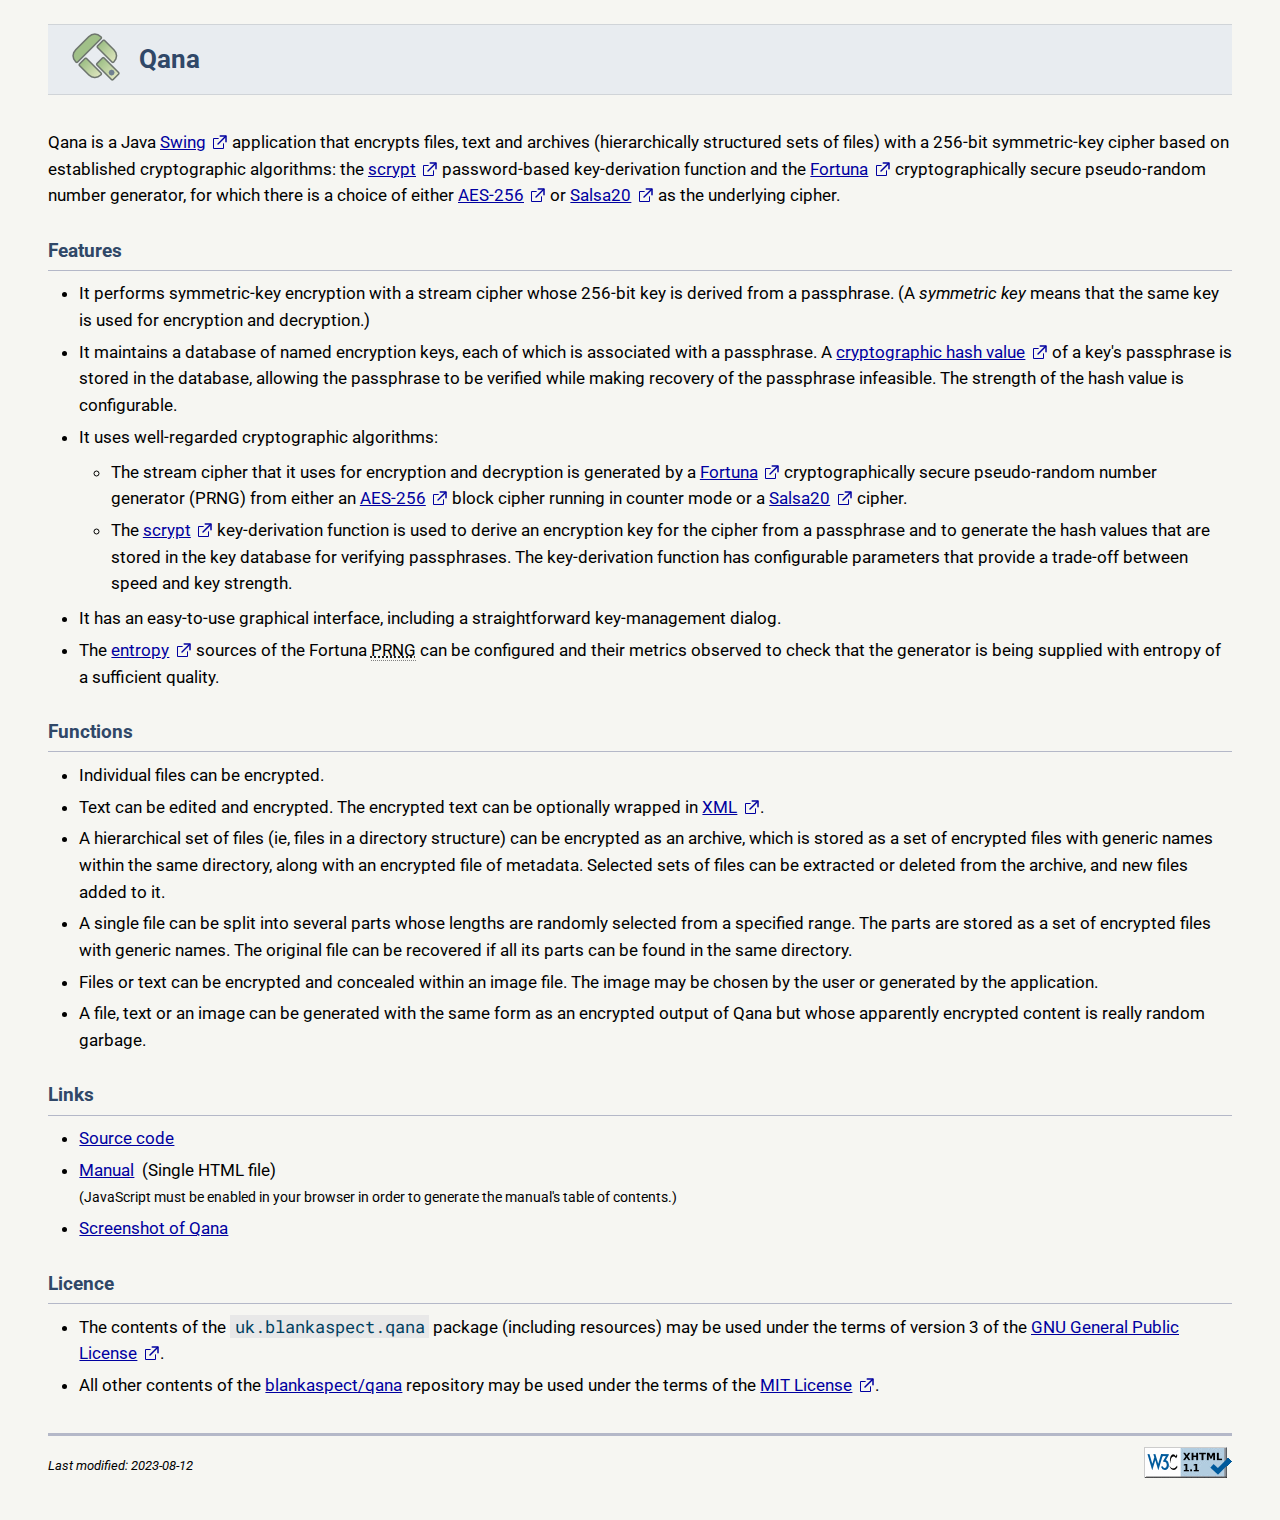
<file: docs/index.html>
<?xml version="1.0" encoding="UTF-8" standalone="no"?>
<!DOCTYPE html
   PUBLIC "-//W3C//DTD XHTML 1.1//EN"
   "http://www.w3.org/TR/xhtml11/DTD/xhtml11.dtd">

<html
   xmlns="http://www.w3.org/1999/xhtml"
   xml:lang="en">

  <head>
    <meta
       http-equiv="content-type"
       content="application/xhtml+xml;charset=UTF-8"/>
    <meta
       content="initial-scale=1"
       name="viewport"/>
    <title>Qana : project page</title>
    <link
       href="style/blankaspect-common.css"
       media="screen"
       rel="stylesheet"
       type="text/css"/>
    <link
       href="style/blankaspect-project.css"
       media="screen"
       rel="stylesheet"
       type="text/css"/>
    <link
       href="style/qana-main.css"
       media="screen"
       rel="stylesheet"
       type="text/css"/>
    <link
       href="images/icon-48x48.png"
       rel="icon"/>
  </head>

  <body>

    <!-- Title -->

    <div id="title">
      <div>
        <img alt="Icon" src="images/icon-48x48.png"/>
      </div>
      <div>
        Qana
      </div>
    </div>


    <!-- Description -->

    <div class="section" id="description">
      <p class="wrap">
        Qana is a Java <a class="external"
        href="https://en.wikipedia.org/wiki/Swing_(Java)">Swing</a> application that encrypts
        files, text and archives (hierarchically structured sets of files) with a 256-bit
        symmetric-key cipher based on established cryptographic algorithms: the <a
        class="external" href="https://en.wikipedia.org/wiki/Scrypt">scrypt</a> password-based
        key-derivation function and the <a class="external"
        href="https://en.wikipedia.org/wiki/Fortuna_%28PRNG%29">Fortuna</a> cryptographically
        secure pseudo-random number generator, for which there is a choice of either <a
        class="external"
        href="https://en.wikipedia.org/wiki/Advanced_Encryption_Standard">AES-256</a> or <a
        class="external" href="https://en.wikipedia.org/wiki/Salsa20">Salsa20</a> as the
        underlying cipher.
      </p>

      <h4>Features</h4>
      <ul class="list">
        <li class="spaced wrap">
          It performs symmetric-key encryption with a stream cipher whose 256-bit key is derived
          from a passphrase.  (A <i>symmetric key</i> means that the same key is used for
          encryption and decryption.)
        </li>
        <li class="spaced wrap">
          It maintains a database of named encryption keys, each of which is associated with a
          passphrase.  A <a class="external"
          href="https://en.wikipedia.org/wiki/Cryptographic_hash_function">cryptographic hash
          value</a> of a key&apos;s passphrase is stored in the database, allowing the
          passphrase to be verified while making recovery of the passphrase infeasible.  The
          strength of the hash value is configurable.
        </li>
        <li class="spaced">
          <div class="wrap">
            It uses well-regarded cryptographic algorithms:
          </div>
          <div>
            <ul class="list">
              <li class="spaced wrap">
                The stream cipher that it uses for encryption and decryption is generated by a
                <a class="external"
                href="https://en.wikipedia.org/wiki/Fortuna_%28PRNG%29">Fortuna</a>
                cryptographically secure pseudo-random number generator (PRNG) from either an <a
                class="external"
                href="https://en.wikipedia.org/wiki/Advanced_Encryption_Standard">AES-256</a>
                block cipher running in counter mode or a <a class="external"
                href="https://en.wikipedia.org/wiki/Salsa20">Salsa20</a> cipher.
              </li>
              <li class="spaced wrap">
                The <a class="external" href="https://en.wikipedia.org/wiki/Scrypt">scrypt</a>
                key-derivation function is used to derive an encryption key for the cipher from
                a passphrase and to generate the hash values that are stored in the key database
                for verifying passphrases.  The key-derivation function has configurable
                parameters that provide a trade-off between speed and key strength.
              </li>
            </ul>
          </div>
        </li>
        <li class="spaced wrap">
          It has an easy-to-use graphical interface, including a straightforward key-management
          dialog.
        </li>
        <li class="spaced wrap">
          The <a class="external"
          href="https://en.wikipedia.org/wiki/Entropy_%28information_theory%29">entropy</a>
          sources of the Fortuna <abbr title="Pseudo-random number generator">PRNG</abbr> can be
          configured and their metrics observed to check that the generator is being supplied
          with entropy of a sufficient quality.
        </li>
      </ul>

      <h4>Functions</h4>
      <ul class="list">
        <li class="spaced wrap">
          Individual files can be encrypted.
        </li>
        <li class="spaced wrap">
          Text can be edited and encrypted.  The encrypted text can be optionally wrapped in <a
          class="external" href="https://en.wikipedia.org/wiki/XML">XML</a>.
        </li>
        <li class="spaced wrap">
          A hierarchical set of files (ie, files in a directory structure) can be encrypted as
          an archive, which is stored as a set of encrypted files with generic names within the
          same directory, along with an encrypted file of metadata.  Selected sets of files can
          be extracted or deleted from the archive, and new files added to it.
        </li>
        <li class="spaced wrap">
          A single file can be split into several parts whose lengths are randomly selected from
          a specified range.  The parts are stored as a set of encrypted files with generic
          names.  The original file can be recovered if all its parts can be found in the same
          directory.
        </li>
        <li class="spaced wrap">
          Files or text can be encrypted and concealed within an image file.  The image may be
          chosen by the user or generated by the application.
        </li>
        <li class="spaced wrap">
          A file, text or an image can be generated with the same form as an encrypted output of
          Qana but whose apparently encrypted content is really random garbage.
        </li>
      </ul>

      <h4>Links</h4>
      <ul class="list">
        <li class="spaced">
          <a href="https://github.com/blankaspect/qana">Source code</a>
        </li>
        <li class="spaced">
          <div>
            <a href="manual/manual.html">Manual</a> &nbsp;(Single HTML file)
          </div>
          <div class="smallText1 wrap">
            (JavaScript must be enabled in your browser in order to generate the manual&apos;s
            table of contents.)
          </div>
        </li>
        <li class="spaced">
          <a href="images/screenshot-879x557.png">Screenshot of Qana</a>
        </li>
      </ul>

      <h4>Licence</h4>
      <ul class="list">
        <li class="spaced wrap">
          The contents of the <code>uk.blankaspect.qana</code> package (including resources) may
          be used under the terms of version 3 of the <a class="external"
          href="https://www.gnu.org/licenses/gpl-3.0.html">GNU General Public License</a>.
        </li>
        <li class="spaced wrap">
          All other contents of the <a
          href="https://github.com/blankaspect/qana">blankaspect/qana</a> repository may be used
          under the terms of the <a class="external" href="https://mit-license.org/">MIT
          License</a>.
        </li>
      </ul>
    </div>


    <!-- Footer -->

    <div id="lastModified">
      <div>
        <div>
          Last modified: 2023-08-12
        </div>
        <div class="image">
          <a class="hideHover" href="http://validator.w3.org/check?uri=referer">
            <img alt="XHTML 1.1" src="images/valid-xhtml11-blue.png"/>
          </a>
        </div>
      </div>
    </div>

  </body>

</html>
</file>
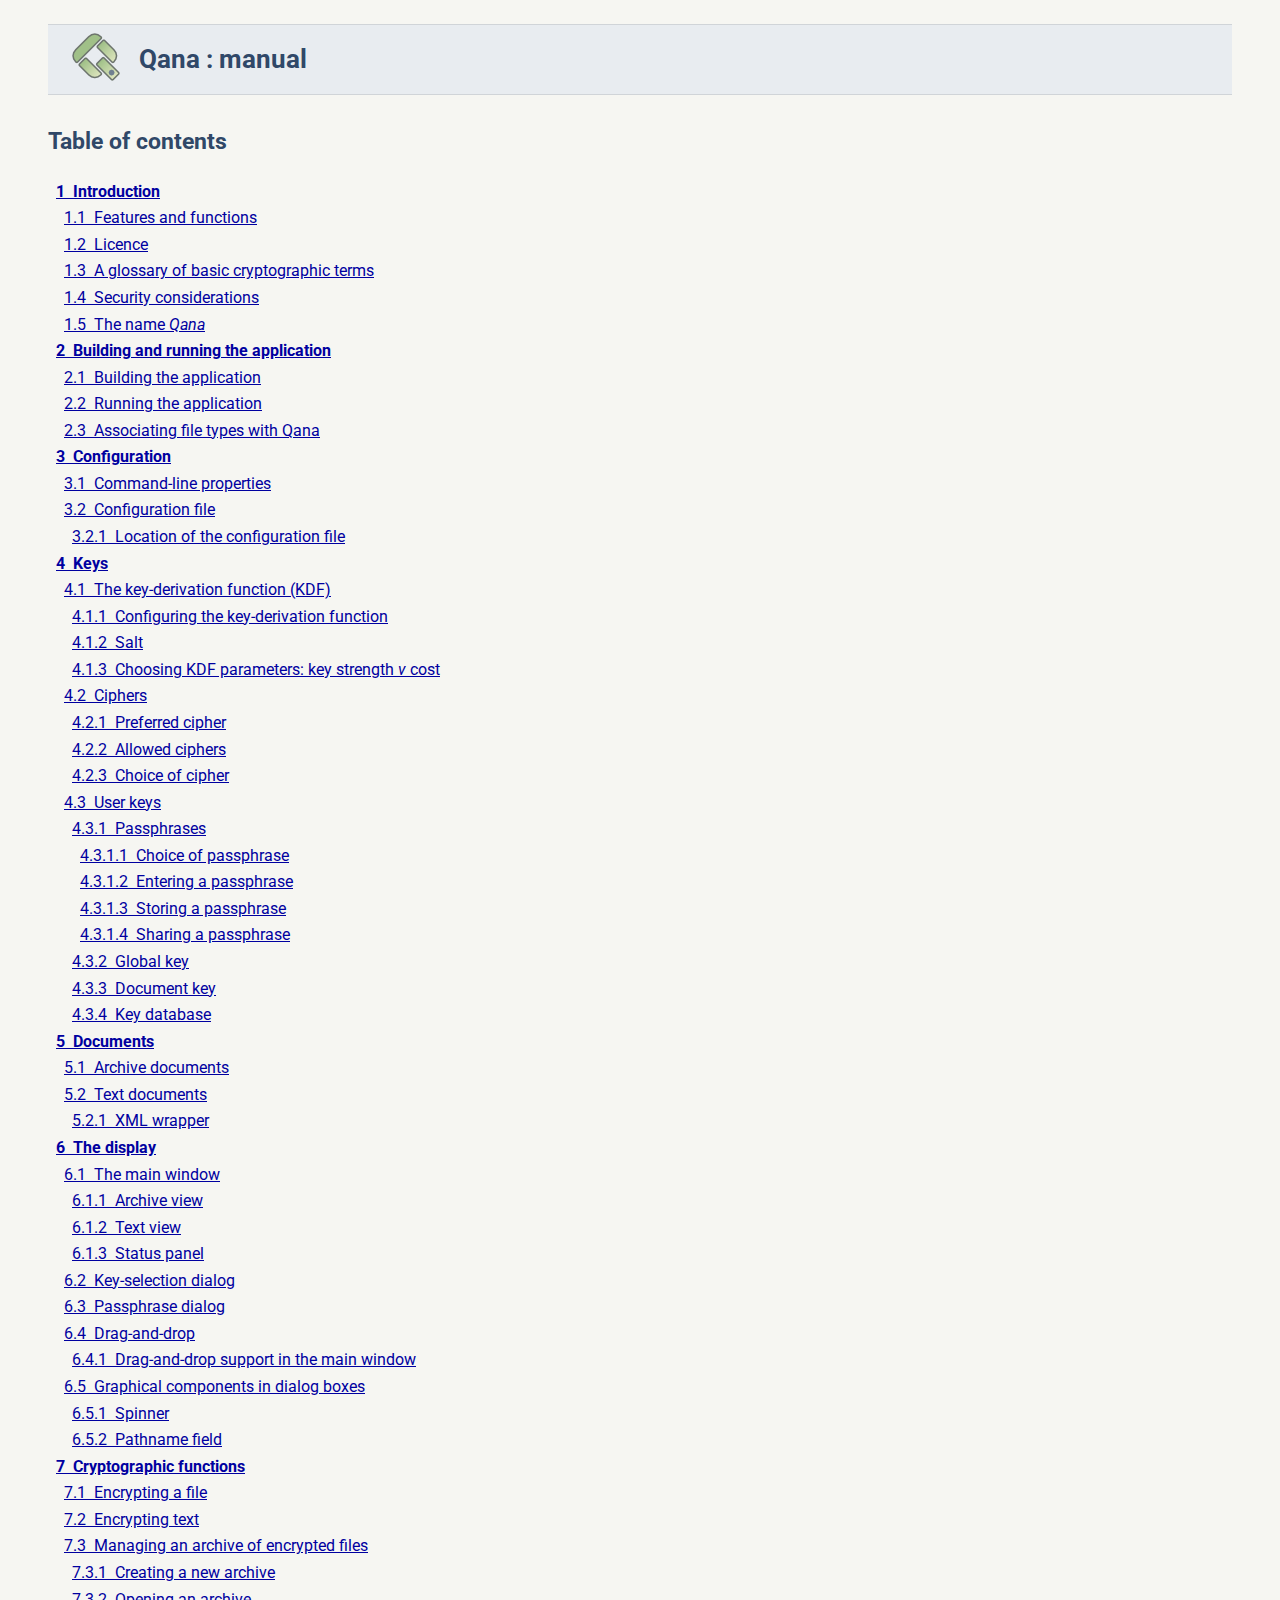
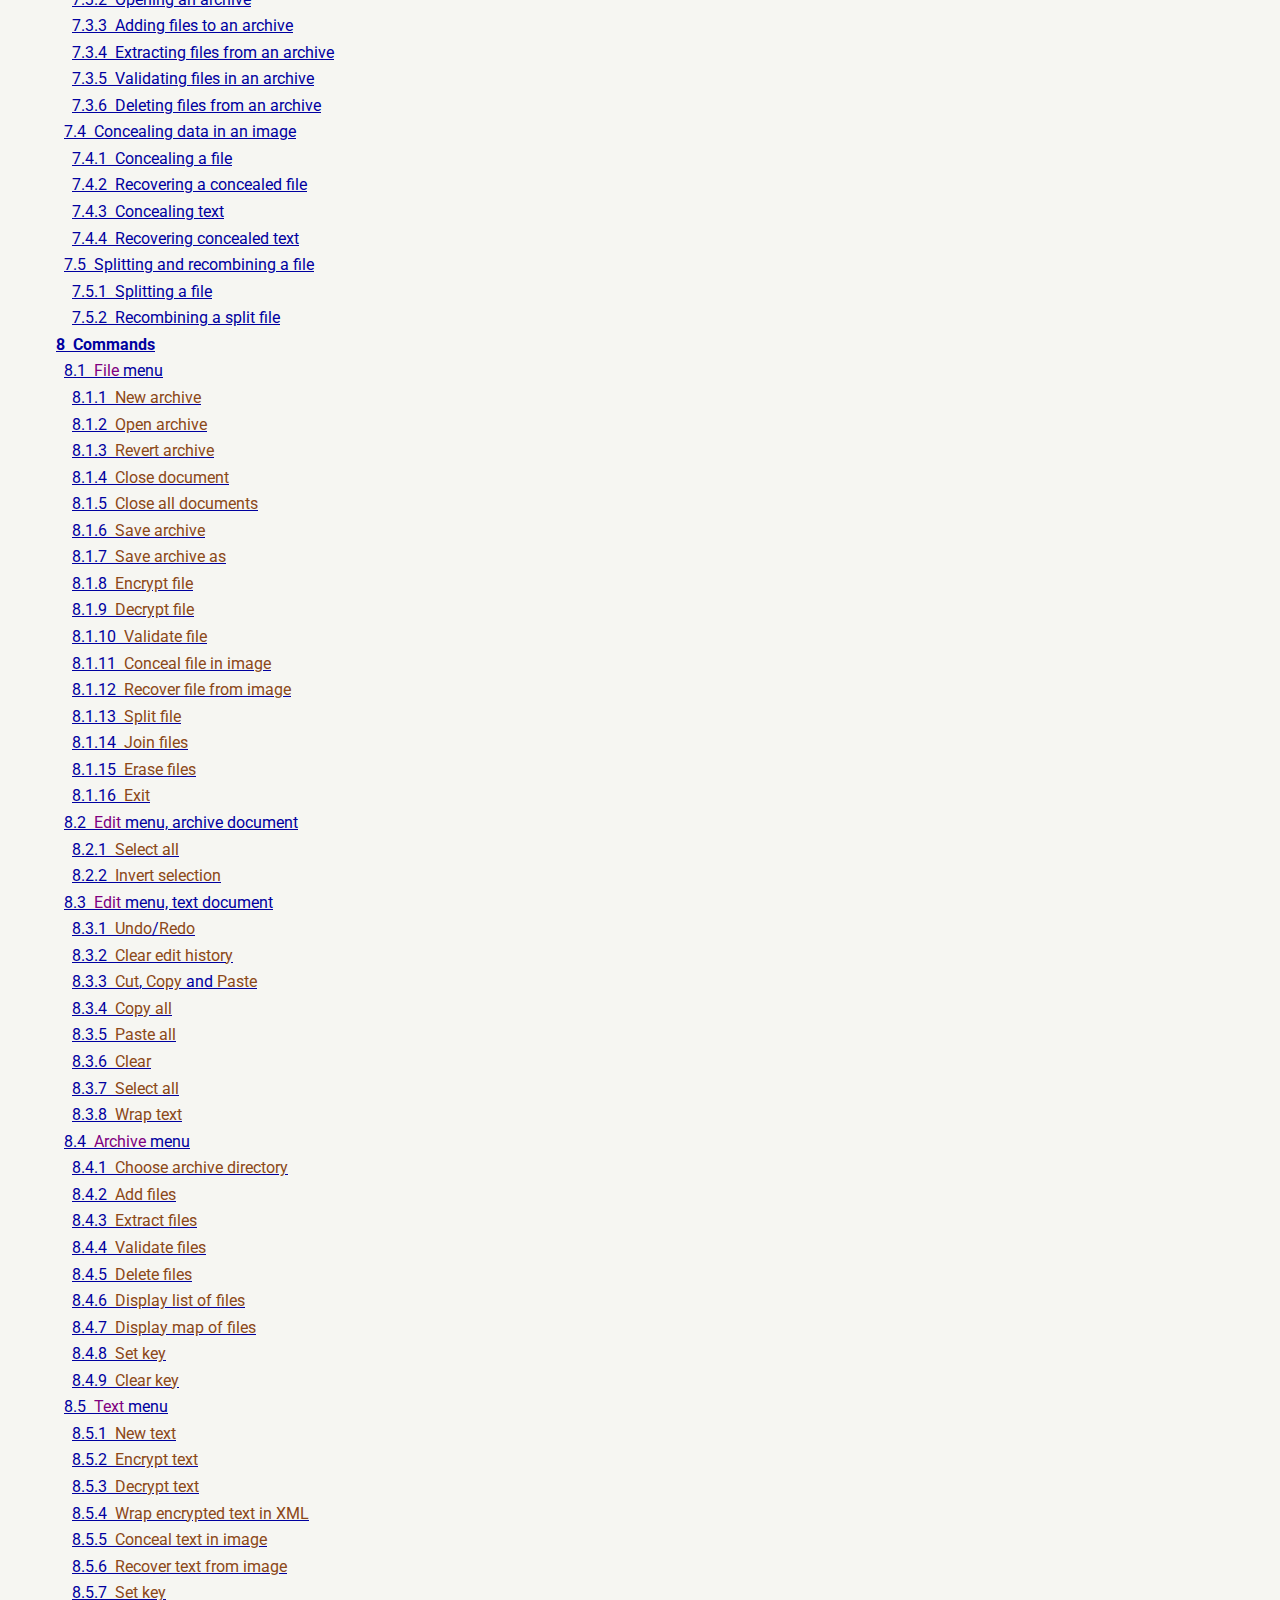
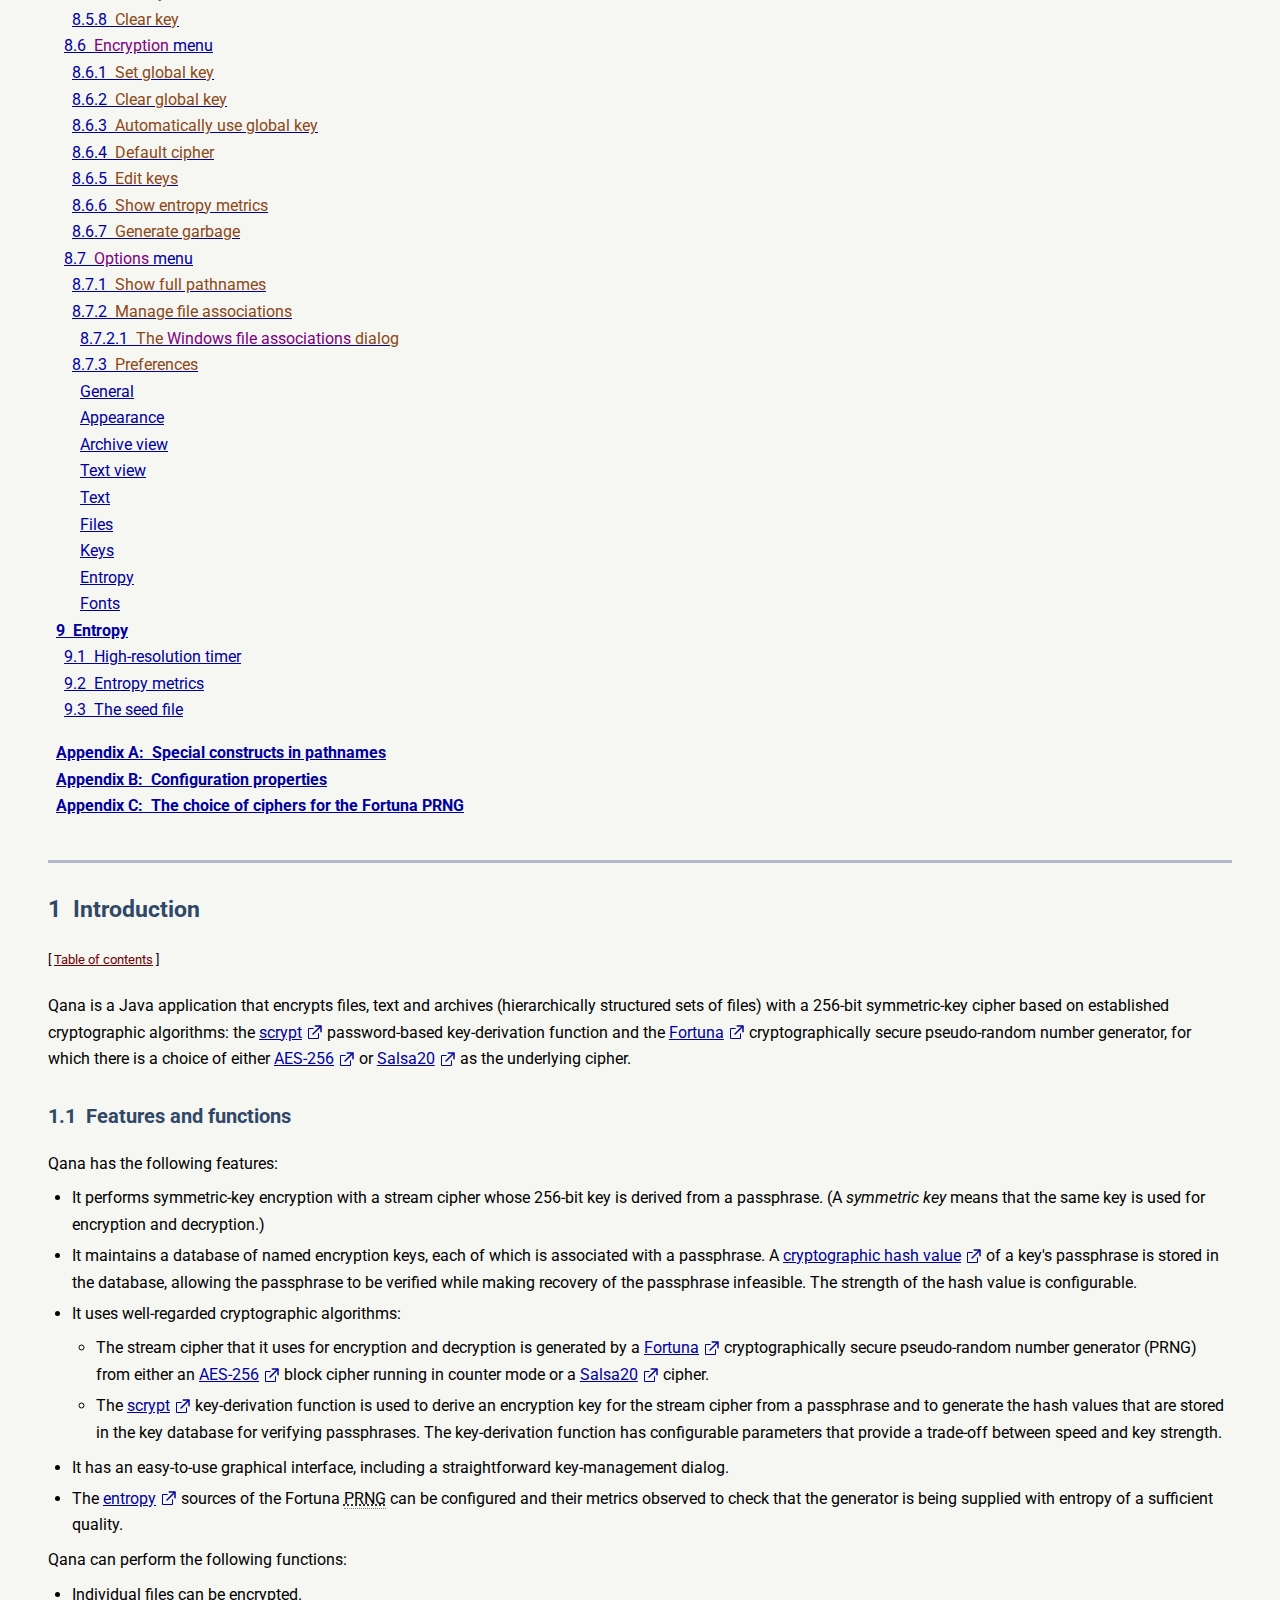
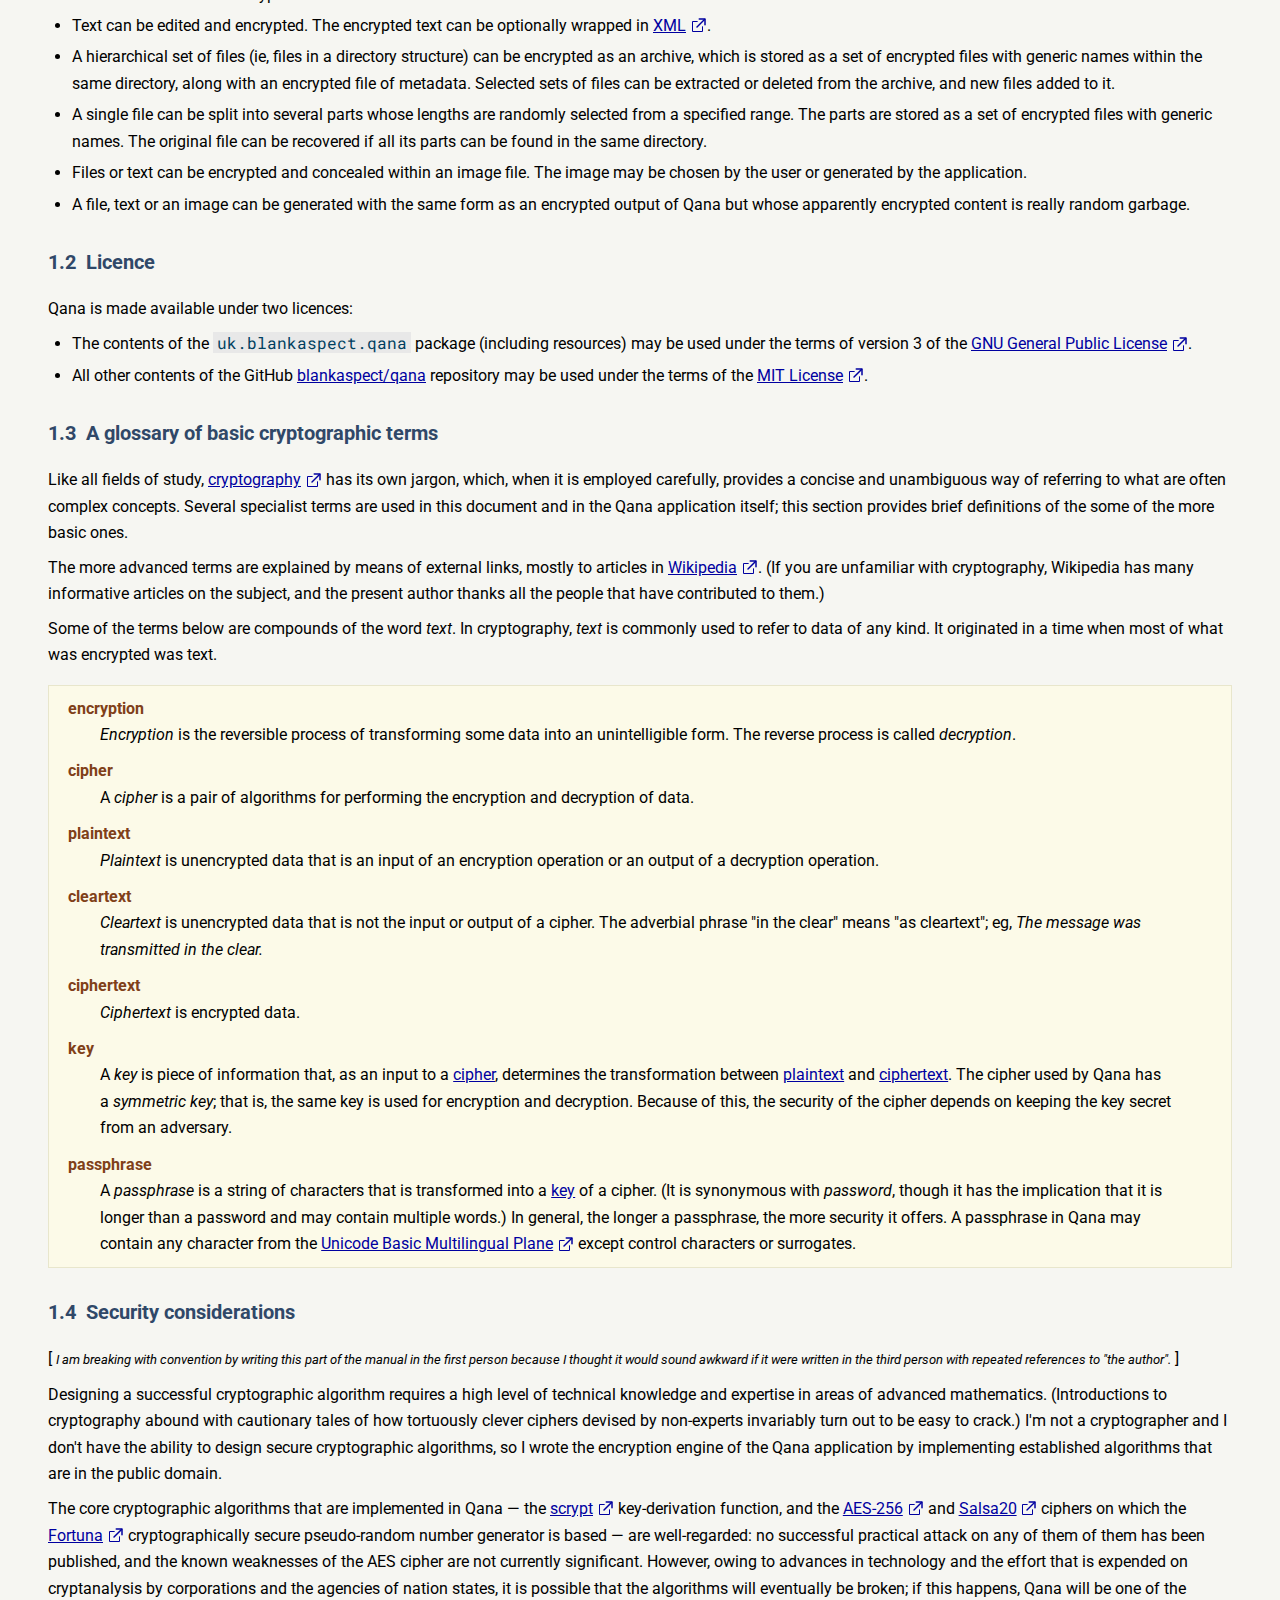
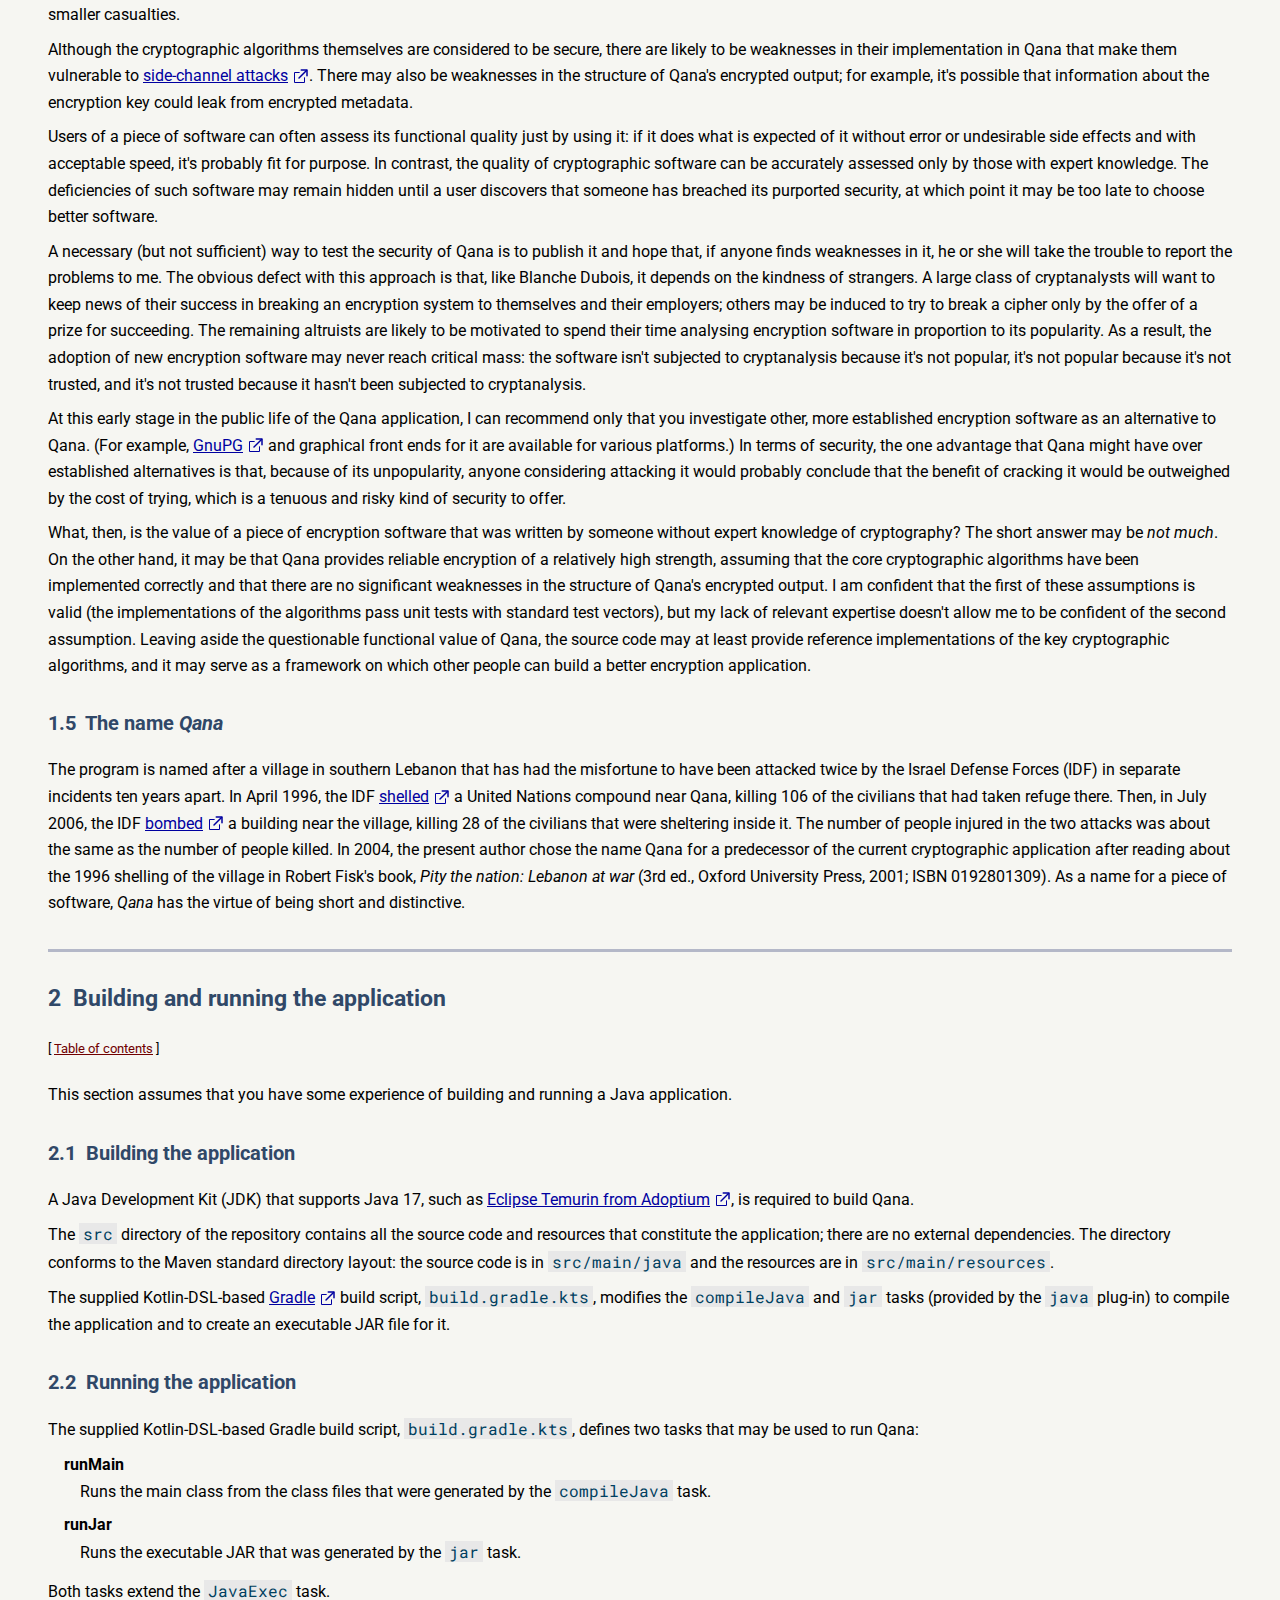
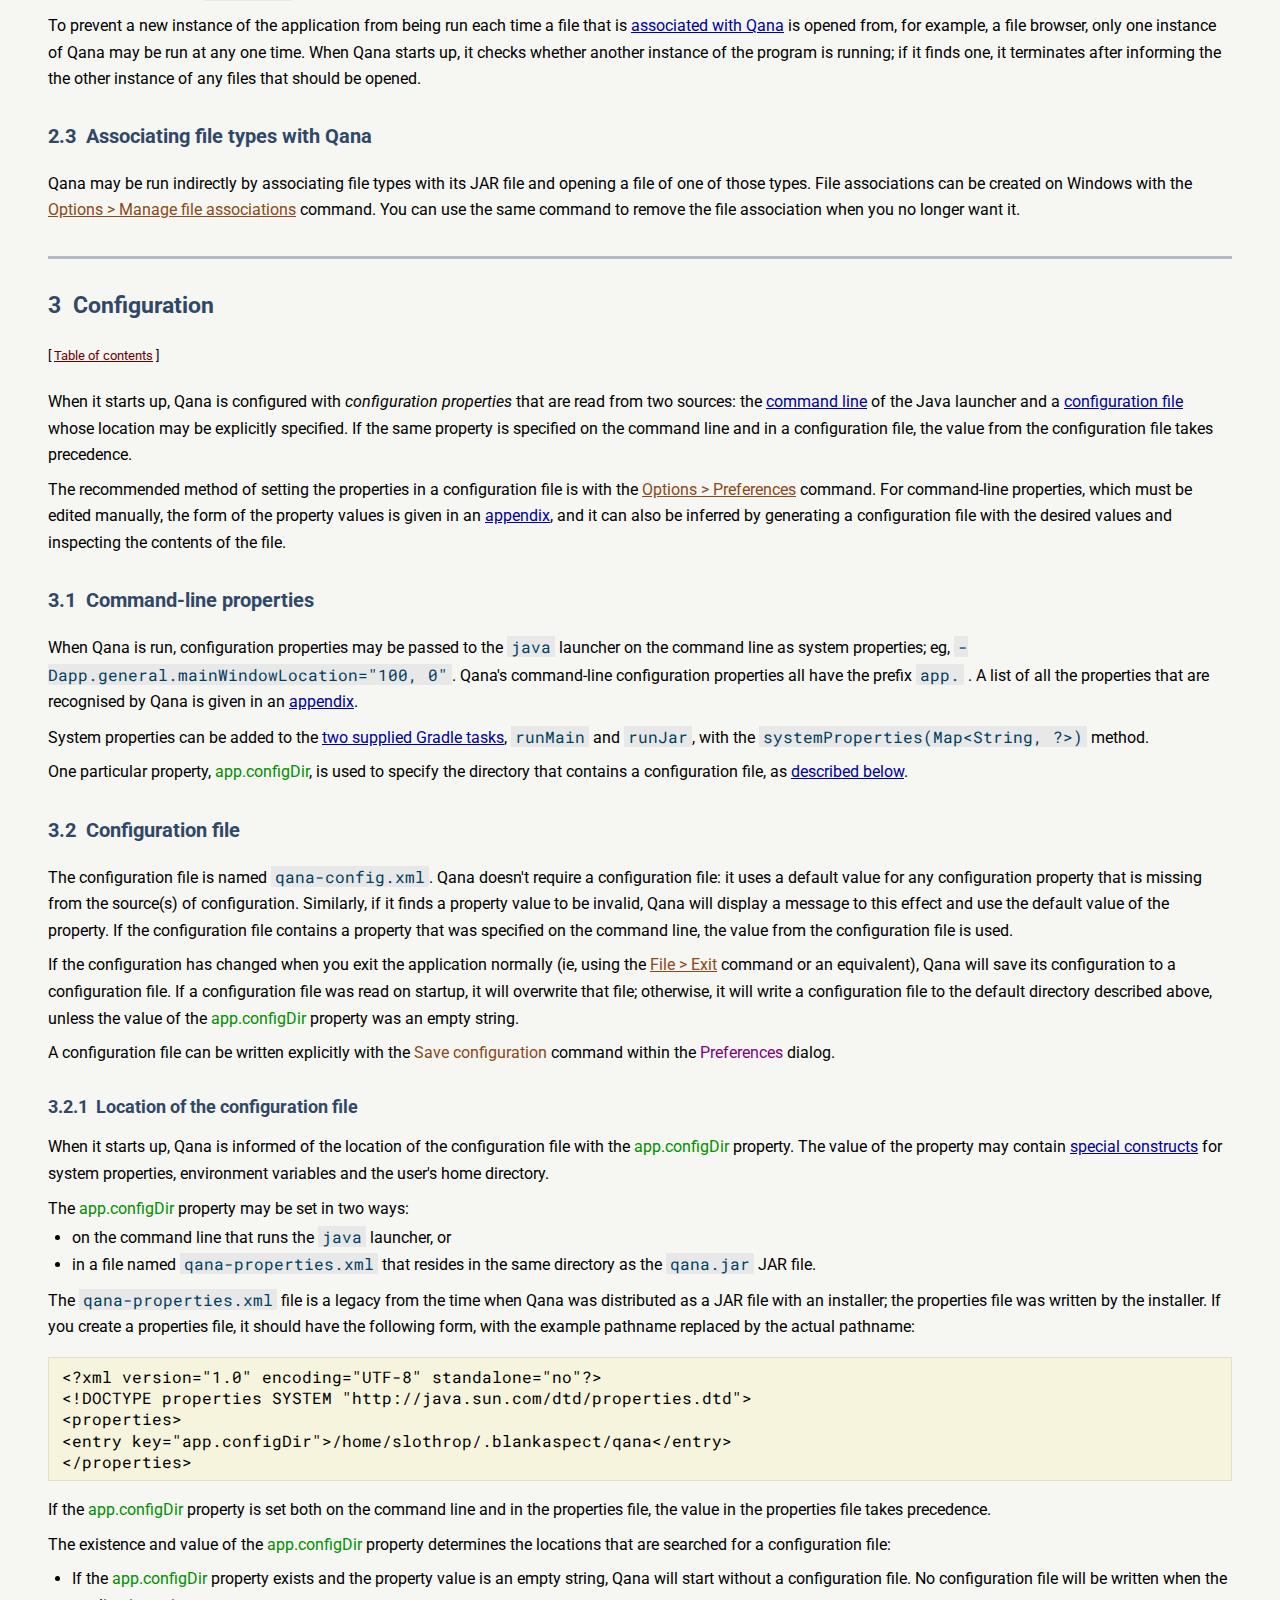
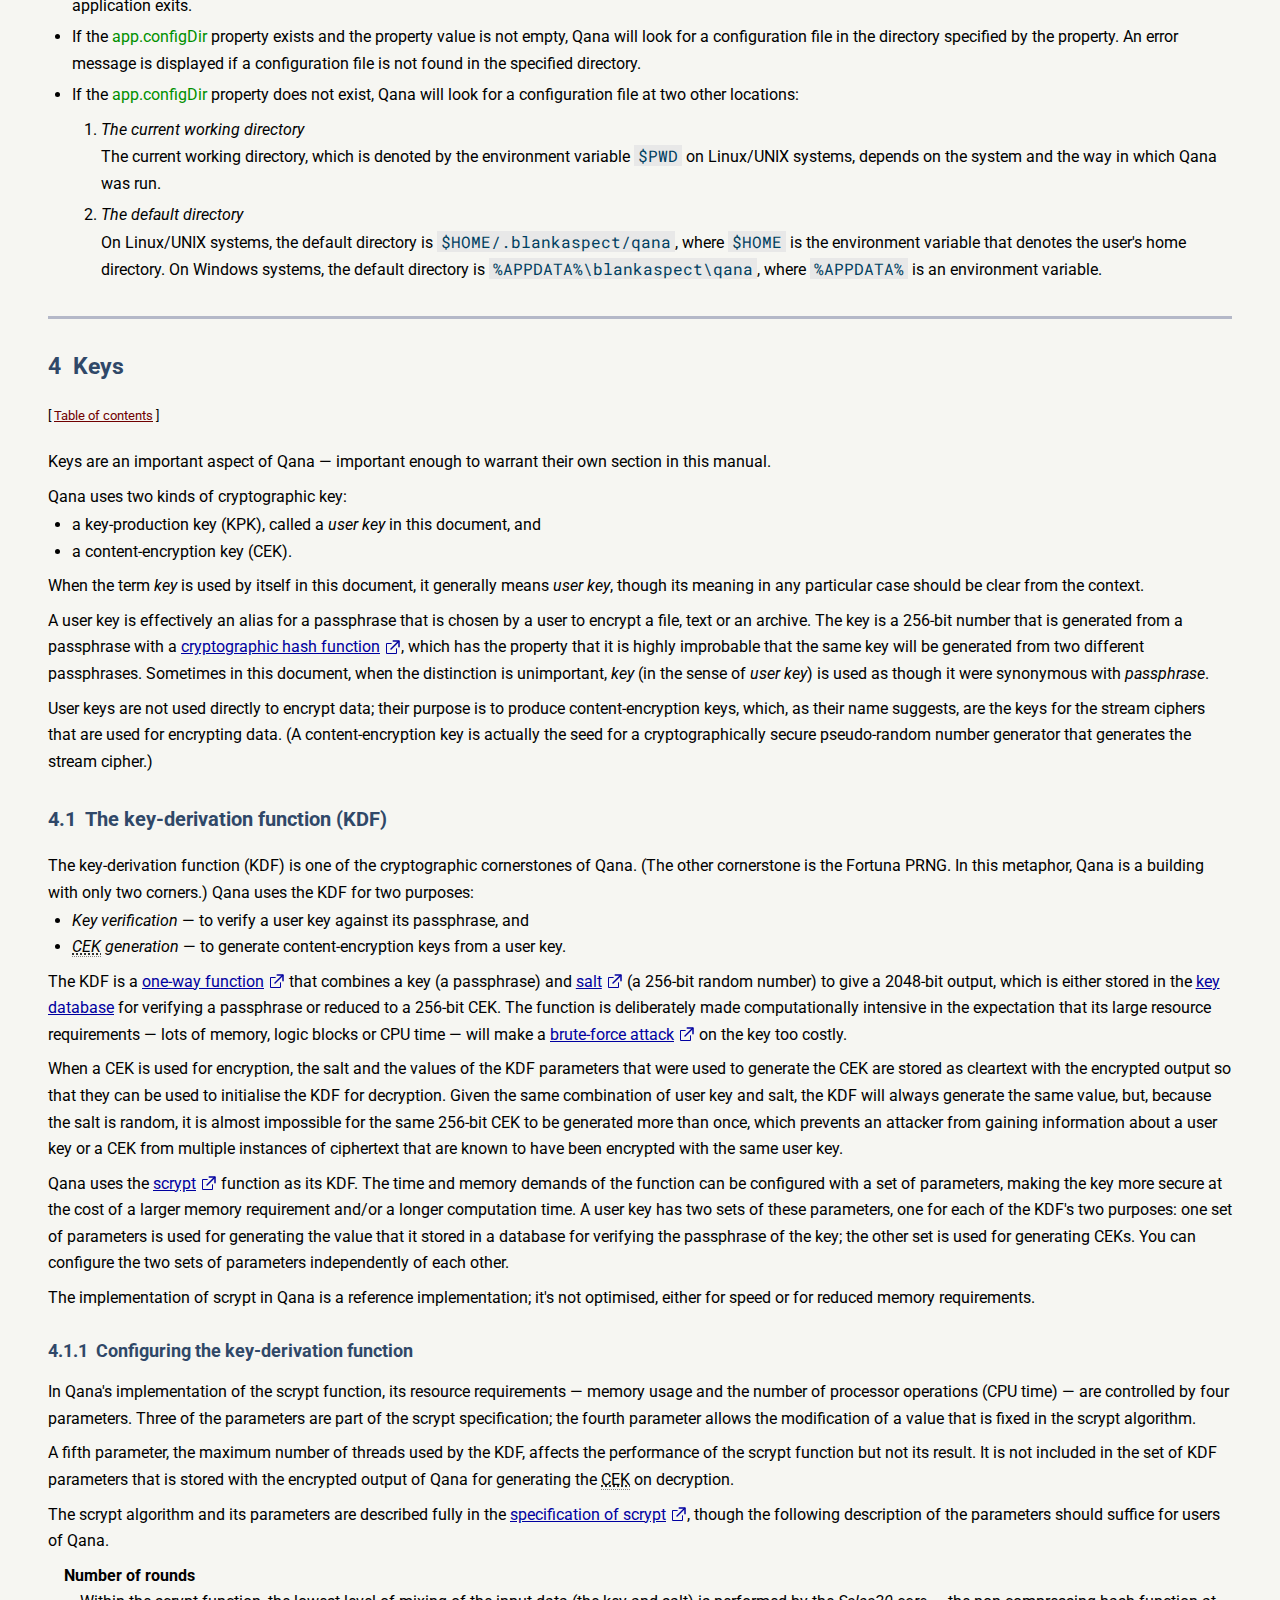
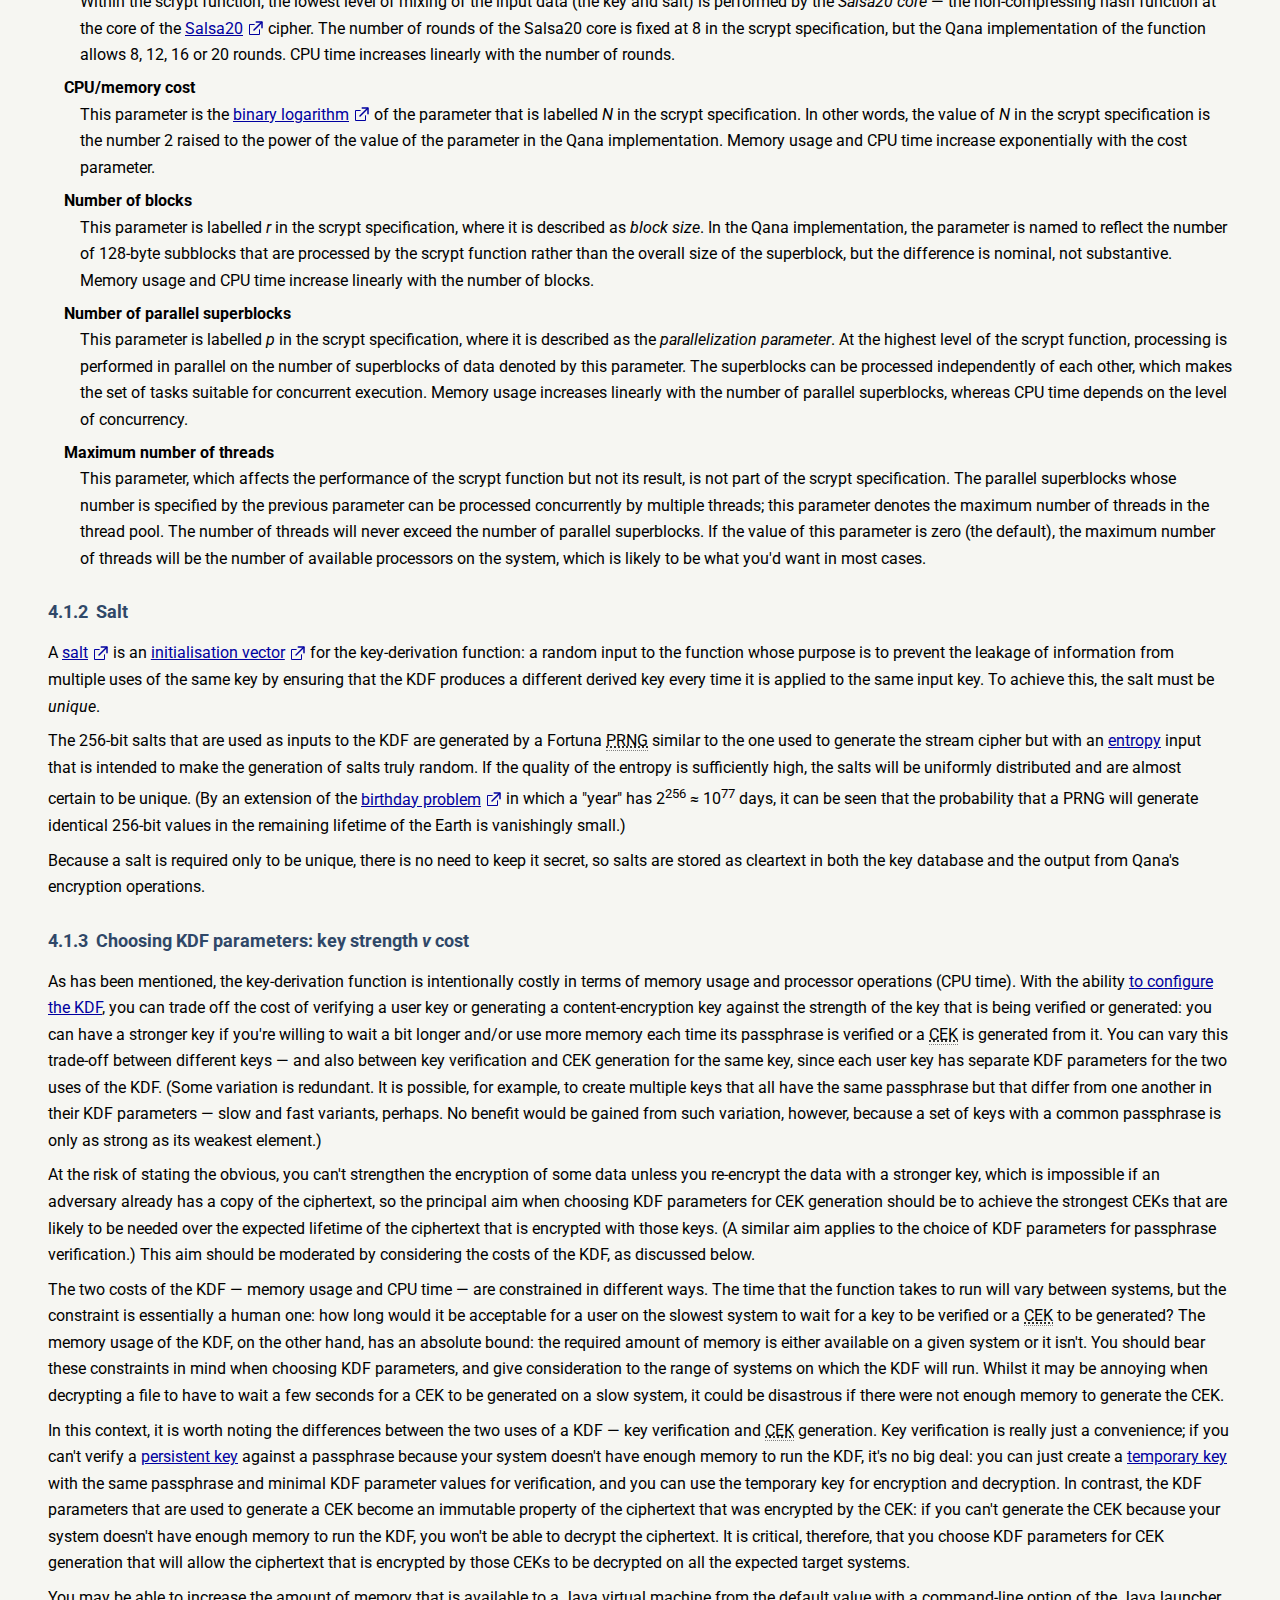
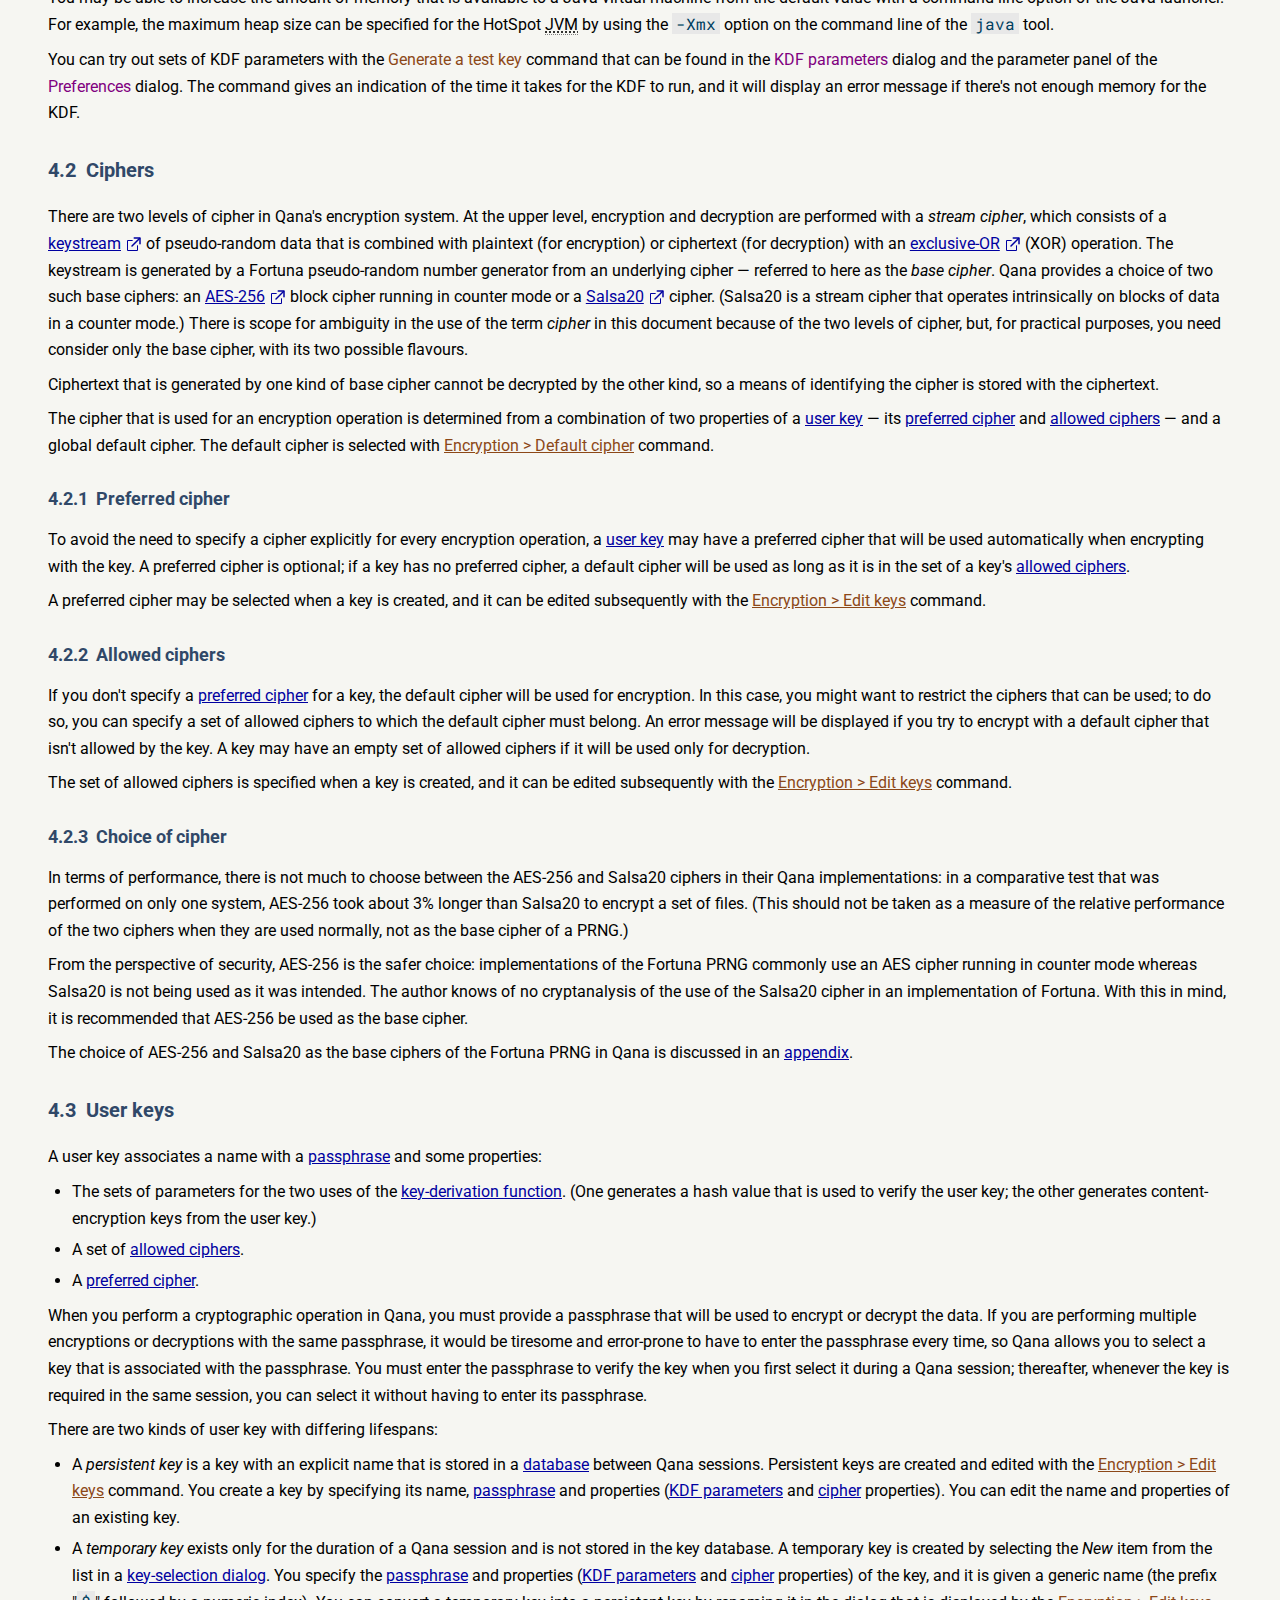
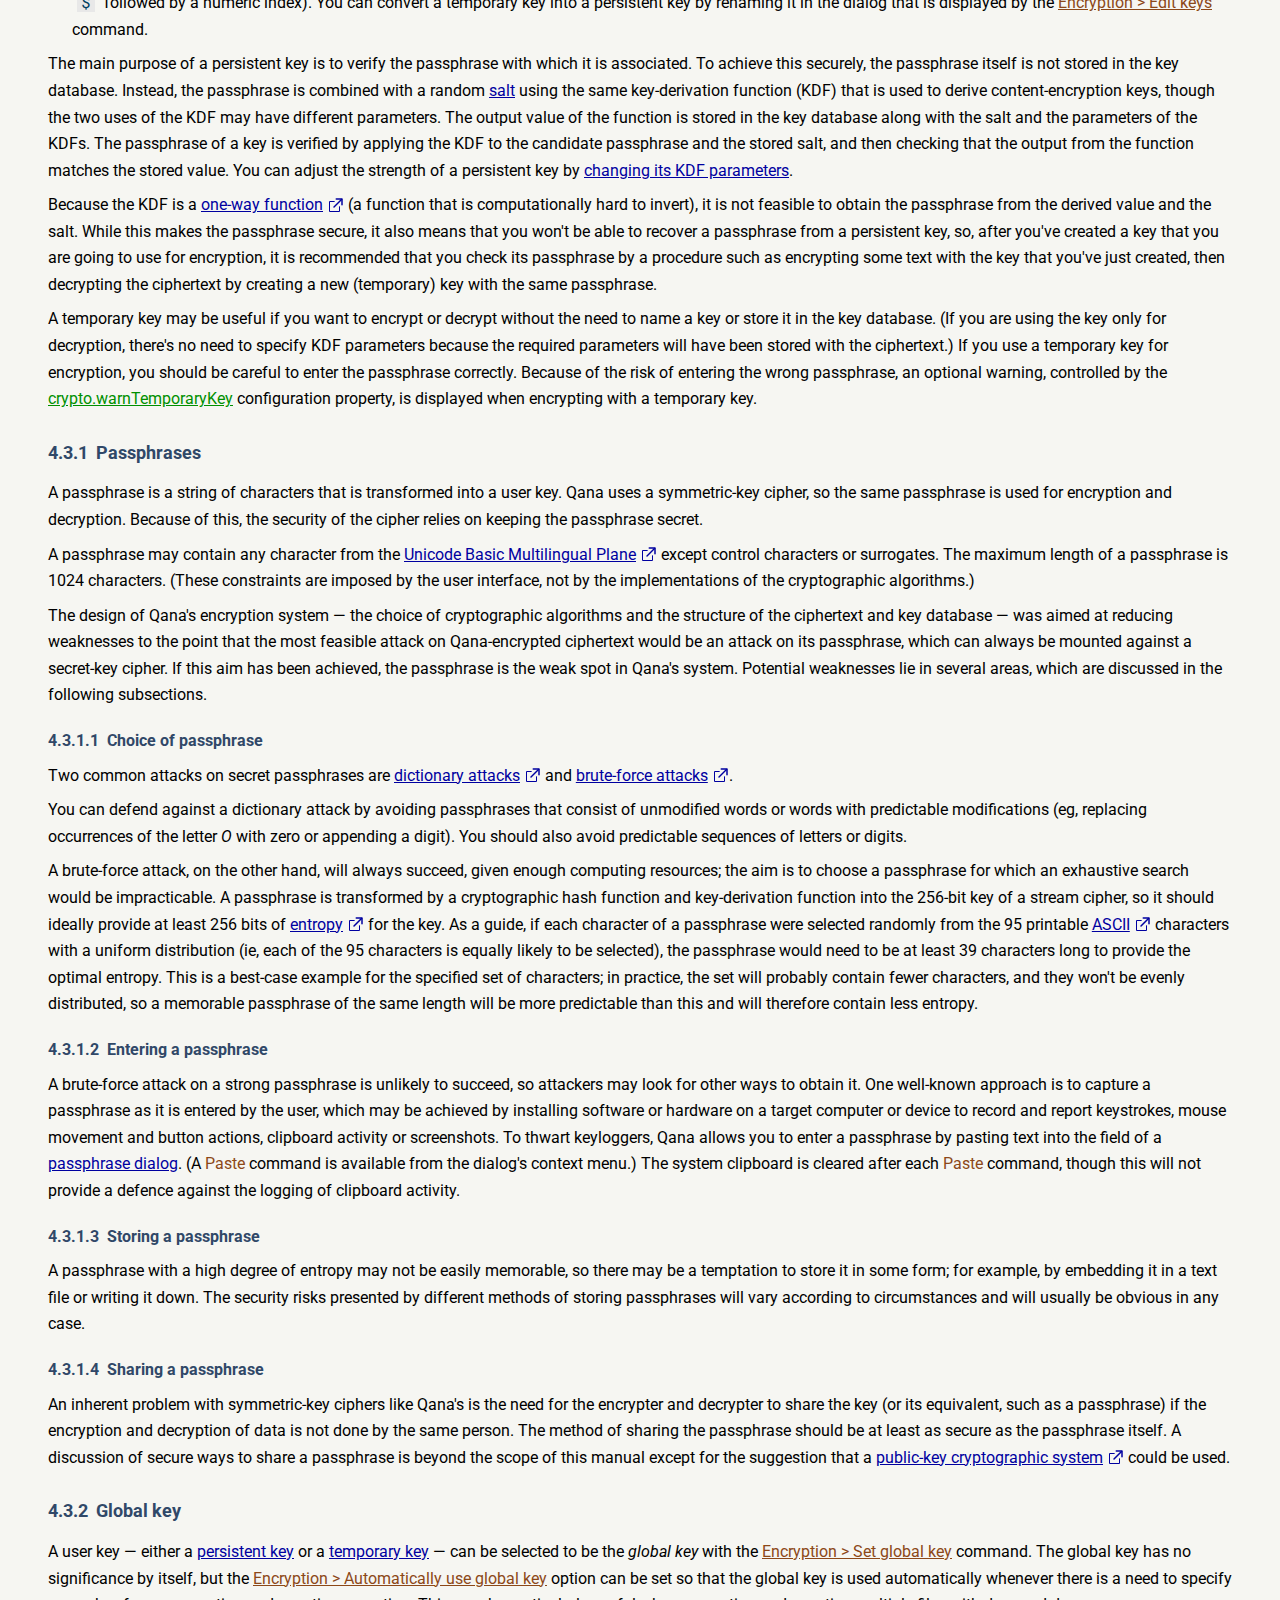
<file: docs/manual/manual.html>
<?xml version="1.0" encoding="UTF-8" standalone="no"?>
<!DOCTYPE html
   PUBLIC "-//W3C//DTD XHTML 1.1//EN"
   "http://www.w3.org/TR/xhtml11/DTD/xhtml11.dtd">

<html
   xmlns="http://www.w3.org/1999/xhtml"
   xml:lang="en">

  <head>
    <meta
       http-equiv="content-type"
       content="application/xhtml+xml;charset=UTF-8"/>
    <meta
       content="initial-scale=1"
       name="viewport"/>
    <title>Qana : manual</title>
    <link
       href="style/blankaspect-common.css"
       rel="stylesheet"
       type="text/css"/>
    <link
       href="style/blankaspect-manual.css"
       rel="stylesheet"
       type="text/css"/>
    <link
       href="style/qana-manual.css"
       rel="stylesheet"
       type="text/css"/>
    <link
       href="images/icon-48x48.png"
       rel="icon"/>
    <script
       src="scripts/Toc.js"
       type="text/javascript">
    </script>
    <script
       src="scripts/init.js"
       type="text/javascript">
    </script>
  </head>

  <body>

    <!-- Title -->

    <div id="title">
      <div>
        <img alt="Icon" src="images/icon-48x48.png"/>
      </div>
      <div>
        Qana : manual
      </div>
    </div>

    <!--=====================================================================================-->

    <!-- Table of contents -->

    <div class="section">
      <h2 id="toc">Table of contents</h2>
      <div id="tocRoot">
        <div class="wrap" id="tocPlaceholder">
          You must have JavaScript enabled in your browser to generate the table of contents.
        </div>
      </div>
    </div>

    <!--=====================================================================================-->

    <!-- Introduction -->

    <div class="section">
      <h2 id="section1">1&nbsp; Introduction</h2>
      <p class="tocLink">
        [ <a href="#toc">Table of contents</a> ]
      </p>

      <p class="wrap">
        Qana is a Java application that encrypts files, text and archives (hierarchically
        structured sets of files) with a 256-bit symmetric-key cipher based on established
        cryptographic algorithms: the <a class="external"
        href="https://en.wikipedia.org/wiki/Scrypt">scrypt</a> password-based key-derivation
        function and the <a class="external"
        href="https://en.wikipedia.org/wiki/Fortuna_%28PRNG%29">Fortuna</a> cryptographically
        secure pseudo-random number generator, for which there is a choice of either <a
        class="external"
        href="https://en.wikipedia.org/wiki/Advanced_Encryption_Standard">AES-256</a> or <a
        class="external" href="https://en.wikipedia.org/wiki/Salsa20">Salsa20</a> as the
        underlying cipher.
      </p>

      <h3 id="section1-1">1.1&nbsp; Features and functions</h3>

      <p class="wrap">
        Qana has the following features:
      </p>
      <ul class="list">
        <li class="spaced wrap">
          It performs symmetric-key encryption with a stream cipher whose 256-bit key is derived
          from a passphrase.  (A <i>symmetric key</i> means that the same key is used for
          encryption and decryption.)
        </li>
        <li class="spaced wrap">
          It maintains a database of named encryption keys, each of which is associated with a
          passphrase.  A <a class="external"
          href="https://en.wikipedia.org/wiki/Cryptographic_hash_function">cryptographic hash
          value</a> of a key&apos;s passphrase is stored in the database, allowing the
          passphrase to be verified while making recovery of the passphrase infeasible.  The
          strength of the hash value is configurable.
        </li>
        <li class="spaced">
          <div class="wrap">
            It uses well-regarded cryptographic algorithms:
          </div>
          <div>
            <ul class="list">
              <li class="spaced wrap">
                The stream cipher that it uses for encryption and decryption is generated by a
                <a class="external"
                href="https://en.wikipedia.org/wiki/Fortuna_%28PRNG%29">Fortuna</a>
                cryptographically secure pseudo-random number generator (PRNG) from either an <a
                class="external"
                href="https://en.wikipedia.org/wiki/Advanced_Encryption_Standard">AES-256</a>
                block cipher running in counter mode or a <a class="external"
                href="https://en.wikipedia.org/wiki/Salsa20">Salsa20</a> cipher.
              </li>
              <li class="spaced wrap">
                The <a class="external" href="https://en.wikipedia.org/wiki/Scrypt">scrypt</a>
                key-derivation function is used to derive an encryption key for the stream
                cipher from a passphrase and to generate the hash values that are stored in the
                key database for verifying passphrases.  The key-derivation function has
                configurable parameters that provide a trade-off between speed and key strength.
              </li>
            </ul>
          </div>
        </li>
        <li class="spaced wrap">
          It has an easy-to-use graphical interface, including a straightforward key-management
          dialog.
        </li>
        <li class="spaced wrap">
          The <a class="external"
          href="https://en.wikipedia.org/wiki/Entropy_%28information_theory%29">entropy</a>
          sources of the Fortuna <abbr title="Pseudo-random number generator">PRNG</abbr> can be
          configured and their metrics observed to check that the generator is being supplied
          with entropy of a sufficient quality.
        </li>
      </ul>

      <p class="wrap">
        Qana can perform the following functions:
      </p>
      <ul class="list">
        <li class="spaced wrap">
          Individual files can be encrypted.
        </li>
        <li class="spaced wrap">
          Text can be edited and encrypted.  The encrypted text can be optionally wrapped in <a
          class="external" href="https://en.wikipedia.org/wiki/XML">XML</a>.
        </li>
        <li class="spaced wrap">
          A hierarchical set of files (ie, files in a directory structure) can be encrypted as
          an archive, which is stored as a set of encrypted files with generic names within the
          same directory, along with an encrypted file of metadata.  Selected sets of files can
          be extracted or deleted from the archive, and new files added to it.
        </li>
        <li class="spaced wrap">
          A single file can be split into several parts whose lengths are randomly selected from
          a specified range.  The parts are stored as a set of encrypted files with generic
          names.  The original file can be recovered if all its parts can be found in the same
          directory.
        </li>
        <li class="spaced wrap">
          Files or text can be encrypted and concealed within an image file.  The image may be
          chosen by the user or generated by the application.
        </li>
        <li class="spaced wrap">
          A file, text or an image can be generated with the same form as an encrypted output of
          Qana but whose apparently encrypted content is really random garbage.
        </li>
      </ul>

      <h3 id="section1-2">1.2&nbsp; Licence</h3>

      <p class="wrap">
        Qana is made available under two licences:
      </p>
      <ul class="list">
        <li class="spaced wrap">
          The contents of the <code>uk.blankaspect.qana</code> package (including resources) may
          be used under the terms of version 3 of the <a class="external"
          href="https://www.gnu.org/licenses/gpl-3.0.html">GNU General Public License</a>.
        </li>
        <li class="spaced wrap">
          All other contents of the GitHub <a
          href="https://github.com/blankaspect/qana">blankaspect/qana</a> repository may be used
          under the terms of the <a class="external" href="https://mit-license.org/">MIT
          License</a>.
        </li>
      </ul>
      
      <h3 id="section1-3">1.3&nbsp; A glossary of basic cryptographic terms</h3>

      <p class="wrap">
        Like all fields of study, <a class="external"
        href="https://en.wikipedia.org/wiki/Cryptography">cryptography</a> has its own jargon,
        which, when it is employed carefully, provides a concise and unambiguous way of
        referring to what are often complex concepts.  Several specialist terms are used in this
        document and in the Qana application itself; this section provides brief definitions of
        the some of the more basic ones.
      </p>
      <p class="wrap">
        The more advanced terms are explained by means of external links, mostly to articles in
        <a class="external" href="https://en.wikipedia.org/">Wikipedia</a>.  (If you are
        unfamiliar with cryptography, Wikipedia has many informative articles on the subject,
        and the present author thanks all the people that have contributed to them.)
      </p>
      <p class="wrap">
        Some of the terms below are compounds of the word <i>text</i>.  In cryptography,
        <i>text</i> is commonly used to refer to data of any kind.  It originated in a time when
        most of what was encrypted was text.
      </p>
      <dl class="terminology">
        <dt id="defEncryption">encryption</dt>
        <dd class="wrap">
          <i>Encryption</i> is the reversible process of transforming some data into an
          unintelligible form.  The reverse process is called <i>decryption</i>.
        </dd>

        <dt id="defCipher">cipher</dt>
        <dd class="wrap">
          A <i>cipher</i> is a pair of algorithms for performing the encryption and decryption
          of data.
        </dd>

        <dt id="defPlaintext">plaintext</dt>
        <dd class="wrap">
          <i>Plaintext</i> is unencrypted data that is an input of an encryption operation or an
          output of a decryption operation.
        </dd>

        <dt id="defCleartext">cleartext</dt>
        <dd class="wrap">
          <i>Cleartext</i> is unencrypted data that is not the input or output of a cipher.  The
          adverbial phrase &quot;in the clear&quot; means &quot;as cleartext&quot;; eg, <i>The
          message was transmitted in the clear.</i>
        </dd>

        <dt id="defCiphertext">ciphertext</dt>
        <dd class="wrap">
          <i>Ciphertext</i> is encrypted data.
        </dd>

        <dt id="defKey">key</dt>
        <dd class="wrap">
          A <i>key</i> is piece of information that, as an input to a <a
          href="#defCipher">cipher</a>, determines the transformation between <a
          href="#defPlaintext">plaintext</a> and <a href="#defCiphertext">ciphertext</a>.  The
          cipher used by Qana has a <i>symmetric key</i>; that is, the same key is used for
          encryption and decryption.  Because of this, the security of the cipher depends on
          keeping the key secret from an adversary.
        </dd>

        <dt id="defPassphrase">passphrase</dt>
        <dd class="wrap">
          A <i>passphrase</i> is a string of characters that is transformed into a <a
          href="#defKey">key</a> of a cipher.  (It is synonymous with <i>password</i>, though it
          has the implication that it is longer than a password and may contain multiple words.)
          In general, the longer a passphrase, the more security it offers.  A passphrase in
          Qana may contain any character from the <a class="external"
          href="https://en.wikipedia.org/wiki/Unicode_plane#Basic_Multilingual_Plane">Unicode
          Basic Multilingual Plane</a> except control characters or surrogates.
        </dd>
      </dl>

      <h3 id="section1-4">1.4&nbsp; Security considerations</h3>

      <p class="wrap">
        [ <small><i>I am breaking with convention by writing this part of the manual in the
        first person because I thought it would sound awkward if it were written in the third
        person with repeated references to &quot;the author&quot;.</i></small> ]
      </p>
      <p class="wrap">
        Designing a successful cryptographic algorithm requires a high level of technical
        knowledge and expertise in areas of advanced mathematics.  (Introductions to
        cryptography abound with cautionary tales of how tortuously clever ciphers devised by
        non-experts invariably turn out to be easy to crack.)  I&apos;m not a cryptographer and
        I don&apos;t have the ability to design secure cryptographic algorithms, so I wrote the
        encryption engine of the Qana application by implementing established algorithms that
        are in the public domain.
      </p>
      <p class="wrap">
        The core cryptographic algorithms that are implemented in Qana &mdash; the <a
        class="external" href="https://en.wikipedia.org/wiki/Scrypt">scrypt</a> key-derivation
        function, and the <a class="external"
        href="https://en.wikipedia.org/wiki/Advanced_Encryption_Standard">AES-256</a> and <a
        class="external" href="https://en.wikipedia.org/wiki/Salsa20">Salsa20</a> ciphers on
        which the <a class="external"
        href="https://en.wikipedia.org/wiki/Fortuna_%28PRNG%29">Fortuna</a> cryptographically
        secure pseudo-random number generator is based &mdash; are well-regarded: no successful
        practical attack on any of them of them has been published, and the known weaknesses of
        the AES cipher are not currently significant.  However, owing to advances in technology
        and the effort that is expended on cryptanalysis by corporations and the agencies of
        nation states, it is possible that the algorithms will eventually be broken; if this
        happens, Qana will be one of the smaller casualties.
      </p>
      <p class="wrap">
        Although the cryptographic algorithms themselves are considered to be secure, there are
        likely to be weaknesses in their implementation in Qana that make them vulnerable to <a
        class="external" href="https://en.wikipedia.org/wiki/Side_channel_attack">side-channel
        attacks</a>.  There may also be weaknesses in the structure of Qana&apos;s encrypted
        output; for example, it&apos;s possible that information about the encryption key could
        leak from encrypted metadata.
      </p>
      <p class="wrap">
        Users of a piece of software can often assess its functional quality just by using it:
        if it does what is expected of it without error or undesirable side effects and with
        acceptable speed, it&apos;s probably fit for purpose.  In contrast, the quality of
        cryptographic software can be accurately assessed only by those with expert knowledge.
        The deficiencies of such software may remain hidden until a user discovers that someone
        has breached its purported security, at which point it may be too late to choose better
        software.
      </p>
      <p class="wrap">
        A necessary (but not sufficient) way to test the security of Qana is to publish it and
        hope that, if anyone finds weaknesses in it, he or she will take the trouble to report
        the problems to me.  The obvious defect with this approach is that, like Blanche Dubois,
        it depends on the kindness of strangers.  A large class of cryptanalysts will want to
        keep news of their success in breaking an encryption system to themselves and their
        employers; others may be induced to try to break a cipher only by the offer of a prize
        for succeeding.  The remaining altruists are likely to be motivated to spend their time
        analysing encryption software in proportion to its popularity.  As a result, the
        adoption of new encryption software may never reach critical mass: the software
        isn&apos;t subjected to cryptanalysis because it&apos;s not popular, it&apos;s not
        popular because it&apos;s not trusted, and it&apos;s not trusted because it hasn&apos;t
        been subjected to cryptanalysis.
      </p>
      <p class="wrap">
        At this early stage in the public life of the Qana application, I can recommend only
        that you investigate other, more established encryption software as an alternative to
        Qana.  (For example, <a class="external" href="https://gnupg.org/">GnuPG</a> and
        graphical front ends for it are available for various platforms.)  In terms of security,
        the one advantage that Qana might have over established alternatives is that, because of
        its unpopularity, anyone considering attacking it would probably conclude that the
        benefit of cracking it would be outweighed by the cost of trying, which is a tenuous and
        risky kind of security to offer.
      </p>
      <p class="wrap">
        What, then, is the value of a piece of encryption software that was written by someone
        without expert knowledge of cryptography?  The short answer may be <i>not much</i>.  On
        the other hand, it may be that Qana provides reliable encryption of a relatively high
        strength, assuming that the core cryptographic algorithms have been implemented
        correctly and that there are no significant weaknesses in the structure of Qana&apos;s
        encrypted output.  I am confident that the first of these assumptions is valid (the
        implementations of the algorithms pass unit tests with standard test vectors), but my
        lack of relevant expertise doesn&apos;t allow me to be confident of the second
        assumption.  Leaving aside the questionable functional value of Qana, the source code
        may at least provide reference implementations of the key cryptographic algorithms, and
        it may serve as a framework on which other people can build a better encryption
        application.
      </p>

      <h3 id="section1-5">1.5&nbsp; The name <i>Qana</i></h3>

      <p class="wrap">
        The program is named after a village in southern Lebanon that has had the misfortune to
        have been attacked twice by the Israel Defense Forces (IDF) in separate incidents ten
        years apart.  In April 1996, the IDF <a class="external"
        href="https://en.wikipedia.org/wiki/Qana_massacre">shelled</a> a United Nations compound
        near Qana, killing 106 of the civilians that had taken refuge there.  Then, in July
        2006, the IDF <a class="external"
        href="https://en.wikipedia.org/wiki/Qana_airstrike">bombed</a> a building near the
        village, killing 28 of the civilians that were sheltering inside it.  The number of
        people injured in the two attacks was about the same as the number of people killed.  In
        2004, the present author chose the name Qana for a predecessor of the current
        cryptographic application after reading about the 1996 shelling of the village in Robert
        Fisk&apos;s book, <i>Pity the nation: Lebanon at war</i> (3rd ed., Oxford University
        Press, 2001; ISBN 0192801309).  As a name for a piece of software, <i>Qana</i> has the
        virtue of being short and distinctive.
      </p>

    </div>

    <!--=====================================================================================-->

    <!-- Building and running the application -->

    <div class="section">
      <h2 id="section2">2&nbsp; Building and running the application</h2>
      <p class="tocLink">
        [ <a href="#toc">Table of contents</a> ]
      </p>

      <p class="wrap">
        This section assumes that you have some experience of building and running a Java
        application.
      </p>

      <h3 id="section2-1">2.1&nbsp; Building the application</h3>

      <p class="wrap">
        A Java Development Kit (JDK) that supports Java 17, such as <a class="external"
        href="https://adoptium.net/">Eclipse Temurin from Adoptium</a>, is required to build
        Qana.
      </p>
      <p class="wrap">
        The <code>src</code> directory of the repository contains all the source code and
        resources that constitute the application; there are no external dependencies.  The
        directory conforms to the Maven standard directory layout: the source code is in
        <code>src/main/java</code> and the resources are in <code>src/main/resources</code>.
      </p>
      <p class="wrap">
        The supplied Kotlin-DSL-based <a class="external" href="https://gradle.org/">Gradle</a>
        build script, <code>build.gradle.kts</code>, modifies the <code>compileJava</code> and
        <code>jar</code> tasks (provided by the <code>java</code> plug-in) to compile the
        application and to create an executable JAR file for it.
      </p>

      <h3 id="section2-2">2.2&nbsp; Running the application</h3>

      <p class="wrap">
        The supplied Kotlin-DSL-based Gradle build script, <code>build.gradle.kts</code>,
        defines two tasks that may be used to run Qana:
      </p>
      <dl class="basic">
        <dt>runMain</dt>
        <dd class="wrap">
          Runs the main class from the class files that were generated by the
          <code>compileJava</code> task.
        </dd>
        <dt>runJar</dt>
        <dd class="wrap">
          Runs the executable JAR that was generated by the <code>jar</code> task.
        </dd>
      </dl>
      <p class="wrap">
        Both tasks extend the <code>JavaExec</code> task.
      </p>

      <p class="wrap">
        To prevent a new instance of the application from being run each time a file that is <a
        href="#section2-3">associated with Qana</a> is opened from, for example, a file browser,
        only one instance of Qana may be run at any one time.  When Qana starts up, it checks
        whether another instance of the program is running; if it finds one, it terminates after
        informing the the other instance of any files that should be opened.
      </p>

      <h3 id="section2-3">2.3&nbsp; Associating file types with Qana</h3>

      <p class="wrap">
        Qana may be run indirectly by associating file types with its JAR file and opening a
        file of one of those types.  File associations can be created on Windows with the <a
        class="command" href="#section8-7-2">Options &gt; Manage file associations</a> command.
        You can use the same command to remove the file association when you no longer want it.
      </p>

    </div>

    <!--=====================================================================================-->

    <!-- Configuration -->

    <div class="section">
      <h2 id="section3">3&nbsp; Configuration</h2>
      <p class="tocLink">
        [ <a href="#toc">Table of contents</a> ]
      </p>

      <p class="wrap">
        When it starts up, Qana is configured with <i>configuration properties</i> that are read
        from two sources: the <a href="#section3-1">command line</a> of the Java launcher and a
        <a href="#section3-2">configuration file</a> whose location may be explicitly specified.
        If the same property is specified on the command line and in a configuration file, the
        value from the configuration file takes precedence.
      </p>
      <p class="wrap">
        The recommended method of setting the properties in a configuration file is with the <a
        class="command" href="#section8-7-3">Options &gt; Preferences</a> command.  For
        command-line properties, which must be edited manually, the form of the property values
        is given in an <a href="#sectionB">appendix</a>, and it can also be inferred by
        generating a configuration file with the desired values and inspecting the contents of
        the file.
      </p>

      <h3 id="section3-1">3.1&nbsp; Command-line properties</h3>

      <p class="wrap">
        When Qana is run, configuration properties may be passed to the <code>java</code>
        launcher on the command line as system properties; eg,
        <code>-Dapp.general.mainWindowLocation=&quot;100, 0&quot;</code>.  Qana&apos;s
        command-line configuration properties all have the prefix <code>app.</code> . A list of
        all the properties that are recognised by Qana is given in an <a
        href="#sectionB">appendix</a>.
      </p>
      <p class="wrap">
        System properties can be added to the <a href="#section2-2">two supplied Gradle
        tasks</a>, <code>runMain</code> and <code>runJar</code>, with the
        <code>systemProperties(Map&lt;String, ?&gt;)</code> method.
      </p>
      <p class="wrap">
        One particular property, <span class="configProperty">app.configDir</span>, is used to
        specify the directory that contains a configuration file, as <a
        href="#section3-2-1">described below</a>.
      </p>

      <h3 id="section3-2">3.2&nbsp; Configuration file</h3>

      <p class="wrap">
        The configuration file is named <code>qana-config.xml</code>.  Qana doesn&apos;t require
        a configuration file: it uses a default value for any configuration property that is
        missing from the source(s) of configuration.  Similarly, if it finds a property value to
        be invalid, Qana will display a message to this effect and use the default value of the
        property.  If the configuration file contains a property that was specified on the
        command line, the value from the configuration file is used.
      </p>
      <p class="wrap">
        If the configuration has changed when you exit the application normally (ie, using the
        <a class="command" href="#section8-1-16">File &gt; Exit</a> command or an equivalent),
        Qana will save its configuration to a configuration file.  If a configuration file was
        read on startup, it will overwrite that file; otherwise, it will write a configuration
        file to the default directory described above, unless the value of the <span
        class="configProperty">app.configDir</span> property was an empty string.
      </p>
      <p class="wrap">
        A configuration file can be written explicitly with the <span class="command">Save
        configuration</span> command within the <span class="component">Preferences</span>
        dialog.
      </p>

      <h4 id="section3-2-1">3.2.1&nbsp; Location of the configuration file</h4>
      <p class="wrap">
        When it starts up, Qana is informed of the location of the configuration file with the
        <span class="configProperty">app.configDir</span> property.  The value of the property
        may contain <a href="#sectionB">special constructs</a> for system properties,
        environment variables and the user&apos;s home directory.
      </p>
      <p class="noBottomMargin wrap">
        The <span class="configProperty">app.configDir</span> property may be set in two ways:
      </p>
      <ul class="continuationList">
        <li class="wrap">
          on the command line that runs the <code>java</code> launcher, or
        </li>
        <li class="wrap">
          in a file named <code>qana-properties.xml</code> that resides in the same directory as
          the <code>qana.jar</code> JAR file.
        </li>
      </ul>
      <p class="wrap">
        The <code>qana-properties.xml</code> file is a legacy from the time when Qana was
        distributed as a JAR file with an installer; the properties file was written by the
        installer.  If you create a properties file, it should have the following form, with the
        example pathname replaced by the actual pathname:
      </p>
      <pre class="codeFragment">
&lt;?xml version=&quot;1.0&quot; encoding=&quot;UTF-8&quot; standalone=&quot;no&quot;?&gt;
&lt;!DOCTYPE properties SYSTEM &quot;http://java.sun.com/dtd/properties.dtd&quot;&gt;
&lt;properties&gt;
&lt;entry key=&quot;app.configDir&quot;&gt;/home/slothrop/.blankaspect/qana&lt;/entry&gt;
&lt;/properties&gt;</pre>

      <p class="wrap">
        If the <span class="configProperty">app.configDir</span> property is set both on the
        command line and in the properties file, the value in the properties file takes
        precedence.
      </p>

      <p class="wrap">
        The existence and value of the <span class="configProperty">app.configDir</span>
        property determines the locations that are searched for a configuration file:
      </p>
      <ul class="list">
        <li class="spaced wrap">
          If the <span class="configProperty">app.configDir</span> property exists and the
          property value is an empty string, Qana will start without a configuration file.  No
          configuration file will be written when the application exits.
        </li>
        <li class="spaced wrap">
          If the <span class="configProperty">app.configDir</span> property exists and the
          property value is not empty, Qana will look for a configuration file in the directory
          specified by the property.  An error message is displayed if a configuration file is
          not found in the specified directory.
        </li>
        <li class="spaced">
          <div class="wrap">
            If the <span class="configProperty">app.configDir</span> property does not exist,
            Qana will look for a configuration file at two other locations:
          </div>
          <ol class="list">
            <li class="spaced">
              <div><i>The current working directory</i></div>
              <div class="wrap">
                The current working directory, which is denoted by the environment variable
                <code>$PWD</code> on Linux/UNIX systems, depends on the system and the way in
                which Qana was run.
              </div>
            </li>
            <li class="spaced" id="defaultDirectory">
              <div><i>The default directory</i></div>
              <div class="wrap">
                On Linux/UNIX systems, the default directory is
                <code>$HOME/.blankaspect/qana</code>, where <code>$HOME</code> is the
                environment variable that denotes the user&apos;s home directory.  On Windows
                systems, the default directory is <code>%APPDATA%\blankaspect\qana</code>, where
                <code>%APPDATA%</code> is an environment variable.
              </div>
            </li>
          </ol>
        </li>
      </ul>

    </div>

    <!--=====================================================================================-->

    <!-- Keys -->

    <div class="section">
      <h2 id="section4">4&nbsp; Keys</h2>
      <p class="tocLink">
        [ <a href="#toc">Table of contents</a> ]
      </p>

      <p class="wrap">
        Keys are an important aspect of Qana &mdash; important enough to warrant their own
        section in this manual.
      </p>
      <p class="noBottomMargin wrap">
        Qana uses two kinds of cryptographic key:
      </p>
      <ul class="continuationList">
        <li class="wrap">
          a key-production key (KPK), called a <i>user key</i> in this document, and
        </li>
        <li class="wrap">
          a content-encryption key (CEK).
        </li>
      </ul>
      <p class="wrap">
        When the term <i>key</i> is used by itself in this document, it generally means <i>user
        key</i>, though its meaning in any particular case should be clear from the context.
      </p>
      <p class="wrap">
        A user key is effectively an alias for a passphrase that is chosen by a user to encrypt
        a file, text or an archive.  The key is a 256-bit number that is generated from a
        passphrase with a <a class="external"
        href="https://en.wikipedia.org/wiki/Cryptographic_hash_function">cryptographic hash
        function</a>, which has the property that it is highly improbable that the same key will
        be generated from two different passphrases.  Sometimes in this document, when the
        distinction is unimportant, <i>key</i> (in the sense of <i>user key</i>) is used as
        though it were synonymous with <i>passphrase</i>.
      </p>
      <p class="wrap">
        User keys are not used directly to encrypt data; their purpose is to produce
        content-encryption keys, which, as their name suggests, are the keys for the stream
        ciphers that are used for encrypting data.  (A content-encryption key is actually the
        seed for a cryptographically secure pseudo-random number generator that generates the
        stream cipher.)
      </p>

      <h3 id="section4-1">4.1&nbsp; The key-derivation function (KDF)</h3>

      <p class="noBottomMargin wrap">
        The key-derivation function (KDF) is one of the cryptographic cornerstones of Qana.
        (The other cornerstone is the Fortuna PRNG.  In this metaphor, Qana is a building with
        only two corners.)  Qana uses the KDF for two purposes:
      </p>
      <ul class="continuationList">
        <li class="wrap">
          <i>Key verification</i> &mdash; to verify a user key against its passphrase, and
        </li>
        <li class="wrap">
          <i><abbr title="Content-encryption key">CEK</abbr> generation</i> &mdash; to generate
          content-encryption keys from a user key.
        </li>
      </ul>
      <p class="wrap">
        The KDF is a <a class="external"
        href="https://en.wikipedia.org/wiki/One-way_function">one-way function</a> that combines
        a key (a passphrase) and <a class="external"
        href="https://en.wikipedia.org/wiki/Salt_%28cryptography%29">salt</a> (a 256-bit random
        number) to give a 2048-bit output, which is either stored in the <a
        href="#section4-3-4">key database</a> for verifying a passphrase or reduced to a 256-bit
        CEK.  The function is deliberately made computationally intensive in the expectation
        that its large resource requirements &mdash; lots of memory, logic blocks or CPU time
        &mdash; will make a <a class="external"
        href="https://en.wikipedia.org/wiki/Brute-force_attack">brute-force attack</a> on the
        key too costly.
      </p>
      <p class="wrap">
        When a CEK is used for encryption, the salt and the values of the KDF parameters that
        were used to generate the CEK are stored as cleartext with the encrypted output so that
        they can be used to initialise the KDF for decryption.  Given the same combination of
        user key and salt, the KDF will always generate the same value, but, because the salt is
        random, it is almost impossible for the same 256-bit CEK to be generated more than once,
        which prevents an attacker from gaining information about a user key or a CEK from
        multiple instances of ciphertext that are known to have been encrypted with the same
        user key.
      </p>
      <p class="wrap">
        Qana uses the <a class="external" href="https://en.wikipedia.org/wiki/Scrypt">scrypt</a>
        function as its KDF.  The time and memory demands of the function can be configured with
        a set of parameters, making the key more secure at the cost of a larger memory
        requirement and/or a longer computation time.  A user key has two sets of these
        parameters, one for each of the KDF&apos;s two purposes: one set of parameters is used
        for generating the value that it stored in a database for verifying the passphrase of
        the key; the other set is used for generating CEKs.  You can configure the two sets of
        parameters independently of each other.
      </p>
      <p class="wrap">
        The implementation of scrypt in Qana is a reference implementation; it&apos;s not
        optimised, either for speed or for reduced memory requirements.
      </p>

      <h4 id="section4-1-1">4.1.1&nbsp; Configuring the key-derivation function</h4>
      <p class="wrap">
        In Qana&apos;s implementation of the scrypt function, its resource requirements &mdash;
        memory usage and the number of processor operations (CPU time) &mdash; are controlled by
        four parameters.  Three of the parameters are part of the scrypt specification; the
        fourth parameter allows the modification of a value that is fixed in the scrypt
        algorithm.
      </p>
      <p class="wrap">
        A fifth parameter, the maximum number of threads used by the KDF, affects the
        performance of the scrypt function but not its result.  It is not included in the set of
        KDF parameters that is stored with the encrypted output of Qana for generating the <abbr
        title="Content-encryption key">CEK</abbr> on decryption.
      </p>
      <p class="wrap">
        The scrypt algorithm and its parameters are described fully in the <a class="external"
        href="https://tools.ietf.org/html/rfc7914">specification of scrypt</a>, though the
        following description of the parameters should suffice for users of Qana.
      </p>
      <dl class="basic">
        <dt id="defKdfNumRounds">Number of rounds</dt>
        <dd class="wrap">
          Within the scrypt function, the lowest level of mixing of the input data (the key and
          salt) is performed by the <i>Salsa20 core</i> &mdash; the non-compressing hash
          function at the core of the <a class="external"
          href="https://en.wikipedia.org/wiki/Salsa20">Salsa20</a> cipher.  The number of rounds
          of the Salsa20 core is fixed at 8 in the scrypt specification, but the Qana
          implementation of the function allows 8, 12, 16 or 20 rounds.  CPU time increases
          linearly with the number of rounds.
        </dd>

        <dt id="defKdfCost">CPU/memory cost</dt>
        <dd class="wrap">
          This parameter is the <a class="external"
          href="https://en.wikipedia.org/wiki/Binary_logarithm">binary logarithm</a> of the
          parameter that is labelled <i>N</i> in the scrypt specification.  In other words, the
          value of <i>N</i> in the scrypt specification is the number 2 raised to the power of
          the value of the parameter in the Qana implementation.  Memory usage and CPU time
          increase exponentially with the cost parameter.
        </dd>

        <dt id="defKdfNumBlocks">Number of blocks</dt>
        <dd class="wrap">
          This parameter is labelled <i>r</i> in the scrypt specification, where it is described
          as <i>block size</i>.  In the Qana implementation, the parameter is named to reflect
          the number of 128-byte subblocks that are processed by the scrypt function rather than
          the overall size of the superblock, but the difference is nominal, not substantive.
          Memory usage and CPU time increase linearly with the number of blocks.
        </dd>

        <dt id="defKdfNumParallelBlocks">Number of parallel superblocks</dt>
        <dd class="wrap">
          This parameter is labelled <i>p</i> in the scrypt specification, where it is described
          as the <i>parallelization parameter</i>.  At the highest level of the scrypt function,
          processing is performed in parallel on the number of superblocks of data denoted by
          this parameter.  The superblocks can be processed independently of each other, which
          makes the set of tasks suitable for concurrent execution.  Memory usage increases
          linearly with the number of parallel superblocks, whereas CPU time depends on the
          level of concurrency.
        </dd>

        <dt id="defKdfNumThreads">Maximum number of threads</dt>
        <dd class="wrap">
          This parameter, which affects the performance of the scrypt function but not its
          result, is not part of the scrypt specification.  The parallel superblocks whose
          number is specified by the previous parameter can be processed concurrently by
          multiple threads; this parameter denotes the maximum number of threads in the thread
          pool.  The number of threads will never exceed the number of parallel superblocks.  If
          the value of this parameter is zero (the default), the maximum number of threads will
          be the number of available processors on the system, which is likely to be what
          you&apos;d want in most cases.
        </dd>
      </dl>

      <h4 id="section4-1-2">4.1.2&nbsp; Salt</h4>
      <p class="wrap">
        A <a class="external"
        href="https://en.wikipedia.org/wiki/Salt_%28cryptography%29">salt</a> is an <a
        class="external"
        href="https://en.wikipedia.org/wiki/Initialization_vector">initialisation vector</a> for
        the key-derivation function: a random input to the function whose purpose is to prevent
        the leakage of information from multiple uses of the same key by ensuring that the KDF
        produces a different derived key every time it is applied to the same input key.  To
        achieve this, the salt must be <i>unique</i>.
      </p>
      <p class="wrap">
        The 256-bit salts that are used as inputs to the KDF are generated by a Fortuna <abbr
        title="Pseudo-random number generator">PRNG</abbr> similar to the one used to generate
        the stream cipher but with an <a href="#section9">entropy</a> input that is intended to
        make the generation of salts truly random.  If the quality of the entropy is
        sufficiently high, the salts will be uniformly distributed and are almost certain to be
        unique.  (By an extension of the <a class="external"
        href="https://en.wikipedia.org/wiki/Birthday_problem">birthday problem</a> in which a
        &quot;year&quot; has 2<sup>256</sup> &asymp; 10<sup>77</sup> days, it can be seen that
        the probability that a PRNG will generate identical 256-bit values in the remaining
        lifetime of the Earth is vanishingly small.)
      </p>
      <p class="wrap">
        Because a salt is required only to be unique, there is no need to keep it secret, so
        salts are stored as cleartext in both the key database and the output from Qana&apos;s
        encryption operations.
      </p>

      <h4 id="section4-1-3">4.1.3&nbsp; Choosing KDF parameters: key strength <i>v</i> cost</h4>
      <p class="wrap">
        As has been mentioned, the key-derivation function is intentionally costly in terms of
        memory usage and processor operations (CPU time).  With the ability <a
        href="#section4-1-1">to configure the KDF</a>, you can trade off the cost of verifying a
        user key or generating a content-encryption key against the strength of the key that is
        being verified or generated: you can have a stronger key if you&apos;re willing to wait
        a bit longer and/or use more memory each time its passphrase is verified or a <abbr
        title="Content-encryption key">CEK</abbr> is generated from it.  You can vary this
        trade-off between different keys &mdash; and also between key verification and CEK
        generation for the same key, since each user key has separate KDF parameters for the two
        uses of the KDF.  (Some variation is redundant.  It is possible, for example, to create
        multiple keys that all have the same passphrase but that differ from one another in
        their KDF parameters &mdash; slow and fast variants, perhaps.  No benefit would be
        gained from such variation, however, because a set of keys with a common passphrase is
        only as strong as its weakest element.)
      </p>
      <p class="wrap">
        At the risk of stating the obvious, you can&apos;t strengthen the encryption of some
        data unless you re-encrypt the data with a stronger key, which is impossible if an
        adversary already has a copy of the ciphertext, so the principal aim when choosing KDF
        parameters for CEK generation should be to achieve the strongest CEKs that are likely to
        be needed over the expected lifetime of the ciphertext that is encrypted with those
        keys.  (A similar aim applies to the choice of KDF parameters for passphrase
        verification.)  This aim should be moderated by considering the costs of the KDF, as
        discussed below.
      </p>
      <p class="wrap">
        The two costs of the KDF &mdash; memory usage and CPU time &mdash; are constrained in
        different ways.  The time that the function takes to run will vary between systems, but
        the constraint is essentially a human one: how long would it be acceptable for a user on
        the slowest system to wait for a key to be verified or a <abbr
        title="Content-encryption key">CEK</abbr> to be generated?  The memory usage of the KDF,
        on the other hand, has an absolute bound: the required amount of memory is either
        available on a given system or it isn&apos;t.  You should bear these constraints in mind
        when choosing KDF parameters, and give consideration to the range of systems on which
        the KDF will run.  Whilst it may be annoying when decrypting a file to have to wait a
        few seconds for a CEK to be generated on a slow system, it could be disastrous if there
        were not enough memory to generate the CEK.
      </p>
      <p class="wrap">
        In this context, it is worth noting the differences between the two uses of a KDF
        &mdash; key verification and <abbr title="Content-encryption key">CEK</abbr> generation.
        Key verification is really just a convenience; if you can&apos;t verify a <a
        href="#defPersistentKey">persistent key</a> against a passphrase because your system
        doesn&apos;t have enough memory to run the KDF, it&apos;s no big deal: you can just
        create a <a href="#defTemporaryKey">temporary key</a> with the same passphrase and
        minimal KDF parameter values for verification, and you can use the temporary key for
        encryption and decryption.  In contrast, the KDF parameters that are used to generate a
        CEK become an immutable property of the ciphertext that was encrypted by the CEK: if you
        can&apos;t generate the CEK because your system doesn&apos;t have enough memory to run
        the KDF, you won&apos;t be able to decrypt the ciphertext.  It is critical, therefore,
        that you choose KDF parameters for CEK generation that will allow the ciphertext that is
        encrypted by those CEKs to be decrypted on all the expected target systems.
      </p>
      <p class="wrap">
        You may be able to increase the amount of memory that is available to a Java virtual
        machine from the default value with a command-line option of the Java launcher.  For
        example, the maximum heap size can be specified for the HotSpot <abbr
        title="Java virtual machine">JVM</abbr> by using the <code>-Xmx</code> option on the
        command line of the <code>java</code> tool.
      </p>
      <p class="wrap">
        You can try out sets of KDF parameters with the <span class="command">Generate a test
        key</span> command that can be found in the <span class="component">KDF
        parameters</span> dialog and the parameter panel of the <span
        class="component">Preferences</span> dialog.  The command gives an indication of the
        time it takes for the KDF to run, and it will display an error message if there&apos;s
        not enough memory for the KDF.
      </p>

      <h3 id="section4-2">4.2&nbsp; Ciphers</h3>

      <p class="wrap">
        There are two levels of cipher in Qana&apos;s encryption system.  At the upper level,
        encryption and decryption are performed with a <i>stream cipher</i>, which consists of a
        <a class="external" href="https://en.wikipedia.org/wiki/Keystream">keystream</a> of
        pseudo-random data that is combined with plaintext (for encryption) or ciphertext (for
        decryption) with an <a class="external"
        href="https://en.wikipedia.org/wiki/Exclusive_or">exclusive-OR</a> (XOR) operation.  The
        keystream is generated by a Fortuna pseudo-random number generator from an underlying
        cipher &mdash; referred to here as the <i>base cipher</i>.  Qana provides a choice of
        two such base ciphers: an <a class="external"
        href="https://en.wikipedia.org/wiki/Advanced_Encryption_Standard">AES-256</a> block
        cipher running in counter mode or a <a class="external"
        href="https://en.wikipedia.org/wiki/Salsa20">Salsa20</a> cipher.  (Salsa20 is a stream
        cipher that operates intrinsically on blocks of data in a counter mode.)  There is scope
        for ambiguity in the use of the term <i>cipher</i> in this document because of the two
        levels of cipher, but, for practical purposes, you need consider only the base cipher,
        with its two possible flavours.
      </p>
      <p class="wrap">
        Ciphertext that is generated by one kind of base cipher cannot be decrypted by the other
        kind, so a means of identifying the cipher is stored with the ciphertext.
      </p>
      <p class="wrap">
        The cipher that is used for an encryption operation is determined from a combination of
        two properties of a <a href="#section4-3">user key</a> &mdash; its <a
        href="#section4-2-1">preferred cipher</a> and <a href="#section4-2-2">allowed
        ciphers</a> &mdash; and a global default cipher.  The default cipher is selected with <a
        class="command" href="#section8-6-4">Encryption &gt; Default cipher</a> command.
      </p>

      <h4 id="section4-2-1">4.2.1&nbsp; Preferred cipher</h4>
      <p class="wrap">
        To avoid the need to specify a cipher explicitly for every encryption operation, a <a
        href="#section4-3">user key</a> may have a preferred cipher that will be used
        automatically when encrypting with the key.  A preferred cipher is optional; if a key
        has no preferred cipher, a default cipher will be used as long as it is in the set of a
        key&apos;s <a href="#section4-2-2">allowed ciphers</a>.
      </p>
      <p class="wrap">
        A preferred cipher may be selected when a key is created, and it can be edited
        subsequently with the <a class="command" href="#section8-6-5">Encryption &gt; Edit
        keys</a> command.
      </p>

      <h4 id="section4-2-2">4.2.2&nbsp; Allowed ciphers</h4>
      <p class="wrap">
        If you don&apos;t specify a <a href="#section4-2-1">preferred cipher</a> for a key, the
        default cipher will be used for encryption.  In this case, you might want to restrict
        the ciphers that can be used; to do so, you can specify a set of allowed ciphers to
        which the default cipher must belong.  An error message will be displayed if you try to
        encrypt with a default cipher that isn&apos;t allowed by the key.  A key may have an
        empty set of allowed ciphers if it will be used only for decryption.
      </p>
      <p class="wrap">
        The set of allowed ciphers is specified when a key is created, and it can be edited
        subsequently with the <a class="command" href="#section8-6-5">Encryption &gt; Edit
        keys</a> command.
      </p>

      <h4 id="section4-2-3">4.2.3&nbsp; Choice of cipher</h4>
      <p class="wrap">
        In terms of performance, there is not much to choose between the AES-256 and Salsa20
        ciphers in their Qana implementations: in a comparative test that was performed on only
        one system, AES-256 took about 3% longer than Salsa20 to encrypt a set of files.  (This
        should not be taken as a measure of the relative performance of the two ciphers when
        they are used normally, not as the base cipher of a PRNG.)
      </p>
      <p class="wrap">
        From the perspective of security, AES-256 is the safer choice: implementations of the
        Fortuna PRNG commonly use an AES cipher running in counter mode whereas Salsa20 is not
        being used as it was intended.  The author knows of no cryptanalysis of the use of the
        Salsa20 cipher in an implementation of Fortuna.  With this in mind, it is recommended
        that AES-256 be used as the base cipher.
      </p>
      <p class="wrap">
        The choice of AES-256 and Salsa20 as the base ciphers of the Fortuna PRNG in Qana is
        discussed in an <a href="#sectionC">appendix</a>.
      </p>

      <h3 id="section4-3">4.3&nbsp; User keys</h3>

      <p class="wrap">
        A user key associates a name with a <a href="#section4-3-1">passphrase</a> and some
        properties:
      </p>
      <ul class="list">
        <li class="spaced wrap">
          The sets of parameters for the two uses of the <a href="#section4-1">key-derivation
          function</a>.  (One generates a hash value that is used to verify the user key; the
          other generates content-encryption keys from the user key.)
        </li>
        <li class="spaced wrap">
          A set of <a href="#section4-2-2">allowed ciphers</a>.
        </li>
        <li class="spaced wrap">
          A <a href="#section4-2-1">preferred cipher</a>.
        </li>
      </ul>
      <p class="wrap">
        When you perform a cryptographic operation in Qana, you must provide a passphrase that
        will be used to encrypt or decrypt the data.  If you are performing multiple encryptions
        or decryptions with the same passphrase, it would be tiresome and error-prone to have to
        enter the passphrase every time, so Qana allows you to select a key that is associated
        with the passphrase.  You must enter the passphrase to verify the key when you first
        select it during a Qana session; thereafter, whenever the key is required in the same
        session, you can select it without having to enter its passphrase.
      </p>
      <p class="wrap">
        There are two kinds of user key with differing lifespans:
      </p>
      <ul class="list">
        <li class="spaced wrap" id="defPersistentKey">
          A <i>persistent key</i> is a key with an explicit name that is stored in a <a
          href="#section4-3-4">database</a> between Qana sessions.  Persistent keys are created
          and edited with the <a class="command" href="#section8-6-5">Encryption &gt; Edit
          keys</a> command.  You create a key by specifying its name, <a
          href="#section4-3-1">passphrase</a> and properties (<a href="#section4-1-1">KDF
          parameters</a> and <a href="#section4-2">cipher</a> properties).  You can edit the
          name and properties of an existing key.
        </li>
        <li class="spaced wrap" id="defTemporaryKey">
          A <i>temporary key</i> exists only for the duration of a Qana session and is not
          stored in the key database.  A temporary key is created by selecting the <i>New</i>
          item from the list in a <a href="#section6-2">key-selection dialog</a>.  You specify
          the <a href="#section4-3-1">passphrase</a> and properties (<a href="#section4-1-1">KDF
          parameters</a> and <a href="#section4-2">cipher</a> properties) of the key, and it is
          given a generic name (the prefix &quot;<code>$</code>&quot; followed by a numeric
          index).  You can convert a temporary key into a persistent key by renaming it in the
          dialog that is displayed by the <a class="command" href="#section8-6-5">Encryption
          &gt; Edit keys</a> command.
        </li>
      </ul>
      <p class="wrap">
        The main purpose of a persistent key is to verify the passphrase with which it is
        associated.  To achieve this securely, the passphrase itself is not stored in the key
        database.  Instead, the passphrase is combined with a random <a
        href="#section4-1-2">salt</a> using the same key-derivation function (KDF) that is used
        to derive content-encryption keys, though the two uses of the KDF may have different
        parameters.  The output value of the function is stored in the key database along with
        the salt and the parameters of the KDFs.  The passphrase of a key is verified by
        applying the KDF to the candidate passphrase and the stored salt, and then checking that
        the output from the function matches the stored value.  You can adjust the strength of a
        persistent key by <a href="#section4-1-3">changing its KDF parameters</a>.
      </p>
      <p class="wrap">
        Because the KDF is a <a class="external"
        href="https://en.wikipedia.org/wiki/One-way_function">one-way function</a> (a function
        that is computationally hard to invert), it is not feasible to obtain the passphrase
        from the derived value and the salt.  While this makes the passphrase secure, it also
        means that you won&apos;t be able to recover a passphrase from a persistent key, so,
        after you&apos;ve created a key that you are going to use for encryption, it is
        recommended that you check its passphrase by a procedure such as encrypting some text
        with the key that you&apos;ve just created, then decrypting the ciphertext by creating a
        new (temporary) key with the same passphrase.
      </p>
      <p class="wrap">
        A temporary key may be useful if you want to encrypt or decrypt without the need to name
        a key or store it in the key database.  (If you are using the key only for decryption,
        there&apos;s no need to specify KDF parameters because the required parameters will have
        been stored with the ciphertext.)  If you use a temporary key for encryption, you should
        be careful to enter the passphrase correctly.  Because of the risk of entering the wrong
        passphrase, an optional warning, controlled by the <a class="configProperty"
        href="#cp-crypto-warnTemporaryKey">crypto.warnTemporaryKey</a> configuration property,
        is displayed when encrypting with a temporary key.
      </p>

      <h4 id="section4-3-1">4.3.1&nbsp; Passphrases</h4>

      <p class="wrap">
        A passphrase is a string of characters that is transformed into a user key.  Qana uses a
        symmetric-key cipher, so the same passphrase is used for encryption and decryption.
        Because of this, the security of the cipher relies on keeping the passphrase secret.
      </p>
      <p class="wrap">
        A passphrase may contain any character from the <a class="external"
        href="https://en.wikipedia.org/wiki/Unicode_plane#Basic_Multilingual_Plane">Unicode
        Basic Multilingual Plane</a> except control characters or surrogates.  The maximum
        length of a passphrase is 1024 characters.  (These constraints are imposed by the user
        interface, not by the implementations of the cryptographic algorithms.)
      </p>
      <p class="wrap">
        The design of Qana&apos;s encryption system &mdash; the choice of cryptographic
        algorithms and the structure of the ciphertext and key database &mdash; was aimed at
        reducing weaknesses to the point that the most feasible attack on Qana-encrypted
        ciphertext would be an attack on its passphrase, which can always be mounted against a
        secret-key cipher.  If this aim has been achieved, the passphrase is the weak spot in
        Qana&apos;s system.  Potential weaknesses lie in several areas, which are discussed in
        the following subsections.
      </p>

      <h5 id="section4-3-1-1">4.3.1.1&nbsp; Choice of passphrase</h5>
      <p class="wrap">
        Two common attacks on secret passphrases are <a class="external"
        href="https://en.wikipedia.org/wiki/Dictionary_attack">dictionary attacks</a> and <a
        class="external" href="https://en.wikipedia.org/wiki/Brute_force_attack">brute-force
        attacks</a>.
      </p>
      <p class="wrap">
        You can defend against a dictionary attack by avoiding passphrases that consist of
        unmodified words or words with predictable modifications (eg, replacing occurrences of
        the letter <i>O</i> with zero or appending a digit).  You should also avoid predictable
        sequences of letters or digits.
      </p>
      <p class="wrap">
        A brute-force attack, on the other hand, will always succeed, given enough computing
        resources; the aim is to choose a passphrase for which an exhaustive search would be
        impracticable.  A passphrase is transformed by a cryptographic hash function and
        key-derivation function into the 256-bit key of a stream cipher, so it should ideally
        provide at least 256 bits of <a class="external"
        href="https://en.wikipedia.org/wiki/Entropy_%28information_theory%29">entropy</a> for
        the key.  As a guide, if each character of a passphrase were selected randomly from the
        95 printable <a class="external" href="https://en.wikipedia.org/wiki/ASCII">ASCII</a>
        characters with a uniform distribution (ie, each of the 95 characters is equally likely
        to be selected), the passphrase would need to be at least 39 characters long to provide
        the optimal entropy.  This is a best-case example for the specified set of characters;
        in practice, the set will probably contain fewer characters, and they won&apos;t be
        evenly distributed, so a memorable passphrase of the same length will be more
        predictable than this and will therefore contain less entropy.
      </p>

      <h5 id="section4-3-1-2">4.3.1.2&nbsp; Entering a passphrase</h5>
      <p class="wrap">
        A brute-force attack on a strong passphrase is unlikely to succeed, so attackers may
        look for other ways to obtain it.  One well-known approach is to capture a passphrase as
        it is entered by the user, which may be achieved by installing software or hardware on a
        target computer or device to record and report keystrokes, mouse movement and button
        actions, clipboard activity or screenshots.  To thwart keyloggers, Qana allows you to
        enter a passphrase by pasting text into the field of a <a href="#section6-3">passphrase
        dialog</a>.  (A <span class="command">Paste</span> command is available from the
        dialog&apos;s context menu.)  The system clipboard is cleared after each <span
        class="command">Paste</span> command, though this will not provide a defence against the
        logging of clipboard activity.
      </p>

      <h5 id="section4-3-1-3">4.3.1.3&nbsp; Storing a passphrase</h5>
      <p class="wrap">
        A passphrase with a high degree of entropy may not be easily memorable, so there may be
        a temptation to store it in some form; for example, by embedding it in a text file or
        writing it down.  The security risks presented by different methods of storing
        passphrases will vary according to circumstances and will usually be obvious in any
        case.
      </p>

      <h5 id="section4-3-1-4">4.3.1.4&nbsp; Sharing a passphrase</h5>
      <p class="wrap">
        An inherent problem with symmetric-key ciphers like Qana&apos;s is the need for the
        encrypter and decrypter to share the key (or its equivalent, such as a passphrase) if
        the encryption and decryption of data is not done by the same person.  The method of
        sharing the passphrase should be at least as secure as the passphrase itself.  A
        discussion of secure ways to share a passphrase is beyond the scope of this manual
        except for the suggestion that a <a class="external"
        href="https://en.wikipedia.org/wiki/Public-key_cryptography">public-key cryptographic
        system</a> could be used.
      </p>

      <h4 id="section4-3-2">4.3.2&nbsp; Global key</h4>
      <p class="wrap">
        A user key &mdash; either a <a href="#defPersistentKey">persistent key</a> or a <a
        href="#defTemporaryKey">temporary key</a> &mdash; can be selected to be the <i>global
        key</i> with the <a class="command" href="#section8-6-1">Encryption &gt; Set global
        key</a> command.  The global key has no significance by itself, but the <a
        class="command" href="#section8-6-3">Encryption &gt; Automatically use global key</a>
        option can be set so that the global key is used automatically whenever there is a need
        to specify a user key for an encryption or decryption operation.  This may be
        particularly useful when encrypting or decrypting multiple files with drag-and-drop.
      </p>
      <p class="wrap">
        If a global key exists, its name is displayed in a field of the <a
        href="#section6-1-3">status panel</a> of the main window.
      </p>
      <p class="wrap">
        A global key can be cleared with the <a class="command" href="#section8-6-2">Encryption
        &gt; Clear global key</a> command.
      </p>

      <h4 id="section4-3-3">4.3.3&nbsp; Document key</h4>
      <p class="wrap">
        Every open document may have a user key associated with it &mdash; either a <a
        href="#defPersistentKey">persistent key</a> or a <a href="#defTemporaryKey">temporary
        key</a>.  This key, known as a <i>document key</i>, is set when an encryption or
        decryption operation is first performed on a document.  It can also be set explicitly
        with the <a class="command" href="#section8-4-8">Archive &gt; Set key</a> command or <a
        class="command" href="#section8-5-7">Text &gt; Set key</a> command according to the kind
        of document.  When a document key is set, it will be used automatically for subsequent
        encryption or decryption operations on the document until it is cleared or a new key is
        explicitly set.
      </p>
      <p class="wrap">
        If a <a href="#section4-3-2">global key</a> exists and has been set to be used
        automatically, it will take precedence over a document key.
      </p>
      <p class="wrap">
        If a document key exists for the current document, its name is displayed in a field of
        the <a href="#section6-1-3">status panel</a> of the main window.
      </p>
      <p class="wrap">
        A document key can be cleared with the <a class="command" href="#section8-4-9">Archive
        &gt; Clear key</a> command or <a class="command" href="#section8-5-8">Text &gt; Clear
        key</a> command according to the kind of document.
      </p>

      <h4 id="section4-3-4">4.3.4&nbsp; Key database</h4>
      <p class="wrap">
        The key database is a file whose pathname is specified with the <a
        class="configProperty" href="#cp-crypto-keyDatabase">crypto.keyDatabase</a>
        configuration property.  The file is read when Qana starts up, and it is updated when
        the program exits if any persistent keys have been created or any existing keys changed.
      </p>
      <p class="wrap">
        If the specified database file does not exist when the program starts up, a warning is
        displayed.  This will happen after Qana is installed for the first time because the <a
        class="configProperty" href="#cp-crypto-keyDatabase">crypto.keyDatabase</a>
        configuration property has a default value.  When the program exits, a key database will
        be created at the location specified by the configuration property if the file does not
        exist.
      </p>

    </div>

    <!--=====================================================================================-->

    <!-- Documents -->

    <div class="section">
      <h2 id="section5">5&nbsp; Documents</h2>
      <p class="tocLink">
        [ <a href="#toc">Table of contents</a> ]
      </p>

      <p class="wrap">
        Qana supports two kinds of document: <a href="#section5-1">archive documents</a> and <a
        href="#section5-2">text documents</a>.  Each kind document has an associated
        <i>view</i>.
      </p>

      <h3 id="section5-1">5.1&nbsp; Archive documents</h3>

      <p class="wrap">
        In Qana, an archive consists of a set of encrypted files and a database &mdash; a file
        containing information about the files in the archive.  The archive is managed through
        an archive document, which is displayed as an <a href="#section6-1-1">archive view</a>
        in a tab of the main window.  The view has the form of a table in which the rows are the
        files in the archive and the columns are attributes of those files.
      </p>
      <p class="wrap">
        An archive is hierarchical in the sense that its component files may have a directory
        structure that is recreated when the files are extracted from the archive, like the
        contents of a Zip file.  Unlike a Zip file, however, the files in a Qana archive are not
        stored together in a single file; they are stored as separate files in a single
        directory, along with the database file.  Each file in the archive is encrypted with its
        own content-encryption key (CEK) and given a unique name of 64 hexadecimal-digit
        characters to hide its identity.  The name, CEK and original pathname of each file are
        stored, with some additional information about the file, in the archive database, which
        is encrypted with a <a href="#section4-3">user key</a> and stored in the same directory
        as the contents of the archive.  The filename suffix of the database is user-defined and
        defaults to <code>.qarc</code>.  It is configured with the <a class="configProperty"
        href="#cp-file-filenameSuffix-archive">file.filenameSuffix.archive</a> property.
      </p>
      <p class="wrap">
        An archive document has commands for adding files to the archive, extracting files from
        the archive, validating files in the archive and deleting files from the archive.  The
        management of files in the archive should be performed with these commands, not directly
        on the files themselves.
      </p>
      <p class="wrap">
        An archive document is accessed with a single passphrase, which is used to encrypt the
        database file.  The content-encryption key of each file in the archive is randomly
        generated and stored in the database.  The database also contains, for each file, a
        random <a href="#section4-1-2">salt</a> that is used in the generation of the name of
        the encrypted file.  To maximise the security of files in the archive, it is necessary
        to have a high-quality <a href="#section9">entropy</a> input for the <abbr
        title="Pseudo-random number generator">PRNG</abbr> that generates the <abbr
        title="Content-encryption key">CEK</abbr>s and salts.
      </p>

      <h3 id="section5-2">5.2&nbsp; Text documents</h3>

      <p class="wrap">
        Although a text file can be encrypted as a general file, there is also provision in Qana
        for editing and encrypting text as a text document, without the need to store it as a
        file &mdash; and without the <em>ability</em> to store it as a file.  A text document is
        displayed as a <a href="#section6-1-2">text view</a> in a tab of the main window.  The
        view is a text area with some basic <a href="#section8-3">editing commands</a> including
        <a class="command" href="#section8-3-1">Undo/Redo</a>.
      </p>
      <p class="wrap">
        A text document is intended to be used for the rapid composition, encryption and
        decryption of text such as e-mail or <abbr title="Instant messaging">IM</abbr> messages.
        The text content of a document can be transferred between Qana and other applications
        through the system clipboard using copy-and-paste.  If the <a class="configProperty"
        href="#cp-general-clearClipboardOnExit">general.clearClipboardOnExit</a> configuration
        property is set to <code>true</code>, the clipboard is cleared when Qana exits to
        prevent the accidental escape of text that has been copied to the clipboard.
      </p>
      <p class="wrap">
        The text that is currently displayed in a text view may be encrypted with the <a
        class="command" href="#section8-5-2">Text &gt; Encrypt text</a> command.  On encryption,
        the ciphertext replaces the plaintext in the text view.  The ciphertext can be copied
        from the Qana document and pasted into another document &mdash; the body of an e-mail
        message, for example.  Conversely, Qana-encrypted ciphertext may be copied from a source
        and pasted into a text view, then decrypted.
      </p>
      <p class="wrap">
        Encrypted text is encoded as <a class="external"
        href="https://en.wikipedia.org/wiki/Base64">Base64</a>, which may be wrapped as a simple
        XML document if the <a class="command" href="#section8-5-4">Text &gt; Wrap encrypted
        text in XML</a> option is selected.  (<i>Technical note:</i> The Base64 data may contain
        only characters from the 65-character Base64 alphabet, whitespace and line breaks, and
        the end of the data must be padded.)
      </p>

      <h4 id="section5-2-1">5.2.1&nbsp; XML wrapper</h4>
      <p class="wrap">
        When a text document is encrypted, the ciphertext may optionally be enclosed in a simple
        <a class="external" href="https://en.wikipedia.org/wiki/XML">XML</a> document.  The XML
        wrapper serves two purposes: it identifies its contents as Qana-encrypted text (which
        may or may not be desirable), and it delimits the ciphertext so that the <a
        class="command" href="#section8-5-3">Text &gt; Decrypt text</a> command can find it
        within some enclosing text.
      </p>
      <p class="wrap">
        The XML document consists of a single element &mdash; the document element &mdash; whose
        name is <code>qanaText</code> and whose only content is character data that is
        Base64-encoded ciphertext.  The element has a <i>version</i> attribute whose value is
        the version number of the document&apos;s format.
      </p>
      <p class="wrap">
        The <a class="command" href="#section8-5-4">Text &gt; Wrap encrypted text in XML</a>
        option affects the behaviour of the <span class="command">Decrypt</span> command as well
        as the output of the <span class="command">Encrypt</span> command.  If the XML wrapper
        option is not selected, the <span class="command">Decrypt</span> command expects its
        input to be Base64-encoded ciphertext.  If the XML wrapper option is selected, the <span
        class="command">Decrypt</span> command does not expect a well-formed XML document as
        input; instead, it searches the input text for the first <code>&lt;qanaText&gt;</code>
        start tag and the <code>&lt;/qanaText&gt;</code> end tag that follows it, and it
        processes the text between the two tags as though it were an XML element whose text
        content is Base64-encoded ciphertext.  The relaxed form of the input to the <span
        class="command">Decrypt</span> command allows XML-wrapped ciphertext to be included
        within arbitrary text &mdash; embedded in the body of an e-mail message, for instance.
      </p>

    </div>

    <!--=====================================================================================-->

    <!-- The display -->

    <div class="section">
      <h2 id="section6">6&nbsp; The display</h2>
      <p class="tocLink">
        [ <a href="#toc">Table of contents</a> ]
      </p>

      <h3 id="section6-1">6.1&nbsp; The main window</h3>

      <p class="wrap">
        Qana uses a tabbed document interface to display multiple documents.  This kind of
        interface has a single tabbed window in which only one document &mdash; referred to as
        the <i>current document</i> &mdash; is visible at any one time.  Each open document has
        its own view in a tab of the main window: either an <a href="#section6-1-1">archive
        view</a> or a <a href="#section6-1-2">text view</a> according to the kind of document.
        A maximum of 64 documents may be open simultaneously.
      </p>
      <p class="wrap">
        You can select a document by clicking on its tab, or you can select a document from the
        alphabetically ordered list that is displayed by clicking on the down-arrow button at
        the right of the tab bar.  You can move between documents by pressing Ctrl+PageUp and
        Ctrl+PageDown.
      </p>
      <p class="wrap">
        The main window can be moved and resized in a platform-dependent manner (for example, it
        may be possible to change the size by dragging a corner of the window).
      </p>
      <p class="wrap">
        The location and size of the main window can be saved between Qana sessions according to
        preferences for, respectively, <a href="#cp-general-mainWindowLocation">saving the main
        window location</a> and <a href="#cp-general-mainWindowSize">saving the main window
        size</a>.  If the size of the main window is not saved, the window is sized to fit the
        larger of an archive view and a text view, whose sizes are determined indirectly by
        several configuration properties.  The size of an archive view is determined by its <a
        href="#cp-archive-view-numRows">number of viewable rows</a> and the sum of the <a
        href="#cp-archive-view-columnWidth">widths of its visible columns</a>; the size of a
        text view is specified by the <a class="configProperty"
        href="#cp-text-view-size">text.view.size</a> property and the text view <a
        href="#cp-font">font</a>.
      </p>

      <h4 id="section6-1-1">6.1.1&nbsp; Archive view</h4>
      <p class="wrap">
        Information about the files in an archive is displayed in a table of between one and
        four columns: <i>Path</i>, <i>Size</i>, <i>Timestamp</i> and <i>Hash value</i>.  The
        <i>Path</i> column shows the pathname of the file in the archive; any directories in the
        pathname will be created when the file is extracted.  The <i>Size</i> and
        <i>Timestamp</i> columns show those attributes of the original file.  The <i>Hash
        value</i> column shows a cryptographic hash value of the file, which is also the name of
        the encrypted file in the archive directory.
      </p>
      <p class="wrap">
        Several of the archive commands apply only to files whose rows are selected in the
        table.  The number of selected files is displayed in a field of the <a
        href="#section6-1-3">status panel</a>.  The selection of multiple groups of contiguous
        rows is allowed.  None of the cells in the table is editable.
      </p>
      <p class="wrap">
        The up/down arrow in the column header indicates the sort key &mdash; the column that
        determines the order of the rows of the table &mdash; and whether the rows are arranged
        in ascending or descending order.  You can change the sort key and toggle between
        ascending and descending order by clicking on the appropriate column header.
      </p>
      <p class="wrap">
        The initial widths of the four columns and the presence of all columns except the
        <i>Path</i> column are configured with the <a class="configProperty"
        href="#cp-archive-view-columnWidth">archive.view.columnWidth</a> properties.  You can
        set the initial column widths to the current widths with the <span class="command">Set
        from current view</span> command in the <span class="component">Archive view</span> tab
        of the <span class="component">Preferences</span> dialog.  You can change the widths of
        the columns by dragging the separators of the column headers, and you can change the
        order of the columns by dragging the column headers left or right; any changes will
        apply only to the view in which they are made.
      </p>
      <p class="wrap">
        Above the table of archive contents is a panel with a folder icon near its left edge.
        This is the <i>archive directory panel</i> in which the pathname of the directory that
        contains the files of the archive is displayed.  The panel has its own drag-and-drop
        behaviour and a context menu containing a single command for setting the archive
        directory.
      </p>

      <h4 id="section6-1-2">6.1.2&nbsp; Text view</h4>
      <p class="wrap">
        A text view is a multi-line text area in which you can type text and perform the
        standard editing functions of cut, copy and paste.  A simple undo/redo facility is
        available.  The text view does not support any presentational attributes (eg, bold or
        italic font styles).
      </p>
      <p class="wrap">
        The initial dimensions of the text area are specified by the <a class="configProperty"
        href="#cp-text-view-size">text.view.size</a> configuration property.  If the initial
        dimensions of the <a href="#section6-1-1">archive view</a> are greater than those of the
        text view, the initial dimensions of the text view will be increased to those of the
        archive view.
      </p>
      <p class="wrap">
        The foreground (text) and background colours of the text view can be configured with
        several <a href="#cp-text-view-colour">colour properties</a>.  The <a
        href="#cp-font">font</a> that is used in the text view can also be configured.
      </p>

      <h4 id="section6-1-3">6.1.3&nbsp; Status panel</h4>
      <p class="wrap">
        At the bottom of the main window, below the tabbed document panel, is a status panel
        comprising five fields, some of which may be empty.  The fields have the following
        contents:
      </p>
      <ol class="list">
        <li class="spaced wrap">
          Pseudo-random number generator status: a green tick is shown if enough <a
          href="#section9">entropy</a> has accumulated to reseed the PRNG; otherwise, a red
          cross is shown.
        </li>
        <li class="spaced wrap">
          The name of the <a href="#section4-2">cipher</a> &mdash; AES-256 or Salsa20 &mdash;
          that will be used by default for encryption with a user key that does not have a
          preferred cipher.
        </li>
        <li class="spaced wrap">
          The name of the <a href="#section4-3-2">global key</a>, if one has been set.
        </li>
        <li class="spaced wrap">
          The name of the <a href="#section4-3-3">document key</a>, if one has been set.
        </li>
        <li class="spaced">
          <div class="wrap">
            <i>Archive documents:</i> the number of files selected in the table.
          </div>
          <div class="wrap">
            <i>Text documents:</i> the timestamp of the last ciphertext to be decrypted in the
            current document.
          </div>
        </li>
      </ol>

      <h3 id="section6-2">6.2&nbsp; Key-selection dialog</h3>

      <p class="wrap">
        Qana has a standard dialog box for selecting a <a href="#section4-3">user key</a> for
        encryption or decryption.  Most of the dialog is taken up by a list of available keys.
        Each item in the list consists of the name or generic designation of a key and an icon
        that indicates the kind of key or its status.
      </p>
      <p class="wrap">
        The first item in the list is always <i>New</i>, which creates a new <a
        href="#defTemporaryKey">temporary key</a>.  If you select <i>New</i>, you will have to
        enter a <a href="#section4-3-1">passphrase</a> and properties for the new key &mdash;
        two sets of <a href="#section4-1-1">KDF parameters</a>, a <a
        href="#section4-2-1">preferred cipher</a> and a set of <a href="#section4-2-2">allowed
        ciphers</a> &mdash; in the dialogs that follow.  A temporary key will be created with a
        generic name, and it will be available for selection the next time a key-selection
        dialog is displayed.
      </p>
      <p class="wrap">
        Any temporary keys that are in existence are listed immediately below the <i>New</i>
        item.  Temporary keys have a generic name consisting of the prefix
        &quot;<code>$</code>&quot; followed by a numeric index.  If you select a temporary key,
        you will not have to verify its passphrase because you will have entered the passphrase
        when the key was created.
      </p>
      <p class="wrap">
        Any remaining keys in the list are <a href="#defPersistentKey">persistent keys</a>.  A
        tick next to the name of the key indicates that the passphrase of the key has been
        verified during the current Qana session.  If you select a persistent key whose
        passphrase has not yet been verified, you will have to enter the passphrase in the <a
        href="#section6-3">dialog</a> that follows.
      </p>

      <h3 id="section6-3">6.3&nbsp; Passphrase dialog</h3>

      <p class="wrap">
        Qana has a standard dialog box for entering the passphrase of a <a
        href="#section4-3">user key</a> when creating or verifying the key.  The dialog consists
        mainly of a single field in which you enter the passphrase.  When the dialog is
        displayed, the characters that you enter in the passphrase field are hidden; you can
        make them visible by issuing the <span class="command">Show</span> command from the
        button adjacent to the field or from the dialog&apos;s context menu.  The text of the
        button changes to <span class="command">Hide</span> when the contents of the passphrase
        field are visible.
      </p>
      <p class="wrap">
        The dialog has a <span class="command">Paste</span> command, which can be issued through
        the dialog&apos;s context menu or by pressing Ctrl+V when the passphrase field has
        keyboard focus.  The command pastes text from the system clipboard into the passphrase
        field, then clears the clipboard.
      </p>
      <p class="wrap">
        The passphrase field will accept any character from the <a class="external"
        href="https://en.wikipedia.org/wiki/Unicode_plane#Basic_Multilingual_Plane">Unicode
        Basic Multilingual Plane</a> except control characters or surrogates.  The maximum
        length of a passphrase is 1024 characters.
      </p>

      <h3 id="section6-4">6.4&nbsp; Drag-and-drop</h3>

      <p class="wrap">
        If your system supports the dragging and dropping of files (for example, from a file
        manager such as GNOME Nautilus or Windows Explorer), there are several areas of
        Qana&apos;s main window and dialog boxes that you can drag and drop files or directories
        onto.
      </p>

      <h4 id="section6-4-1">6.4.1&nbsp; Drag-and-drop support in the main window</h4>
      <p class="wrap">
        You can drag and drop multiple files onto all areas of the main window except for the
        archive directory panel of an archive view, which has special drag-and-drop behaviour
        for setting the archive directory.  The action that results from dragging and dropping
        files onto the main window depends on the filename suffix of each file and on some
        configuration properties:
      </p>
      <ol class="list">
        <li class="spaced wrap">
          If a file has the filename suffix specified by the <a class="configProperty"
          href="#cp-file-filenameSuffix-archive">file.filenameSuffix.archive</a> configuration
          property, which defaults to <code>.qarc</code>, the file is opened as an archive
          document.
        </li>
        <li class="spaced wrap">
          If a file has the filename suffix specified by the <a class="configProperty"
          href="#cp-file-filenameSuffix-encrypted">file.filenameSuffix.encrypted</a>
          configuration property, which defaults to <code>.qana</code>, the file is either
          decrypted or validated according to the value of the <a class="configProperty"
          href="#cp-general-encryptedFileDragAndDropAction">general.encryptedFileDragAndDropAction</a>
          configuration property.
        </li>
        <li class="spaced wrap">
          Otherwise, the file is encrypted.
        </li>
      </ol>
      <p class="wrap">
        If the drag-and-drop action is to encrypt or decrypt the file and the <a
        class="configProperty"
        href="#cp-file-selectEncryptDecryptOutputFile">file.selectEncryptDecryptOutputFile.dragAndDrop</a>
        configuration property is set to <code>true</code>, a dialog box is displayed in which
        you can select the output file; otherwise, the output file will be in the same directory
        as the input file and its name will be derived from that of the input file.
      </p>

      <h3 id="section6-5">6.5&nbsp; Graphical components in dialog boxes</h3>

      <p class="wrap">
        Dialog boxes are displayed in response to some of Qana&apos;s commands.  Some of the
        dialogs contain non-standard graphical components or standard components that have
        unusual features.
      </p>

      <h4 id="section6-5-1">6.5.1&nbsp; Spinner</h4>
      <p class="noBottomMargin wrap">
        A <i>spinner</i> is a graphical component for editing a numerical value.  It consists of
        a text field adjacent to a pair of small buttons.  The value in the text field may be
        edited manually, or it may be incremented and decremented by one of the following
        methods:
      </p>
      <ul class="continuationList">
        <li class="wrap">
          clicking on the small up/down buttons;
        </li>
        <li class="wrap">
          pressing the up/down arrow keys;
        </li>
        <li class="wrap">
          rotating the mouse wheel with the mouse cursor over the spinner when the text field
          has keyboard focus (ie, the caret is displayed in the field).
        </li>
      </ul>
      <p class="wrap">
        Using the last two methods, the amount by which the value is incremented or decremented
        can be modified by holding down the Ctrl, Shift or Ctrl+Shift keys, which correspond to
        increments of 10, 100 and 1000 respectively.
      </p>

      <h4 id="section6-5-2">6.5.2&nbsp; Pathname field</h4>
      <p class="wrap">
        A <i>pathname field</i> is a text field that is intended to hold the pathname of a file
        or directory.  The browse button (<span class="component">&hellip;</span>) adjacent to
        the field brings up a file-selection dialog whose selection will be displayed in the
        field if the dialog is accepted.
      </p>
      <p class="wrap">
        The pathname in the field may contain <a href="#sectionA">special constructs</a> for
        system properties, environment variables and the user&apos;s home directory.
      </p>
      <p class="wrap">
        You can transfer a file or directory to a pathname field by drag-and-drop or by
        copy-and-paste from a file manager.
      </p>

    </div>

    <!--=====================================================================================-->

    <!-- Cryptographic functions -->

    <div class="section">
      <h2 id="section7">7&nbsp; Cryptographic functions</h2>
      <p class="tocLink">
        [ <a href="#toc">Table of contents</a> ]
      </p>

      <p class="wrap">
        Qana provides several cryptographic functions, each of which has a complementary pair of
        commands for encryption and decryption:
      </p>
      <ul class="list">
        <li class="wrap">
          Encrypt a file.
        </li>
        <li class="wrap">
          Encrypt text.
        </li>
        <li class="wrap">
          Manage an archive (a hierarchical collection of encrypted files, which are stored with
          generic names).
        </li>
        <li class="wrap">
          Encrypt a file and conceal it in an image file.
        </li>
        <li class="wrap">
          Encrypt text and conceal it in an image file.
        </li>
        <li class="wrap">
          Split a file into an encrypted set of files with generic names.
        </li>
      </ul>
      <p class="wrap">
        This section describes the various functions, some aspects of which are described in
        more detail in other sections.
      </p>

      <h3 id="section7-1">7.1&nbsp; Encrypting a file</h3>

      <p class="wrap">
        A file can be encrypted with the <a class="command" href="#section8-1-8">File &gt;
        Encrypt file</a> command.  A file that has been encrypted in this way can be decrypted
        with the <a class="command" href="#section8-1-9">File &gt; Decrypt file</a> command.
        The integrity of an encrypted file can be checked with the <a class="command"
        href="#section8-1-10">File &gt; Validate file</a> command.  All three commands appear in
        the main context menu as well as the main menu.
      </p>
      <p class="wrap">
        By default, an encrypted file is given the name of the input file with a user-defined
        suffix, which defaults to <code>.qana</code>.  (For example, a file named
        <code>mySecretDiary.odt</code> would be encrypted as
        <code>mySecretDiary.odt.qana</code>.) The filename suffix is configured with the <a
        class="configProperty"
        href="#cp-file-filenameSuffix-encrypted">file.filenameSuffix.encrypted</a> property.
      </p>
      <p class="wrap">
        Multiple files can be encrypted and decrypted by <a href="#section6-4-1">dragging and
        dropping</a> them onto the main window.
      </p>

      <h3 id="section7-2">7.2&nbsp; Encrypting text</h3>

      <p class="wrap">
        Although a text file can be encrypted as a general file, there is also provision for
        encrypting text as a <a href="#section5-2">text document</a>, without the need to store
        it as a file.  A text document is created with the <a class="command"
        href="#section8-5-1">Text &gt; New text</a> command, which opens a new text view in a
        tab of the main window.  The view is a text area with some basic editing facilities
        including <a class="command" href="#section8-3-1">Undo/Redo</a>.
      </p>
      <p class="wrap">
        Text can be transferred between the Qana document and other applications through the
        system clipboard using copy-and-paste.  If the <a class="configProperty"
        href="#cp-general-clearClipboardOnExit">general.clearClipboardOnExit</a> configuration
        property is set to true, the clipboard is cleared when Qana exits to prevent the
        accidental escape of plaintext that has been copied to the clipboard.
      </p>
      <p class="wrap">
        The text of a text document can be encrypted with the <a class="command"
        href="#section8-5-2">Text &gt; Encrypt text</a> command, and encrypted text can be
        decrypted with the <a class="command" href="#section8-5-3">Text &gt; Decrypt text</a>
        command.  Encrypted text is encoded as Base64, which will be wrapped as a simple XML
        document if the <a class="command" href="#section8-5-4">Text &gt; Wrap encrypted text in
        XML</a> option is selected.
      </p>
      <p class="wrap">
        When text is encrypted, the current time is included in the ciphertext.  When the
        ciphertext is decrypted, the timestamp is displayed in a field of the <a
        href="#section6-1-3">status panel</a> below the text view.
      </p>
      <p class="wrap">
        More details on the encryption of text can be found in the sections on <a
        href="#section5-2">text documents</a>, <a href="#section8-3"><span
        class="component">Edit</span> menu commands</a> and <a href="#section8-5"><span
        class="component">Text</span> menu commands</a>.
      </p>

      <h3 id="section7-3">7.3&nbsp; Managing an archive of encrypted files</h3>

      <p class="wrap">
        An archive denotes a collection of encrypted files that is managed through an <a
        href="#section5-1">archive document</a>.
      </p>

      <h4 id="section7-3-1">7.3.1&nbsp; Creating a new archive</h4>
      <p class="noBottomMargin wrap">
        An archive document is created with the <a class="command" href="#section8-1-1">File
        &gt; New archive</a> command, which opens a new archive view in a tab of the main
        window.  Before you can add files to the archive, you must specify the archive directory
        &mdash; the directory in which the contents of the archive and the database will be
        stored.  The archive directory is shown in the panel below the document tab in the main
        window.  You can specify the archive directory by the following methods:
      </p>
      <ul class="continuationList">
        <li class="wrap">
          select a directory from the file-selection dialog that is displayed in response to the
          <a class="command" href="#section8-4-1">Archive &gt; Choose archive directory</a>
          command,
        </li>
        <li class="wrap">
          select a directory from the file-selection dialog that is displayed in response to
          clicking the mouse on the archive directory panel,
        </li>
        <li class="wrap">
          drag and drop a directory from a file manager onto the archive directory panel, or
        </li>
        <li class="wrap">
          copy a directory from a file manager and paste it into the archive directory panel
          with the <span class="command">Paste</span> command from the panel&apos;s context
          menu.
        </li>
      </ul>
      <p class="wrap">
        You can change the archive directory only while the archive is empty.
      </p>

      <h4 id="section7-3-2">7.3.2&nbsp; Opening an archive</h4>
      <p class="wrap">
        You can open an existing archive with the <a class="command" href="#section8-1-2">File
        &gt; Open archive</a> command, which brings up a file-selection dialog in which you can
        choose the archive database file to open.  Alternatively, you can drag and drop an
        archive database file onto the main window.  (An archive database is recognised by
        having the filename suffix that is specified by the <a class="configProperty"
        href="#cp-file-filenameSuffix-archive">file.filenameSuffix.archive</a> configuration
        property.)
      </p>
      <p class="wrap">
        A key-selection dialog will be displayed in which you can choose the key that will be
        used to decrypt the archive database.  If the database is successfully decrypted, it
        will be opened as an archive document in a tab of the main window.
      </p>
      <p class="wrap">
        When an archive is opened, the directory containing the database file will be set as the
        archive directory and the existence of all the files in the database will be checked.
        The entry of any file that cannot be found in the archive directory will be deleted from
        the database and an error message displayed to this effect, followed by a list of
        missing files.  If you then save the archive, the missing files will become permanently
        inaccessible because their encryption keys, which were randomly generated and stored in
        the database, will be lost forever.  If the files are missing temporarily from the
        archive directory (eg, because you are splitting an archive), it important that you make
        a backup copy of the archive database file before you save it with the entries for the
        missing files deleted.
      </p>

      <h4 id="section7-3-3">7.3.3&nbsp; Adding files to an archive</h4>
      <p class="noBottomMargin wrap">
        To add files to the archive, issue the <a class="command" href="#section8-4-2">Archive
        &gt; Add files</a> command, which will bring up a dialog box in which you can select the
        files that you want to add.  Within the dialog, you can select files by the following
        methods:
      </p>
      <ul class="continuationList">
        <li class="wrap">
          select files from the file-selection dialog that is displayed in response to the <span
          class="command">Add</span> command,
        </li>
        <li class="wrap">
          drag files from a file manager and drop them onto the <span class="component">Input
          files</span> list box, or
        </li>
        <li class="wrap">
          copy files from a file manager and paste them into the <span class="component">Input
          files</span> list box.
        </li>
      </ul>
      <p class="wrap">
        All three methods allow you to select directories as well as files.  If you select a
        directory, all the files below the directory (ie, all the files in the directory itself
        and, recursively, in any of its subdirectories) will be selected, and the files will be
        added to the archive with a pathname that begins with the selected directory.
      </p>
      <p class="wrap">
        You can remove selected files from the <span class="component">Input files</span> list
        box with the <span class="command">Remove</span> command (Shift+Delete).
      </p>
      <p class="wrap">
        To allow you to check the pathname that a file will have when it is added to the
        archive, you can toggle the list of files between system pathnames and archive pathnames
        using the <span class="component">System/Archive</span> button to the lower right of the
        <span class="component">Input files</span> list box.  The other kind of pathname is
        displayed as a tooltip when the mouse cursor hovers over the file in the <span
        class="component">Input files</span> list box.
      </p>
      <p class="wrap">
        If you try to add a file that has the same archive pathname as a file that is already in
        the archive, you will be asked whether you want to replace the existing file.  Such a
        conflict may arise even within the set of files in the <span class="component">Input
        files</span> list box because, while each file in the list must have a unique system
        pathname, it is possible to select multiple files that have the same archive pathname.
      </p>

      <h4 id="section7-3-4">7.3.4&nbsp; Extracting files from an archive</h4>
      <p class="wrap">
        The <a class="command" href="#section8-4-3">Archive &gt; Extract files</a> command
        decrypts the selected files and writes them to a specified directory.  When you issue
        the command, a dialog box is displayed in which you can choose the directory to which
        the decrypted files will be written.  Each decrypted file will be written to the chosen
        directory with the pathname that it has in the archive, including any directory
        structure.
      </p>

      <h4 id="section7-3-5">7.3.5&nbsp; Validating files in an archive</h4>
      <p class="wrap">
        The <a class="command" href="#section8-4-4">Archive &gt; Validate files</a> command
        validates the selected files by reading and decrypting them but without writing any
        output.  The command can be used to check the integrity of files in the archive.
      </p>

      <h4 id="section7-3-6">7.3.6&nbsp; Deleting files from an archive</h4>
      <p class="wrap">
        The <a class="command" href="#section8-4-5">Archive &gt; Delete files</a> command
        deletes the selected files from the archive.  Each selected file is deleted in two
        respects: the file&apos;s entry is removed from the archive database and the encrypted
        file is deleted from the file system.  Unless you are deleting an entire archive, it is
        recommended that you use this command to delete files from an archive rather than
        deleting the files directly from the file system.
      </p>

      <h3 id="section7-4">7.4&nbsp; Concealing data in an image</h3>

      <p class="wrap">
        The practice of concealing data in an image is an example of <a class="external"
        href="https://en.wikipedia.org/wiki/Steganography">steganography</a>.  In Qana, a
        general file or the content of a text document can be encrypted and concealed in an
        image file in a single operation.
      </p>
      <p class="wrap">
        The operation to conceal data in an image has two inputs, a <i>payload</i> and a
        <i>carrier</i>, from which a single output file is generated:
      </p>
      <ul class="list">
        <li class="wrap">
          The <i>payload</i> is the plaintext that is to be concealed.  It is encrypted before
          it is concealed.
        </li>
        <li class="wrap">
          The <i>carrier</i> is the image in which the encrypted payload is to be concealed.
          The image may be read from a specified file or it may be automatically generated by
          Qana.
        </li>
        <li class="wrap">
          The <i>output file</i> is a PNG-format image containing the concealed data.
        </li>
      </ul>

      <p class="wrap">
        Within Qana, a carrier image is represented by an <a class="external"
        href="https://en.wikipedia.org/wiki/RGB_color_model">RGB colour model</a> in which a
        pixel consists of three colour components, R(ed), G(reen) and B(lue), each of which is
        an 8-bit value.  The encrypted payload is concealed in the image by replacing some
        low-order bits of the RGB components with bits of the payload.  The replacements are
        spread evenly throughout the image.  If the carrier is an image file, the maximum number
        of low-order bits that will be replaced by the payload is selectable, between one and
        four; if the carrier is autogenerated, the maximum is fixed at two bits.  The more bits
        of the RGB components that are replaced by the payload, the greater is the visible
        difference between the input (carrier) and output images.
      </p>
      <p class="wrap">
        If the carrier is an image file, the dimensions of the image in pixels and the maximum
        number of replacement bits per RGB component will determine the maximum size of the
        payload that can be concealed in the carrier.
      </p>
      <p class="wrap">
        An autogenerated carrier image has an aspect ratio of 4:3, and both of the dimensions
        are divisble by 16.  The minimum dimensions of an image are 128 &times; 96 pixels.
        Within these constraints, the dimensions of an autogenerated image are calculated to
        accommodate the encrypted payload in no more than two low-order bits of each RGB
        component.  The two low-order bits of all RGB components of an autogenerated image are
        randomised to give a uniform level of noise throughout the image.
      </p>
      <p class="wrap">
        Autogenerated carrier images have a generic form consisting of overlaid polygons.  The
        edges of the polygons may be linear or one of two kinds of cubic curve according to the
        value of the <a class="configProperty"
        href="#cp-general-carrierImageKind">general.carrierImageKind</a> configuration property.
      </p>
      <p class="wrap">
        For steganography to be successful, the existence of concealed data should not be
        suspected by an adversary.  In this respect, the form of concealment offered by Qana has
        two significant weaknesses:
      </p>
      <ol class="list">
        <li class="spaced wrap">
          The PNG format is chosen as the format for the output file because it supports
          lossless compression, which is necessary to preserve the modified low-order bits of
          the RGB components of the image.  The presence of concealed data as noise reduces the
          amount by which the image data can be compressed, resulting in a relatively large PNG
          file.  A large PNG file &mdash; or merely the use of the PNG format rather than the
          more common JPEG &mdash; may alert an adversary to the possible presence of concealed
          data.  <a class="external"
          href="https://en.wikipedia.org/wiki/Portable_Network_Graphics#Optimizing_tools">Tools</a>
          for reducing the size of PNG files are available.
        </li>
        <li class="spaced wrap">
          Qana&apos;s autogenerated carrier images have a characteristic form that reveals their
          use as a container for concealed data, greatly diminishing their steganographic value.
          This effect may be attenuated by mixing images concealing ciphertext with images that
          are generated by the <a class="command" href="#section8-6-7">Encryption &gt; Generate
          garbage</a> command in the expectation that the latter will provide plausible
          deniability for the former.  However, such deniability could be achieved without
          concealing data in an image (ie, by mixing ciphertext with garbage in the form of
          ciphertext).
        </li>
      </ol>

      <h4 id="section7-4-1">7.4.1&nbsp; Concealing a file</h4>
      <p class="wrap">
        You can conceal a file in an image with the <a class="command"
        href="#section8-1-11">File &gt; Conceal file in image</a> command, which brings up a
        dialog in which you can select the input files, output file and some additional
        parameters of the concealment operation.
      </p>
      <p class="wrap">
        The <span class="component">Payload file</span> field specifies the plaintext file that
        is to be encrypted and concealed.
      </p>
      <p class="wrap">
        The <span class="component">Carrier file</span> and <span
        class="component">Autogenerated carrier</span> radio buttons select the kind of carrier
        &mdash; the image in which the encrypted payload is to be concealed.  If the <span
        class="component">Carrier file</span> button is selected, the adjacent field specifies
        the file; otherwise, the image is automatically generated.
      </p>
      <p class="wrap">
        The <span class="component">Output file</span> field specifes the image file that will
        contain the concealed data.
      </p>
      <p class="wrap">
        If you choose a carrier file rather than an autogenerated carrier, the three components
        at the bottom of the dialog will be enabled:
      </p>
      <p class="wrap">
        The <span class="component">Maximum number of bits</span> drop-down list allows you to
        select the maximum number of low-order bits of the RGB components of the image that will
        be replaced by the payload.
      </p>
      <p class="wrap">
        If the <span class="component">Set timestamp</span> check box is enabled, the timestamp
        of the output file will be set to the timestamp of the carrier file.
      </p>
      <p class="wrap">
        If the <span class="component">Add random bits</span> check box is enabled, all the
        low-order bits of RGB components of the image that are not replaced by bits from the
        payload will be randomised.  (The number of bits of each RGB component that will be
        randomised is the the value that is selected from the <span class="component">Maximum
        number of bits</span> drop-down list).  The purpose of the randomisation is to disguise
        the presence of the payload by adding noise uniformly to all the pixels of an image, as
        though <a class="external" href="https://en.wikipedia.org/wiki/Dither">dither</a> had
        been applied.
      </p>
      <p class="wrap">
        The format of the carrier file is restricted to the image formats that are supported by
        the particular Java runtime environment, which will typically include GIF, JPEG, and PNG
        formats.  An error message will be displayed if the format of the carrier file is not
        supported.
      </p>
      <p class="wrap">
        If the <span class="component">Conceal file</span> dialog is accepted with the <span
        class="command">Conceal</span> command and there is no <a href="#section8-6-3">automatic
        use</a> of a <a href="#section4-3-2">global key</a>, a <a
        href="#section6-2">key-selection dialog</a> will be displayed for you to select the key
        that will be used to encrypt the payload.
      </p>

      <h4 id="section7-4-2">7.4.2&nbsp; Recovering a concealed file</h4>
      <p class="wrap">
        A file that has been concealed in an image can be recovered with the <a class="command"
        href="#section8-1-12">File &gt; Recover file from image</a> command, which brings up a
        dialog in which you can select the input file and output file.
      </p>
      <p class="wrap">
        If the <span class="component">Recover file</span> dialog is accepted with the <span
        class="command">Recover</span> command and there is no <a href="#section8-6-3">automatic
        use</a> of a <a href="#section4-3-2">global key</a>, a <a
        href="#section6-2">key-selection dialog</a> will be displayed for you to select the key
        that will be used to decrypt the concealed ciphertext.
      </p>

      <h4 id="section7-4-3">7.4.3&nbsp; Concealing text</h4>
      <p class="wrap">
        You can conceal the content of a text document in an image with the <a class="command"
        href="#section8-5-5">Text &gt; Conceal text in image</a> command, which brings up a
        dialog similar to the one that is displayed for <a href="#section7-4-1">concealing a
        file</a> except that there is no <span class="component">Payload file</span> field since
        the payload is implicit.
      </p>
      <p class="wrap">
        If the <span class="component">Conceal text</span> dialog is accepted with the <span
        class="command">Conceal</span> command and there is no <a href="#section8-6-3">automatic
        use</a> of a <a href="#section4-3-2">global key</a>, a <a
        href="#section6-2">key-selection dialog</a> will be displayed for you to select the key
        that will be used to encrypt the text.
      </p>

      <h4 id="section7-4-4">7.4.4&nbsp; Recovering concealed text</h4>
      <p class="wrap">
        Text that has been concealed in an image can be recovered with the <a class="command"
        href="#section8-5-6">Text &gt; Recover text from image</a> command, which brings up a
        dialog in which you can select the input file.
      </p>
      <p class="wrap">
        If the <span class="component">Recover text</span> dialog is accepted with the <span
        class="command">Recover</span> command, a new text document will be created for the
        recovered text.  If there is no <a href="#section8-6-3">automatic use</a> of a <a
        href="#section4-3-2">global key</a>, a <a href="#section6-2">key-selection dialog</a>
        will be displayed for you to select the key that will be used to decrypt the concealed
        ciphertext.
      </p>

      <h3 id="section7-5">7.5&nbsp; Splitting and recombining a file</h3>

      <p class="wrap">
        Qana provides a facility for splitting a large file into a set of smaller, encrypted
        files for secure storage or transmission, and for recombining the set of files into the
        original file.  The files that result from the splitting operation are referred to as
        <i>file parts</i>.  Each file part is encrypted with the same user key but a different
        content-encryption key and written to a specified directory with a generic filename.
        The name of each file part is a unique string of 40 randomly generated hexadecimal-digit
        characters that must not be changed or the set of file parts will be inconsistent.  The
        timestamp of each file part is set to that of the original file.
      </p>
      <p class="wrap">
        When a file is split, the lengths of the sections into which it is divided are randomly
        selected from a specified range.  The lengths of the output files (ie, the file parts)
        cannot be controlled directly because the plaintext is compressed before encryption.
      </p>
      <p class="wrap">
        When file parts are recombined, they must all be in the same directory.  If the
        directory contains additional files that have the generic name of a file part (40
        hexadecimal-digit characters), you must be able to identify the set of file parts that
        you want to recombine by the name of its first file, the number of its parts or its
        timestamp.
      </p>

      <h4 id="section7-5-1">7.5.1&nbsp; Splitting a file</h4>
      <p class="wrap">
        You can split a file with the <a class="command" href="#section8-1-13">File &gt; Split
        file</a> command, which brings up a <span class="component">Split file</span> dialog.
      </p>
      <p class="wrap">
        The <span class="component">Input file</span> field specifies the file that will be
        split.
      </p>
      <p class="wrap">
        The <span class="component">Output directory</span> field specifies the directory to
        which the file parts will be written.
      </p>
      <p class="wrap">
        The output directory should not already contain any files that have the generic name of
        a file part unless, when you come to recombine the parts, you are able to select the set
        of file parts by the name of its first file, the number of its parts or its timestamp.
        If the output directory already contains files that have the generic name of a file
        part, you will be asked whether you want to delete them before the file is split.
      </p>
      <p class="wrap">
        The <span class="component">File-part length</span> spinners specify the lower and upper
        bounds of the lengths of the sections into which the input file is divided.  The button
        to the right of each spinner cycles through the following units of the spinner&apos;s
        value:
      </p>

      <table class="basic" id="defByteUnits">
        <tr>
          <td class="definitionTerm">B</td>
          <td>bytes</td>
          <td>&nbsp;</td>
        </tr>
        <tr>
          <td class="definitionTerm">KiB</td>
          <td>kibibytes</td>
          <td>1 KiB = 2<sup>10</sup> bytes = 1024 bytes</td>
        </tr>
        <tr>
          <td class="definitionTerm">MiB</td>
          <td>mebibytes</td>
          <td>1 MiB = 2<sup>20</sup> bytes = 1048576 bytes</td>
        </tr>
      </table>

      <p class="wrap">
        To the right of the <span class="component">File-part length</span> spinners is a button
        that links and unlinks the lower and upper bounds of the length range.  When the bounds
        are linked, changing the value of one bound automatically changes the value of the other
        bound; when the bounds are unlinked, they can be changed independently of one another.
      </p>
      <p class="wrap">
        If the <span class="component">Split file</span> dialog is accepted with the <span
        class="command">Split</span> command and there is no <a href="#section8-6-3">automatic
        use</a> of a <a href="#section4-3-2">global key</a>, a <a
        href="#section6-2">key-selection dialog</a> will be displayed for you to select the key
        that will be used to encrypt the file parts.
      </p>

      <h4 id="section7-5-2">7.5.2&nbsp; Recombining a split file</h4>
      <p class="wrap">
        You can recombine the parts of a split file with the <a class="command"
        href="#section8-1-14">File &gt; Join files</a> command, which brings up a <span
        class="component">Join file</span> dialog.
      </p>
      <p class="wrap">
        The <span class="component">Input directory</span> field specifies the directory in
        which the file parts are located.  All the file parts must be in this directory.
      </p>
      <p class="wrap">
        The <span class="component">Output file</span> field specifies the file that will be
        created by joining the input file parts together.
      </p>
      <p class="wrap">
        If the <span class="component">Join files</span> dialog is accepted with the <span
        class="command">Join</span> command and there is no <a href="#section8-6-3">automatic
        use</a> of a <a href="#section4-3-2">global key</a>, a <a
        href="#section6-2">key-selection dialog</a> will be displayed for you to select the key
        that will be used to decrypt the file parts.  If the input directory contains more than
        one set of file parts, a further dialog is displayed for you to select the set of file
        parts that you wish to recombine.  The dialog contains a list of the available sets,
        each of which has three fields: the filename of the first file part of the set, the
        number of file parts in the set, and the timestamp of the first file part.
      </p>

    </div>

    <!--=====================================================================================-->

    <!-- Commands -->

    <div class="section">
      <h2 id="section8">8&nbsp; Commands</h2>
      <p class="tocLink">
        [ <a href="#toc">Table of contents</a> ]
      </p>

      <p class="wrap">
        Qana&apos;s main commands are accessible from its main menu.  Some of the commands are
        also accessible from context menus that are activated in a system-dependent manner (eg,
        by pressing or releasing the right mouse button) while the mouse cursor is over the main
        window.
      </p>
      <p class="wrap">
        The items in the <span class="component">Edit</span> menu differ according to whether
        the current document is an archive document or a text document.
      </p>

      <h3 id="section8-1">8.1&nbsp; <span class="component">File</span> menu</h3>

      <h4 id="section8-1-1">8.1.1&nbsp; <span class="command">New archive</span></h4>
      <p class="wrap">
        The <span class="command">New archive</span> command (Ctrl+N) creates a new <a
        href="#section5-1">archive document</a>.
      </p>
      <p class="wrap">
        The command is disabled if the maximum number of documents are open in the application.
      </p>

      <h4 id="section8-1-2">8.1.2&nbsp; <span class="command">Open archive</span></h4>
      <p class="wrap">
        The <span class="command">Open archive</span> command (Ctrl+O) brings up a
        file-selection dialog in which you can choose the <a href="#section5-1">archive
        document</a> that you want to open.
      </p>
      <p class="wrap">
        The command is disabled if the maximum number of documents are open in the application.
      </p>

      <h4 id="section8-1-3">8.1.3&nbsp; <span class="command">Revert archive</span></h4>
      <p class="wrap">
        The <span class="command">Revert archive</span> command reads the current archive
        document again from the file system, replacing the modified document in Qana.  Any
        changes that you have made to the current document will be lost.
      </p>
      <p class="wrap">
        The command is disabled if the current document has not changed from when it was last
        opened or saved.
      </p>

      <h4 id="section8-1-4">8.1.4&nbsp; <span class="command">Close document</span></h4>
      <p class="wrap">
        The <span class="command">Close document</span> command (Ctrl+W) closes the current
        document.  If the document is an archive document and has unsaved changes, you will be
        prompted to save the document before it is closed.  If the document is a non-empty text
        document, you will be asked to confirm its closure.
      </p>

      <h4 id="section8-1-5">8.1.5&nbsp; <span class="command">Close all documents</span></h4>
      <p class="wrap">
        The <span class="command">Close all documents</span> command closes all open documents.
        You will be prompted to save any archive documents that have unsaved changes and asked
        to confirm the closure of any non-empty text documents.
      </p>

      <h4 id="section8-1-6">8.1.6&nbsp; <span class="command">Save archive</span></h4>
      <p class="wrap">
        The <span class="command">Save archive</span> command (Ctrl+S) writes the current
        archive document to a file.  If the document has no key (eg, because it is a new
        document or its key has been cleared) and there is no <a href="#section8-6-3">automatic
        use</a> of a <a href="#section4-3-2">global key</a>, a key-selection dialog will be
        displayed.
      </p>
      <p class="wrap">
        The command is disabled if the current document has not changed from when it was last
        opened or saved.
      </p>

      <h4 id="section8-1-7">8.1.7&nbsp; <span class="command">Save archive as</span></h4>
      <p class="wrap">
        The <span class="command">Save archive as</span> command writes the current archive
        document to a file.  The command brings up a file-selection dialog in which you can
        select the pathname of the file to which the document will be written.  A warning is
        displayed if the selected file already exists.  If the document has no key (eg, because
        it is a new document or its key has been cleared) and there is no <a
        href="#section8-6-3">automatic use</a> of a <a href="#section4-3-2">global key</a>, a <a
        href="#section6-2">key-selection dialog</a> will be displayed for you to select the key
        that will be used to encrypt the archive database.
      </p>
      <p class="wrap">
        After the archive document is written to the selected file, the document&apos;s archive
        directory will be set to the parent directory of the file.  If this is different from
        the original archive directory, the database and contents of the archive will be
        inconsistent unless the contents have been copied or moved to the new directory.
      </p>

      <h4 id="section8-1-8">8.1.8&nbsp; <span class="command">Encrypt file</span></h4>
      <p class="wrap">
        The <span class="command">Encrypt file</span> command encrypts a general file.  If the
        <a class="configProperty"
        href="#cp-file-selectEncryptDecryptOutputFile">file.selectEncryptDecryptOutputFile.menuCommand</a>
        configuration property is <code>true</code>, an <span class="component">Encrypt
        file</span> dialog is displayed in which the input file and output file can be selected;
        otherwise, a file-selection dialog is displayed for selecting the input file, and the
        output file will have the default pathname, described below.  The output file will also
        have the default pathname if the <span class="component">Output file</span> field of the
        <span class="component">Encrypt file</span> dialog is empty.
      </p>
      <p class="wrap">
        The default output pathname is the pathname of the input file with the filename suffix
        specified by the <a class="configProperty"
        href="#cp-file-filenameSuffix-encrypted">file.filenameSuffix.encrypted</a> configuration
        property appended to it.  The default filename suffix is <code>.qana</code> .
      </p>
      <p class="wrap">
        If there is no <a href="#section8-6-3">automatic use</a> of a <a
        href="#section4-3-2">global key</a>, a <a href="#section6-2">key-selection dialog</a>
        will be displayed for you to select the key that will be used to encrypt the file.
      </p>

      <h4 id="section8-1-9">8.1.9&nbsp; <span class="command">Decrypt file</span></h4>
      <p class="wrap">
        The <span class="command">Decrypt file</span> command decrypts a file that was encrypted
        with the <a class="command" href="#section8-1-8">Encrypt file</a> command.  If the <a
        class="configProperty"
        href="#cp-file-selectEncryptDecryptOutputFile">file.selectEncryptDecryptOutputFile.menuCommand</a>
        configuration property is <code>true</code>, an <span class="component">Decrypt
        file</span> dialog is displayed in which the input file and output file can be selected;
        otherwise, a file-selection dialog is displayed for selecting the input file, and the
        output file will have the default pathname, described below.  The output file will also
        have the default pathname if the <span class="component">Output file</span> field of the
        <span class="component">Decrypt file</span> dialog is empty.
      </p>
      <p class="wrap">
        If the name of the input file has the suffix specified by the <a class="configProperty"
        href="#cp-file-filenameSuffix-encrypted">file.filenameSuffix.encrypted</a> configuration
        property (<code>.qana</code> by default), the default output pathname will be the input
        pathname with the filename suffix removed; otherwise, it will be the input pathname with
        a numerical suffix appended to the filename stem.
      </p>
      <p class="wrap">
        If there is no <a href="#section8-6-3">automatic use</a> of a <a
        href="#section4-3-2">global key</a>, a <a href="#section6-2">key-selection dialog</a>
        will be displayed for you to select the key that will be used to decrypt the file.
      </p>

      <h4 id="section8-1-10">8.1.10&nbsp; <span class="command">Validate file</span></h4>
      <p class="wrap">
        The <span class="command">Validate file</span> command decrypts a file but without
        writing the plaintext to an output file.  It can be used to check that a file was
        encrypted with a particular key or to check the integrity of an encrypted file.  A
        file-selection dialog will be displayed for selecting the file that is to be validated,
        and, if there is no <a href="#section8-6-3">automatic use</a> of a <a
        href="#section4-3-2">global key</a>, a <a href="#section6-2">key-selection dialog</a>
        will be displayed for you to select the key that will be used to decrypt the file.  If
        the file is successfully validated, a message is displayed to that effect; otherwise, an
        error message is displayed.
      </p>

      <h4 id="section8-1-11">8.1.11&nbsp; <span class="command">Conceal file in image</span></h4>
      <p class="wrap">
        The <span class="command">Conceal file in image</span> command encrypts a file and
        conceals it in an image &mdash; either a specified image file or an automatically
        generated image.  More information can be found elsewhere in the manual on the general
        subject of <a href="#section7-4">concealing data in an image</a> and on the specific
        operation of <a href="#section7-4-1">concealing a file</a>.
      </p>

      <h4 id="section8-1-12">8.1.12&nbsp; <span class="command">Recover file from image</span></h4>
      <p class="wrap">
        The <span class="command">Recover file from image</span> command extracts and decrypts a
        file that was concealed in an image with the <a class="command"
        href="#section8-1-11">File &gt; Conceal file in image</a> command.  More information can
        be found elsewhere in the manual on the general subject of <a
        href="#section7-4">concealing data in an image</a> and on the specific operation of <a
        href="#section7-4-2">recovering a concealed file</a>.
      </p>

      <h4 id="section8-1-13">8.1.13&nbsp; <span class="command">Split file</span></h4>
      <p class="wrap">
        The <span class="command">Split file</span> command splits a file into a set of
        encrypted files.  More information can be found elsewhere in the manual on the general
        subject of <a href="#section7-5">splitting and recombining a file</a> and on the
        specific operation of <a href="#section7-5-1">splitting a file</a>.
      </p>

      <h4 id="section8-1-14">8.1.14&nbsp; <span class="command">Join files</span></h4>
      <p class="wrap">
        The <span class="command">Join files</span> command recombines into a single file a set
        of encrypted files that were split with the <a class="command"
        href="#section8-1-13">File &gt; Split file</a> command.  More information can be found
        elsewhere in the manual on the general subject of <a href="#section7-5">splitting and
        recombining a file</a> and on the specific operation of <a
        href="#section7-5-2">recombining a split file</a>.
      </p>

      <h4 id="section8-1-15">8.1.15&nbsp; <span class="command">Erase files</span></h4>
      <p class="wrap">
        The <span class="command">Erase files</span> command (Ctrl+Shift+X) erases files by
        overwriting them with random data and renaming them with a long random filename before
        removing them from the file system.  The number of times that a file is overwritten is
        specified by the <a class="configProperty"
        href="#cp-file-erasureNumPasses">file.erasureNumPasses</a> configuration property.
      </p>
      <p class="wrap">
        The erasure of files by overwriting may not be possible in some cases (for example, on
        copy-on-write file systems such as ZFS).  Before relying on the <span
        class="command">Erase files</span> command, it is recommended that you read about <a
        class="external" href="https://en.wikipedia.org/wiki/Data_erasure">data erasure</a> and
        the <a class="external" href="https://en.wikipedia.org/wiki/Data_remanence">problems
        associated with it</a>.
      </p>
      <p class="wrap">
        When you issue the <span class="command">Erase files</span> command, a dialog is
        displayed in which you can select the files and directories that you want to erase.
        Within the dialog, the files and directories that will be erased are shown in the list
        box.  You can add a file or directory to the list with the <span
        class="command">Add</span> command, or you can use drag-and-drop or copy-and-paste to
        transfer multiple files or directories from a file manager.  You can remove an item from
        the list with the <span class="command">Remove</span> command (Shift+Delete).  If you
        select a directory, the directory itself and all of its contents will be added to the
        list.  A directory will be erased only if it is empty; that is, if it is already empty
        or all of its contents are erased too.
      </p>

      <h4 id="section8-1-16">8.1.16&nbsp; <span class="command">Exit</span></h4>
      <p class="wrap">
        The <span class="command">Exit</span> command terminates the application.  Before the
        program shuts down, you will be prompted to save any open archive documents that have
        unsaved changes.
      </p>

      <h3 id="section8-2">8.2&nbsp; <span class="component">Edit</span> menu, archive document</h3>

      <h4 id="section8-2-1">8.2.1&nbsp; <span class="command">Select all</span></h4>
      <p class="wrap">
        The <span class="command">Select all</span> command (Ctrl+A) selects all the files in
        the current archive.
      </p>

      <h4 id="section8-2-2">8.2.2&nbsp; <span class="command">Invert selection</span></h4>
      <p class="wrap">
        The <span class="command">Invert selection</span> command inverts the selection of files
        in the current archive: files that are selected will be unselected and those that are
        not selected will be selected.
      </p>

      <h3 id="section8-3">8.3&nbsp; <span class="component">Edit</span> menu, text document</h3>

      <h4 id="section8-3-1">8.3.1&nbsp; <span class="command">Undo</span>/<span class="command">Redo</span></h4>
      <p class="wrap">
        The edits that you make to a text document can be undone and redone with the
        complementary <span class="command">Undo</span> and <span class="command">Redo</span>
        commands (Ctrl+Z and Ctrl+Y respectively).  The edits to a document are stored in a list
        whose length is limited by the <a class="configProperty"
        href="#cp-general-maxEditListLength">general.maxEditListLength</a> configuration
        property.
      </p>
      <p class="wrap">
        The <span class="command">Undo</span> command reverses the last change to the current
        document.  If an edit is undone with the <span class="command">Undo</span> command, it
        can subsequently be restored with the <span class="command">Redo</span> command provided
        that no other edits have been made since it was undone.
      </p>

      <h4 id="section8-3-2">8.3.2&nbsp; <span class="command">Clear edit history</span></h4>
      <p class="wrap">
        The <span class="command">Clear edit history</span> command clears the history of edits
        to the current text document.  The command may be used to make more memory available if
        a &quot;Not enough memory&quot; error occurs.
      </p>

      <h4 id="section8-3-3">8.3.3&nbsp; <span class="command">Cut</span>, <span class="command">Copy</span>
                             and <span class="command">Paste</span></h4>
      <p class="wrap">
        These commands behave in the standard way: the <span class="command">Cut</span> and
        <span class="command">Copy</span> commands both copy the selected text from the current
        document to the system clipboard, and the <span class="command">Cut</span> command then
        deletes the selected text.  The <span class="command">Paste</span> command inserts text
        from the system clipboard into the current document at the caret (text cursor).
      </p>

      <h4 id="section8-3-4">8.3.4&nbsp; <span class="command">Copy all</span></h4>
      <p class="wrap">
        The <span class="command">Copy all</span> command (Ctrl+Shift+C) copies the entire
        contents of the current document to the system clipboard.
      </p>

      <h4 id="section8-3-5">8.3.5&nbsp; <span class="command">Paste all</span></h4>
      <p class="wrap">
        The <span class="command">Paste all</span> command (Ctrl+Shift+V) replaces the entire
        contents of the current document with text from the system clipboard.
      </p>

      <h4 id="section8-3-6">8.3.6&nbsp; <span class="command">Clear</span></h4>
      <p class="noBottomMargin wrap">
        The <span class="command">Clear</span> command (Ctrl+Shift+Delete) deletes the entire
        contents of the current document.
      </p>

      <h4 id="section8-3-7">8.3.7&nbsp; <span class="command">Select all</span></h4>
      <p class="wrap">
        The <span class="command">Select all</span> command (Ctrl+A) selects all the text in the
        current document.
      </p>

      <h4 id="section8-3-8">8.3.8&nbsp; <span class="command">Wrap text</span></h4>
      <p class="noBottomMargin wrap">
        The selected text within a text document can be processed with a word-wrapping algorithm
        that performs two operations on the text:
      </p>
      <ol class="continuationList">
        <li class="wrap">
          it optionally adjusts the number of spaces between sentences, and
        </li>
        <li class="wrap">
          it adjusts the line breaks within a paragraph so that each line of text is indented by
          a specified number of spaces and does not exceed a specified length unless the line
          contains no spaces.
        </li>
      </ol>
      <p class="wrap">
        For the first operation, the end of a sentence is defined by an end-of-sentence pattern,
        a <a class="external" href="https://en.wikipedia.org/wiki/Regular_expression">regular
        expression</a> that is specified by the <a class="configProperty"
        href="#cp-text-wrap-endOfSentencePattern">text.wrap.endOfSentencePattern</a>
        configuration property.  If the end-of-sentence pattern is empty, no operation is
        performed.  If the pattern is not empty, it is implicitly extended by one or more
        spaces, and the text is searched for the extended pattern.  For each match of the
        extended pattern, the spaces that follow the end of a sentence are replaced by the
        number of spaces specified by <a class="configProperty"
        href="#cp-text-wrap-numSpacesBetweenSentences">text.wrap.numSpacesBetweenSentences</a>
        configuration property.
      </p>
      <p class="wrap">
        For the second operation, the text is deemed to be composed of one or more paragraphs,
        where successive paragraphs are blocks of text that are separated by two consecutive
        line ends (ie, a line end followed by a blank line).  The text within a paragraph is
        deemed to be composed of words, where a word is one or more consecutive non-space
        characters, and words are separated by one or more spaces.  For each paragraph, the
        wrapping algorithm tries to fit as many words as possible on a line, up to a specified
        line length and breaking a line only between words.
      </p>
      <p class="wrap">
        The <span class="command">Wrap text</span> command (Ctrl+R) brings up a dialog in which
        you can specify the line length and indent that will be applied by the word-wrapping
        algorithm.
      </p>
      <p class="wrap">
        The line length is specified in the <span class="component">Line length</span> combo box
        of the <span class="component">Wrap text</span> dialog.  The value of the line length
        that initially appears in the combo box is specified by the <a class="configProperty"
        href="#cp-text-wrap-defaultLineLength">text.wrap.defaultLineLength</a> configuration
        property.  If the <span class="component">Line length</span> combo box is empty or the
        line length is zero, each paragraph of the text is <i>unwrapped</i> onto a single line.
      </p>
      <p class="noBottomMargin wrap">
        Each line of wrapped text may be indented by a number of spaces, as specified in the
        <span class="component">Indent</span> combo box of the <span class="component">Wrap
        text</span> dialog.  The indent specifier consists of either a single argument or two
        arguments, separated by a comma:
      </p>
      <ul class="continuationList">
        <li class="wrap">
          If the indent specifier has only one argument, it applies to all the lines in a
          paragraph.
        </li>
        <li class="wrap">
          If the indent specifier has two arguments, the first argument applies to the first
          line of the paragraph, and the second argument applies to the remaining lines.
        </li>
      </ul>
      <p class="wrap">
        The arguments may be either absolute or relative values; a relative value is either (a)
        the current indent of the first line of the paragraph with an optional offset, or (b)
        for the second argument, the indent of the first line of the paragraph after the first
        argument is applied, with an offset.
      </p>
      <p class="wrap">
        The following tables describe the arguments of an indent specifier:
      </p>

      <table class="dataStructure">
        <tr>
          <th colspan="2">First argument</th>
        </tr>
        <tr>
          <td class="subheader wrap" colspan="2">
            <span class="variable">n</span> denotes a decimal number between 0 and 999
            inclusive, and [<span class="literal">+</span>|<span class="literal">&minus;</span>]
            denotes either a <i>plus</i> or <i>minus</i> character.
          </td>
        </tr>
        <tr>
          <td class="key"><span class="variable">n</span></td>
          <td class="description">Absolute indent</td>
        </tr>
        <tr>
          <td class="key"><span class="literal">$</span></td>
          <td class="description">The current indent of the first line</td>
        </tr>
        <tr>
          <td class="key wrap">
            <span class="literal">$</span>[<span class="literal">+</span>|<span
            class="literal">&minus;</span>]<span class="variable">n</span>
          </td>
          <td class="description">Relative to the current indent of the first line</td>
        </tr>
      </table>

      <table class="dataStructure">
        <tr>
          <th colspan="2">Second argument</th>
        </tr>
        <tr>
          <td class="subheader wrap" colspan="2">
            <span class="variable">n</span> denotes a decimal number between 0 and 999
            inclusive, and [<span class="literal">+</span>|<span class="literal">&minus;</span>]
            denotes either a <i>plus</i> or <i>minus</i> character.
          </td>
        </tr>
        <tr>
          <td class="key"><span class="variable">n</span></td>
          <td class="description">Absolute indent</td>
        </tr>
        <tr>
          <td class="key"><span class="literal">$</span></td>
          <td class="description">The current indent of the first line</td>
        </tr>
        <tr>
          <td class="key wrap">
            <span class="literal">$</span>[<span class="literal">+</span>|<span
            class="literal">&minus;</span>]<span class="variable">n</span>
          </td>
          <td class="description">Relative to the current indent of the first line</td>
        </tr>
        <tr>
          <td class="key wrap">
            [<span class="literal">+</span>|<span class="literal">&minus;</span>]<span
            class="variable">n</span>
          </td>
          <td class="description wrap">
            Relative to the indent of the first line after the first argument is applied
          </td>
        </tr>
      </table>

      <p class="wrap">
        If the <span class="component">Wrap text</span> dialog is accepted with the <span
        class="command">Wrap text</span> command, the two operations described above are
        performed on the selected text, which is replaced by the processed text.
      </p>

      <h3 id="section8-4">8.4&nbsp; <span class="component">Archive</span> menu</h3>

      <h4 id="section8-4-1">8.4.1&nbsp; <span class="command">Choose archive directory</span></h4>
      <p class="wrap">
        The <span class="command">Choose archive directory</span> command (Ctrl+Alt+D) brings up
        a file-selection dialog in which you can choose the directory of the current archive.
        More information can be found elsewhere in the manual on the general subject of <a
        href="#section7-3">managing an archive</a>.
      </p>
      <p class="wrap">
        The command is disabled if the current archive is not empty.
      </p>

      <h4 id="section8-4-2">8.4.2&nbsp; <span class="command">Add files</span></h4>
      <p class="wrap">
        The <span class="command">Add files</span> command (F5) brings up a dialog in which you
        can select files to add to the current archive.  More information can be found elsewhere
        in the manual on the general subject of <a href="#section7-3">managing an archive</a>
        and on the specific operation of <a href="#section7-3-3">adding files to an archive</a>.
      </p>
      <p class="wrap">
        The command is disabled if the archive directory has not been set for the current
        archive.
      </p>

      <h4 id="section8-4-3">8.4.3&nbsp; <span class="command">Extract files</span></h4>
      <p class="wrap">
        The <span class="command">Extract files</span> command (F8) brings up a dialog in which
        you can select an output directory.  If the dialog is accepted, the files that are
        selected in the current archive are decrypted and written to the specified directory.
        More information can be found elsewhere in the manual on the general subject of <a
        href="#section7-3">managing an archive</a> and on the specific operation of <a
        href="#section7-3-4">extracting files from an archive</a>.
      </p>
      <p class="wrap">
        The command is disabled if no files are selected in the current archive view.
      </p>

      <h4 id="section8-4-4">8.4.4&nbsp; <span class="command">Validate files</span></h4>
      <p class="wrap">
        The <span class="command">Validate files</span> command validates the selected files in
        an archive by decrypting them without writing the decrypted files.  More information can
        be found elsewhere in the manual on the general subject of <a
        href="#section7-3">managing an archive</a> and on the specific operation of <a
        href="#section7-3-5">validating files in an archive</a>.
      </p>
      <p class="wrap">
        The command is disabled if no files are selected in the current archive view.
      </p>

      <h4 id="section8-4-5">8.4.5&nbsp; <span class="command">Delete files</span></h4>
      <p class="wrap">
        The <span class="command">Delete files</span> command (Ctrl+Shift+Delete) deletes the
        selected files from an archive.  More information can be found elsewhere in the manual
        on the general subject of <a href="#section7-3">managing an archive</a> and on the
        specific operation of <a href="#section7-3-6">deleting files from an archive</a>.
      </p>
      <p class="wrap">
        The command is disabled if no files are selected in the current archive view.
      </p>

      <h4 id="section8-4-6">8.4.6&nbsp; <span class="command">Display list of files</span></h4>
      <p class="wrap">
        The <span class="command">Display list of files</span> command (Ctrl+Alt+L) brings up a
        dialog in which a list of the selected files is displayed.  The items in the list are
        the archive pathnames of the files.  The list can be copied to the system clipboard.
      </p>
      <p class="wrap">
        The command is disabled if no files are selected in the current archive view.
      </p>

      <h4 id="section8-4-7">8.4.7&nbsp; <span class="command">Display map of files</span></h4>
      <p class="wrap">
        The <span class="command">Display map of files</span> command (Ctrl+Alt+M) brings up a
        dialog in which a map of the selected files is displayed.  The map entry for each file
        consists of its archive pathname and its hash value (the name of the encrypted file in
        the archive directory), separated by a tab character (U+0009).  The map can be copied to
        the system clipboard.
      </p>
      <p class="wrap">
        The command is disabled if no files are selected in the current archive view.
      </p>

      <h4 id="section8-4-8">8.4.8&nbsp; <span class="command">Set key</span></h4>
      <p class="wrap">
        The <span class="command">Set key</span> command (Ctrl+K) brings up a <a
        href="#section6-2">key-selection dialog</a> in which you can select the <a
        href="#section4-3-3">document key</a> for the current archive document.
      </p>

      <h4 id="section8-4-9">8.4.9&nbsp; <span class="command">Clear key</span></h4>
      <p class="wrap">
        The <span class="command">Clear key</span> command (Ctrl+Shift+K) clears the <a
        href="#section4-3-3">document key</a> of the current archive document.
      </p>
      <p class="wrap">
        The command is disabled if the current document does not have a document key.
      </p>

      <h3 id="section8-5">8.5&nbsp; <span class="component">Text</span> menu</h3>

      <h4 id="section8-5-1">8.5.1&nbsp; <span class="command">New text</span></h4>
      <p class="wrap">
        The <span class="command">New text</span> command (Ctrl+T) creates a new <a
        href="#section5-2">text document</a>.
      </p>
      <p class="wrap">
        The command is disabled if the maximum number of documents are open in the application.
      </p>

      <h4 id="section8-5-2">8.5.2&nbsp; <span class="command">Encrypt text</span></h4>
      <p class="wrap">
        The <span class="command">Encrypt text</span> command (F5) encrypts the content of the
        current text document and replaces it with the ciphertext.  The ciphertext will be
        wrapped as a simple XML document if the <a class="command" href="#section8-5-4">Text
        &gt; Wrap encrypted text in XML</a> option is selected.  More information can be found
        elsewhere in the manual on the general subject of <a href="#section7-2">encrypting
        text</a>.
      </p>

      <h4 id="section8-5-3">8.5.3&nbsp; <span class="command">Decrypt text</span></h4>
      <p class="wrap">
        The <span class="command">Decrypt text</span> command (F8) decrypts the content of the
        current text document on the assumption that it was encrypted with the <a
        class="command" href="#section8-5-2">Text &gt; Encrypt text</a> command.  If the <a
        class="command" href="#section8-5-4">Text &gt; Wrap encrypted text in XML</a> option is
        selected, the ciphertext is assumed to have an <a href="#section5-2-1">XML wrapper</a>.
        If the text is successfully decrypted, the content of the current document is replaced
        with the plaintext.  More information can be found elsewhere in the manual on the
        general subject of <a href="#section7-2">encrypting text</a>.
      </p>

      <h4 id="section8-5-4">8.5.4&nbsp; <span class="command">Wrap encrypted text in XML</span></h4>
      <p class="noBottomMargin wrap">
        The <span class="command">Wrap encrypted text in XML</span> option (Ctrl+F9) affects
        both the encryption and decryption of text.  It determines
      </p>
      <ul class="continuationList">
        <li class="wrap">
          whether text that is encrypted with the <a class="command" href="#section8-5-2">Text
          &gt; Encrypt text</a> command will be <a href="#section5-2-1">wrapped as an XML
          document</a>, and
        </li>
        <li class="wrap">
          the form in which the <a class="command" href="#section8-5-3">Text &gt; Decrypt
          text</a> command expects to find the ciphertext.
        </li>
      </ul>

      <h4 id="section8-5-5">8.5.5&nbsp; <span class="command">Conceal text in image</span></h4>
      <p class="wrap">
        The <span class="command">Conceal text in image</span> command encrypts the content of
        the current text document and conceals it in an image &mdash; either a specified image
        file or an automatically generated image.  More information can be found elsewhere in
        the manual on the general subject of <a href="#section7-4">concealing data in an
        image</a> and on the specific operation of <a href="#section7-4-3">concealing text</a>.
      </p>

      <h4 id="section8-5-6">8.5.6&nbsp; <span class="command">Recover text from image</span></h4>
      <p class="wrap">
        The <span class="command">Recover text from image</span> command extracts and decrypts
        text that was concealed in an image with the <a class="command"
        href="#section8-5-5">Text &gt; Conceal text in image</a> command.  If the text is
        successfully recovered, a new document will be created for it.  More information can be
        found elsewhere in the manual on the general subject of <a href="#section7-4">concealing
        data in an image</a> and on the specific operation of <a href="#section7-4-4">recovering
        concealed text</a>.
      </p>
      <p class="wrap">
        The command is disabled if the maximum number of documents are open in the application.
      </p>

      <h4 id="section8-5-7">8.5.7&nbsp; <span class="command">Set key</span></h4>
      <p class="wrap">
        The <span class="command">Set key</span> command (Ctrl+K) brings up a <a
        href="#section6-2">key-selection dialog</a> in which you can select the <a
        href="#section4-3-3">document key</a> for the current text document.
      </p>

      <h4 id="section8-5-8">8.5.8&nbsp; <span class="command">Clear key</span></h4>
      <p class="wrap">
        The <span class="command">Clear key</span> command (Ctrl+Shift+K) clears the <a
        href="#section4-3-3">document key</a> of the current text document.
      </p>
      <p class="wrap">
        The command is disabled if the current document does not have a document key.
      </p>

      <h3 id="section8-6">8.6&nbsp; <span class="component">Encryption</span> menu</h3>

      <h4 id="section8-6-1">8.6.1&nbsp; <span class="command">Set global key</span></h4>
      <p class="wrap">
        The <span class="command">Set global key</span> command (Ctrl+G) brings up a <a
        href="#section6-2">key-selection dialog</a> in which you can select the <a
        href="#section4-3-2">global key</a>.  Use of the global key is controlled by the <a
        class="command" href="#section8-6-3">Encryption &gt; Automatically use global key</a>
        option.
      </p>

      <h4 id="section8-6-2">8.6.2&nbsp; <span class="command">Clear global key</span></h4>
      <p class="wrap">
        The <span class="command">Clear global key</span> command (Ctrl+Shift+G) clears the <a
        href="#section4-3-2">global key</a>.
      </p>
      <p class="wrap">
        The command is disabled if no global key has been set.
      </p>

      <h4 id="section8-6-3">8.6.3&nbsp; <span class="command">Automatically use global key</span></h4>
      <p class="wrap">
        The <span class="command">Automatically use global key</span> option (Ctrl+H) controls
        the use of a <a href="#section4-3-2">global key</a>, if one is set.  If this option is
        selected, the global key is used automatically whenever there is a need to specify a
        user key for an encryption or decryption operation, which may be useful when encrypting
        or decrypting multiple files with drag-and-drop.
      </p>

      <h4 id="section8-6-4">8.6.4&nbsp; <span class="command">Default cipher</span></h4>
      <p class="wrap">
        The <span class="command">Default cipher</span> menu item brings up a submenu from which
        you can select the cipher that will be used by default as the base cipher for an
        encryption operation if the selected user key does not have a <a
        href="#section4-2-1">preferred cipher</a>.
      </p>
      <p class="wrap">
        The name of the current default cipher is displayed in a field of the <a
        href="#section6-1-3">status panel</a>, from where it can be changed by clicking on the
        field.
      </p>

      <h4 id="section8-6-5">8.6.5&nbsp; <span class="command">Edit keys</span></h4>
      <p class="wrap">
        The <span class="command">Edit keys</span> command brings up a dialog in which you can
        edit the <a href="#section4-3">user keys</a>.  On the left of the dialog is a list box
        similar to that of a <a href="#section6-2">key-selection dialog</a>: the list contains
        the names of <a href="#defTemporaryKey">temporary keys</a> followed by <a
        href="#defPersistentKey">persistent keys</a>.
      </p>
      <p class="wrap">
        On the right of the dialog are boxes in which the properties of the selected key &mdash;
        the two sets of <a href="#section4-1-1">KDF parameters</a>, the <a
        href="#section4-2-2">allowed ciphers</a> and the <a href="#section4-2-1">preferred
        cipher</a> &mdash; are displayed.
      </p>
      <p class="wrap">
        Also on the right of the dialog is a panel containing a <span
        class="component">Name</span> field and four buttons.  The buttons issue commands for
        editing the keys; a description of their function is shown as a tooltip when the mouse
        cursor hovers over the button.  The <span class="component">Name</span> field is used to
        provide the name of a key for the <span class="command">Add</span> and <span
        class="command">Rename</span> commands.  The name of a <a
        href="#defPersistentKey">persistent key</a> may not contain the <code>$</code>
        character, which is reserved for use in the names of <a
        href="#defTemporaryKey">temporary keys</a>.
      </p>
      <p class="wrap">
        If you issue a command that applies to an existing key, the key must be verified before
        the command can proceed.  If the key has not already been verified, a passphrase dialog
        is displayed when the command is issued.
      </p>
      <p class="wrap">
        The <span class="command">Add</span> command adds a new key to the list.  The name of
        the new key is specified in the <span class="component">Name</span> field.
      </p>
      <p class="wrap">
        The <span class="command">Rename</span> command renames the selected key.  The new name
        of the key is specified in the <span class="component">Name</span> field.  If you rename
        a <a href="#defTemporaryKey">temporary key</a>, it becomes a <a
        href="#defPersistentKey">persistent key</a>.
      </p>
      <p class="wrap">
        The <span class="command">Edit properties</span> command brings up a dialog in which you
        can edit the properties of the selected key (the two sets of <abbr
        title="Key-derivation function">KDF</abbr> parameters, the <a
        href="#section4-2-2">allowed ciphers</a> and the <a href="#section4-2-1">preferred
        cipher</a>).  The <span class="component">KDF properties</span> dialog has a command for
        generating a test key with the selected parameter set and displaying the time taken to
        generate the key.  The <span class="command">Edit properties</span> command can also be
        issued by double-clicking on a key in the list box.
      </p>
      <p class="wrap">
        The <span class="command">Delete</span> command deletes the selected key from the list.
      </p>

      <h4 id="section8-6-6">8.6.6&nbsp; <span class="command">Show entropy metrics</span></h4>
      <p class="wrap">
        The <span class="command">Show entropy metrics</span> command (Ctrl+M) brings up a
        dialog that displays measurements relating to the <a href="#section9">entropy</a>
        accumulator of the Fortuna <abbr title="Pseudo-random number generator">PRNG</abbr>.
        The dialog is described in the section on <a href="#section9-2">entropy metrics</a>.
      </p>

      <h4 id="section8-6-7">8.6.7&nbsp; <span class="command">Generate garbage</span></h4>
      <p class="wrap">
        Qana has a facility for generating garbage: meaningless random data that has the form of
        Qana&apos;s encrypted output &mdash; a file, text or an image.  You can use the garbage
        to confound an adversary by mixing it with genuine ciphertext, which you can attempt to
        pass off as garbage if confronted about your cryptographic activity.  (Indeed, the mere
        ability to generate garbage may be enough to enable you to claim plausibly that some
        ciphertext is garbage.)  Conversely, an attacker that intercepts some pseudo-ciphertext
        may devote resources to trying to decrypt it in the belief that it&apos;s the real
        thing.
      </p>
      <p class="wrap">
        The <span class="command">Generate garbage</span> command brings up a dialog in which
        you can select the form of garbage that you want to generate (file, text or image) and
        the length of the random data.  In the case of the file and image, you will need to
        specify the output file.  You may either specify the length explicitly or choose a range
        from which a random length will be selected with the <span
        class="command">Randomise</span> command.  (The units <i>KiB</i> and <i>MiB</i> that are
        used in the length ranges are described in <a href="#defByteUnits">this table</a>.)
      </p>
      <p class="wrap">
        If text output is selected, a new text document is created and the spurious ciphertext
        is set as its content.  The text is wrapped in XML according to the <a class="command"
        href="#section8-5-4">Text &gt; Wrap encrypted text in XML</a> option.
      </p>
      <p class="wrap">
        The form of an automatically generated image is described in the section on <a
        href="#section7-4">concealing data in an image</a>.
      </p>

      <h3 id="section8-7">8.7&nbsp; <span class="component">Options</span> menu</h3>

      <h4 id="section8-7-1">8.7.1&nbsp; <span class="command">Show full pathnames</span></h4>
      <p class="wrap">
        The <span class="command">Show full pathnames</span> option controls whether the full
        pathname of the current archive document or only its filename is displayed in the title
        bar of the main window.
      </p>

      <h4 id="section8-7-2">8.7.2&nbsp; <span class="command">Manage file associations</span></h4>
      <p class="wrap">
        The <span class="command">Manage file associations</span> command provides, on Windows,
        a means of adding or removing associations between the Qana application and files with
        the filename suffixes of <a class="configProperty"
        href="#cp-file-filenameSuffix-encrypted">Qana-encrypted files</a> and <a
        class="configProperty" href="#cp-file-filenameSuffix-archive">Qana archives</a>.  A file
        association will allow you, for example, to open an archive in Qana by double-clicking
        on its filename in Windows Explorer.  If Qana is already running, the file will be
        opened in it; otherwise, the file will be opened in a new instance of Qana.
      </p>
      <p class="wrap">
        The command creates file associations by modifying entries in the <a class="external"
        href="https://en.wikipedia.org/wiki/Windows_Registry">Windows Registry</a>, which it
        does by generating and executing a <a class="external"
        href="https://en.wikipedia.org/wiki/Windows_PowerShell">Windows PowerShell</a> script.
        You may execute the script automatically after it is generated, or you can write a
        script file that you can use outside Qana.  In order to run the script, you must have
        PowerShell 2.0 or later installed on your system.
      </p>
      <p class="wrap">
        The command is enabled only if the application is run on Windows.
      </p>

      <h5 id="section8-7-2-1">8.7.2.1&nbsp; <span class="command">The <span class="component">Windows file associations</span> dialog</span></h5>
      <p class="wrap">
        The command brings up a dialog box that controls the content of the PowerShell script
        and the way in which it is used.  At the top of the dialog is a drop-down list from
        which you can select the action that you want to perform: <i>Add</i> creates new file
        associations or modifies existing ones; <i>Remove</i> removes file associations that
        were created with the <i>Add</i> option.  (If you add file associations, you will
        probably want to remove them before you change the the filename suffixes of <a
        class="configProperty" href="#cp-file-filenameSuffix-encrypted">Qana-encrypted files</a>
        or <a class="configProperty" href="#cp-file-filenameSuffix-archive">Qana archives</a> or
        before you uninstall Qana.)  The same script is used for both adding and removing file
        associations; the difference in behaviour is achieved by adding a switch (the argument
        <code>-remove</code>) to the command line when the script is used to remove file
        associations.
      </p>
      <p class="wrap">
        Below the <span class="component">Action</span> drop-down list are fields in which you
        specify the locations of three files that are required to create the file associations.
        The fields are disabled if the selected action is <i>Remove</i> because the locations of
        the files aren&apos;t required when removing file associations, but the content of the
        fields is always included in the script in case you want to retain a single script for
        dual purposes.
      </p>
      <p class="wrap">
        The pathnames of the three files may contain <a href="#sectionA">special constructs</a>
        for system properties and environment variables.  If a specified system property exists,
        the construct that denotes the property key (eg, <code>${java.home}</code>) will be
        replaced by the property value.  Environment variables, however, will not be expanded
        but will be converted to their Windows form (eg, <code>${JAVA_HOME}</code> will be
        converted to <code>%JAVA_HOME%</code>) before they are included in the script.  The
        environment variables will be set in Registry values and expanded by the operating
        system.
      </p>
      <p class="wrap">
        Environment variables of the form <code>%<i>name</i>%</code> may appear in a pathname,
        but they don&apos;t have a special significance in Qana and are treated as literal text.
        If a pathname contains environment variables of this form, you should ensure that the
        <span class="component">Files must exist</span> check box is not selected to avoid an
        error when the pathnames are resolved.
      </p>
      <p class="wrap">
        To add file associations, the files whose locations you must specify are:
      </p>
      <dl class="fileAssoc">
        <dt>Java launcher</dt>
        <dd class="wrap">
          This is the Windows executable that launches a Java program.  You have a choice of
          <code>javaw.exe</code> (no console) or <code>java.exe</code> (console).  The
          corresponding <span class="command">Default</span> command sets the pathname to that
          of the file <code>bin\javaw.exe</code> in the directory specified by the
          <code>java.home</code> system property, which is the Java installation directory that
          is associated with the current Qana application.  If you install another version of
          Java, the Java launcher might be at a different location; if so, you will need to
          update the file association accordingly.
        </dd>
        <dt>JAR</dt>
        <dd class="wrap">
          This is the JAR (Java archive) file of the Qana application.  The corresponding <span
          class="command">Default</span> command sets the pathname to that of the JAR file of
          the current Qana application.  (The command is disabled if the application was not run
          from a JAR file.)
        </dd>
        <dt>Icon</dt>
        <dd class="wrap">
          This is a Windows icon file for Qana.  The file <code>app.ico</code>, which can be
          found in the <code>uk.blankaspect.qana.images</code> package of the application&apos;s
          resources, is provided for this purpose, but you may choose any suitable icon file to
          associate with Qana files.
        </dd>
      </dl>
      <p class="wrap">
        The <span class="component">Files must exist</span> check box below the pathname fields
        should be selected if you want Qana to check that the three files exist before it
        generates a script.  You should not select the check box if any of the pathnames contain
        Windows-form environment variables, but environment variables in the form of <a
        href="#sectionA">special constructs</a> will be expanded when a pathname is resolved.
      </p>
      <p class="wrap">
        The <span class="component">Script life cycle</span> drop-down list controls what
        happens to the PowerShell script after it is generated.  For all options, a script file
        named <code>qanaAssociations.ps1</code> is written to a subdirectory of the
        system&apos;s temporary directory, which is typically <code>AppData\Local\Temp</code>
        within the user&apos;s home directory.  The subdirectory has the prefix
        <code>qana_</code> , and the full pathname is displayed when the script file is written.
        After the file has been written, it may be executed and optionally deleted after
        execution, according to selection from the <span class="component">Script life
        cycle</span> drop-down list.  If you don&apos;t want to preserve the script, the default
        option of <i>Write, execute and delete</i> will add or remove file associations without
        leaving a residue on the file system.
      </p>
      <p class="wrap">
        When you select <span class="command">OK</span>, the pathnames are validated if the
        action is <i>Add</i> and the <span class="component">Files must exist</span> check box
        is selected.  If there is no error, a further dialog box is displayed in which the
        progress of script operations is reported, along with any error messages from Qana or
        the operating system.  The pathname of the script file appears in the first message.
        When the script operations have finished, you can copy the contents of the text area to
        the system clipboard with the dialog&apos;s <span class="command">Copy</span> command.
      </p>

      <h4 id="section8-7-3">8.7.3&nbsp; <span class="command">Preferences</span></h4>
      <p class="wrap">
        The <span class="command">Preferences</span> command brings up a tabbed dialog box in
        which the configuration properties of Qana can be edited.  The properties on the various
        tabbed pages are described below.
      </p>

      <div class="preferences">
        <div>
          <div class="sectionTitle" id="section8-7-3-a">General</div>
        </div>

        <div>
          <div id="cp-general-showUnixPathnames">
            <dl>
              <dt>Display UNIX-style pathnames</dt>
              <dd>
                <div class="wrap">
                  If you select <code>Yes</code>, pathnames are displayed in a reduced
                  &quot;UNIX style&quot; in some parts of the <abbr
                  title="Graphical user interface">GUI</abbr>.  A pathname is converted from its
                  platform-specific form in two steps:
                </div>
                <ol class="noTopMargin">
                  <li class="wrap">
                    If the pathname starts with the user&apos;s home directory, the latter is
                    replaced by <code>~</code>.
                  </li>
                  <li class="wrap">
                    The file-separator character (<code>\</code> on Windows systems) is replaced
                    by <code>/</code>.
                  </li>
                </ol>
              </dd>
              <dd class="spaceAbove wrap">
                The default value is <code>No</code>.
              </dd>
            </dl>
          </div>
        </div>
        <div>
          <div id="cp-general-selectTextOnFocusGained">
            <dl>
              <dt>Select text when focus is gained</dt>
              <dd class="wrap">
                If you select <code>Yes</code>, all the text in a text field will be
                automatically selected when the field gains keyboard focus, regardless of how
                the focus is transferred.
              </dd>
              <dd class="spaceAbove wrap">
                The default value is <code>Yes</code>.
              </dd>
            </dl>
          </div>
        </div>
        <div>
          <div id="cp-general-mainWindowLocation">
            <dl>
              <dt>Save location of main window</dt>
              <dd class="wrap">
                If you select <code>Yes</code>, the location of the main window on the screen
                will be saved to the configuration file when you exit the application.  The next
                time that Qana is run, its main window will be positioned at the previously
                saved location.
              </dd>
              <dd class="spaceAbove wrap">
                The default value is <code>No</code>.
              </dd>
            </dl>
          </div>
        </div>
        <div>
          <div id="cp-general-mainWindowSize">
            <dl>
              <dt>Save size of main window</dt>
              <dd class="wrap">
                If you select <code>Yes</code>, the width and height of the main window will be
                saved to the configuration file when you exit the application.  The next time
                that Qana is run, the dimensions of its main window will be set to the
                previously saved values.
              </dd>
              <dd class="spaceAbove wrap">
                If you select <code>No</code>, the width and height of the main window will be
                determined by the larger of the archive view and the text view for each
                dimension.  The dimensions of the views are themselves determined by the
                properties in the <span class="component">Archive view</span> and <span
                class="component">Text view</span> tabs of the <span
                class="component">Preferences dialog</span>.
              </dd>
              <dd class="spaceAbove wrap">
                The default value is <code>No</code>.
              </dd>
            </dl>
          </div>
        </div>
        <div>
          <div id="cp-general-maxEditListLength">
            <dl>
              <dt>Maximum size of edit history</dt>
              <dd class="wrap">
                This is the maximum number of edits that can be stored in a text document&apos;s
                history for use by the <a class="command" href="#section8-3-1">Edit &gt;
                Undo</a> and <a class="command" href="#section8-3-1">Edit &gt; Redo</a>
                commands.  The history of edits can be explicitly cleared with the <a
                class="command" href="#section8-3-2">Edit &gt; Clear edit history</a> command.
              </dd>
              <dd class="spaceAbove wrap">
                The default value is 100.
              </dd>
            </dl>
          </div>
        </div>
        <div>
          <div id="cp-general-clearClipboardOnExit">
            <dl>
              <dt>Clear clipboard on exit</dt>
              <dd class="wrap">
                If you select <code>Yes</code>, the system clipboard is cleared when Qana exits.
                Clearing the clipboard will prevent the escape of plaintext from the Qana
                application through this route.  (For example, plaintext may have been copied to
                the clipboard when editing a text document.)  The clipboard is cleared by
                putting an empty string on it.
              </dd>
              <dd class="spaceAbove wrap">
                The default value is <code>Yes</code>.
              </dd>
            </dl>
          </div>
        </div>
        <div>
          <div id="cp-general-encryptedFileDragAndDropAction">
            <dl>
              <dt>Encrypted file drag-and-drop action</dt>
              <dd class="wrap">
                When you drag and drop a Qana-encrypted file &mdash; a file whose filename has
                the suffix specified by the <a class="configProperty"
                href="#cp-file-filenameSuffix-encrypted">file.filenameSuffix.encrypted</a>
                configuration property &mdash; onto the main window, it will initiate an action
                according to the value of this property.  If you select <code>Decrypt</code>,
                the file will be decrypted; if you select <code>Validate</code>, the file will
                be validated.
              </dd>
              <dd class="spaceAbove wrap">
                The default value is <code>Decrypt</code>.
              </dd>
            </dl>
          </div>
        </div>
        <div>
          <div id="cp-general-carrierImageKind">
            <dl>
              <dt>Autogenerated carrier image kind</dt>
              <dd class="wrap">
                The <a class="command" href="#section8-1-12">File &gt; Conceal file in image</a>
                command, the <a class="command" href="#section8-5-5">Text &gt; Conceal text in
                image</a> command and the <a class="command" href="#section8-6-7">Encryption
                &gt; Generate garbage</a> command can automatically generate images that conceal
                encrypted data &mdash; or, in the case of the <span class="command">Generate
                garbage</span> command, random data.  The generated images have a generic form
                consisting of overlaid polygons.  The edges of the polygons may be linear or one
                of two kinds of cubic curve according to the value of this property.
              </dd>
              <dd class="spaceAbove wrap">
                The default value is <code>Linear</code>.
              </dd>
            </dl>
          </div>
        </div>
      </div>

      <div class="preferences">
        <div>
          <div class="sectionTitle" id="section8-7-3-b">Appearance</div>
        </div>

        <div>
          <div id="cp-appearance-lookAndFeel">
            <dl>
              <dt>Look-and-feel</dt>
              <dd class="wrap">
                The look-and-feel (LAF) can be selected from a list of the LAFs that are
                available on the current system.
              </dd>
              <dd class="spaceAbove wrap">
                The default value is the cross-platform LAF, currently called Metal.
              </dd>
            </dl>
          </div>
        </div>
        <div>
          <div id="cp-appearance-textAntialiasing">
            <dl>
              <dt>Text antialiasing</dt>
              <dd class="wrap">
                This determines the kind of antialiasing that is performed when text is drawn in
                custom or partially customised user-interface components (eg, in drop-down
                lists).  Note that antialiasing is only a hint in Java; the implementation is
                not required to perform the chosen antialiasing.
              </dd>
              <dd class="spaceAbove wrap">
                This property has no effect on the antialiasing of text in standard UI
                components, such as labels and menus, which is determined by the Java
                implementation and the desktop setting for antialiasing text (often referred to
                as &quot;font smoothing&quot;).  You can override the desktop setting with the
                unsupported system property <code><a class="external"
                href="https://docs.oracle.com/javase/7/docs/technotes/guides/2d/flags.html#aaFonts">awt.useSystemAAFontSettings</a></code>.
              </dd>
              <dd class="spaceAbove wrap">
                The text antialiasing property can have the following values:
              </dd>
              <dd>
                <dl class="inner1">
                  <dt>Default</dt>
                  <dd class="wrap">
                    The desktop setting for text antialiasing (font smoothing) is used, if the
                    Java implementation recognises one; otherwise, no antialiasing is performed.
                  </dd>

                  <dt>None</dt>
                  <dd class="wrap">
                    No antialiasing is performed.
                  </dd>

                  <dt>Standard</dt>
                  <dd class="wrap">
                    This selects pixel-oriented antialiasing rather than subpixel antialiasing.
                    It is suitable for non-LCD displays.
                  </dd>

                  <dt>Subpixel, horizontal RGB</dt>
                  <dt>Subpixel, horizontal BGR</dt>
                  <dt>Subpixel, vertical RGB</dt>
                  <dt>Subpixel, vertical BGR</dt>
                  <dd class="wrap">
                    These four options are intended to optimise the rendering of text for LCD
                    displays using subpixel antialiasing with subpixels in the chosen
                    arrangement.  Selecting an option that does not correspond to the actual
                    arrangement of subpixels in your LCD display may result in blurred text.
                    The most common arrangement of subpixels is horizontal RGB.
                  </dd>
                </dl>
              </dd>
              <dd class="wrap">
                The default value is <code>Default</code>.
              </dd>
            </dl>
          </div>
        </div>
        <div>
          <div id="cp-appearance-statusTextColour">
            <dl>
              <dt>Status text colour</dt>
              <dd class="wrap">
                This is the colour of text in the <a href="#section6-1-3">status panel</a> of
                the main window.
              </dd>
              <dd class="spaceAbove wrap">
                The default value is black.
              </dd>
            </dl>
          </div>
        </div>
      </div>

      <div class="preferences">
        <div>
          <div class="sectionTitle" id="section8-7-3-c">Archive view</div>
        </div>

        <div>
          <div id="cp-archive-view-numRows">
            <dl>
              <dt>Rows</dt>
              <dd class="wrap">
                This is the number of viewable rows of an archive view.
              </dd>
              <dd class="spaceAbove wrap">
                The default value is 20.
              </dd>
            </dl>
          </div>
        </div>
        <div>
          <div id="cp-archive-view-columnWidth">
            <dl>
              <dt>Column widths</dt>
              <dd class="wrap">
                These are the widths (in pixels) of the columns in an archive view.  The
                <i>Path</i> column is always visible; the visibility of the other columns can be
                toggled with the check box to the left of the column name.
              </dd>
              <dd class="spaceAbove wrap">
                The <span class="component">Set from current view</span> button issues a command
                to set the column widths to those of the current archive view.
              </dd>
              <dd class="spaceAbove wrap">
                The default values are 240, 96, 112, 400.
              </dd>
            </dl>
          </div>
        </div>
      </div>

      <div class="preferences">
        <div>
          <div class="sectionTitle" id="section8-7-3-d">Text view</div>
        </div>

        <div>
          <div id="cp-text-view-size">
            <dl>
              <dt>Size</dt>
              <dd class="wrap">
                These are the dimensions (number of columns &times; number of rows) of a text
                view.  The physical size of the text view is also determined by its <a
                href="#cp-font">font</a>.
              </dd>
              <dd class="spaceAbove wrap">
                The default dimensions are 80 &times; 24.
              </dd>
            </dl>
          </div>
        </div>
        <div>
          <div id="cp-text-view-colour">
            <dl>
              <dt>Colours</dt>
              <dd class="wrap">
                These are the colours that are used when drawing text in a text view.  Clicking
                on a colour button brings up a colour-selection dialog.
              </dd>
            </dl>
          </div>
        </div>
      </div>

      <div class="preferences">
        <div>
          <div class="sectionTitle" id="section8-7-3-e">Text</div>
        </div>

        <div>
          <div id="cp-text-wrap-defaultLineLength">
            <dl>
              <dt>Text wrap: default line length</dt>
              <dd class="wrap">
                This is the default length of a line of text that appears in the <span
                class="component">Text-wrap dialog</span> when the <a class="command"
                href="#section8-3-8">Edit &gt; Wrap text</a> command is first issued.  The line
                length that is applied when text is wrapped can be specified in the <span
                class="component">Text-wrap dialog</span>.
              </dd>
              <dd class="spaceAbove wrap">
                The default value is 80 characters.
              </dd>
            </dl>
          </div>
        </div>
        <div>
          <div id="cp-text-wrap-endOfSentencePattern">
            <dl>
              <dt>Text wrap: end-of-sentence pattern</dt>
              <dd>
                <p class="wrap">
                  This is the target pattern of the regular expression that is used by the
                  text-wrapping algorithm to search for the ends of sentences within the text
                  that is being wrapped.  The consecutive space characters (U+0020) that follow
                  the end of a sentence are replaced by the number of spaces specified by the <a
                  class="configProperty"
                  href="#cp-text-wrap-numSpacesBetweenSentences">text.wrap.numSpacesBetweenSentences</a>
                  property.
                </p>
                <p class="wrap">
                  The default pattern is
                  <code>(?:(?:\p{L}|\p{N}|[&apos;&quot;&raquo;&ldquo;)\]&gt;%])[.!?])|(?:(?:\p{L}|\p{N})[.!?][&apos;&quot;&raquo;&ldquo;)\]&gt;%])</code>
                </p>
                <p class="wrap">
                  A simplified English translation of this pattern is:
                </p>
                <div class="highlighted">
                  <div class="wrap">
                    The end of a sentence is either (a) a letter character or a number character
                    or a special terminator followed by an end-of-sentence character, or (b) a
                    letter character or a number character followed by an end-of-sentence
                    character and a special terminator, where
                  </div>
                  <ul class="continuationList">
                    <li class="wrap">
                      <i>special terminator</i> is one of
                      <code>&apos;&quot;&raquo;&ldquo;)]&gt;%</code> ,
                    </li>
                    <li class="wrap">
                      <i>end-of-sentence character</i> is one of <code>.!?</code> , and
                    </li>
                    <li class="wrap">
                      within the conditions (a) and (b), <i>or</i> takes precedence over
                      <i>followed by</i>.
                    </li>
                  </ul>
                </div>
              </dd>
            </dl>
          </div>
        </div>
        <div>
          <div id="cp-text-wrap-numSpacesBetweenSentences">
            <dl>
              <dt>Text wrap: number of spaces between sentences</dt>
              <dd class="wrap">
                This is the number of space characters (U+0020) with which the text-wrapping
                algorithm will replace the consecutive spaces between the end of one sentence
                and the start of the next sentence.
              </dd>
              <dd class="spaceAbove wrap">
                The default value is 2.
              </dd>
            </dl>
          </div>
        </div>
      </div>

      <div class="preferences">
        <div>
          <div class="sectionTitle" id="section8-7-3-f">Files</div>
        </div>

        <div>
          <div id="cp-file-filenameSuffix-encrypted">
            <dl>
              <dt>Filename suffix: encrypted files</dt>
              <dd class="wrap">
                This is the suffix that will be given by default to the names of files that are
                encrypted with the <a class="command" href="#section8-1-8">File &gt; Encrypt
                file</a> command.  It will be used as a filter in file-selection dialogs that
                relate to encrypted files.
              </dd>
              <dd class="spaceAbove wrap">
                The default suffix is <code>.qana</code>.
              </dd>
            </dl>
          </div>
        </div>
        <div>
          <div id="cp-file-filenameSuffix-archive">
            <dl>
              <dt>Filename suffix: archive database files</dt>
              <dd class="wrap">
                This is the suffix that will be given by default to the names of archive
                database files (ie, files that are saved with the <a class="command"
                href="#section8-1-6">File &gt; Save archive</a> command).  It will be used as a
                filter in file-selection dialogs for archive documents.
              </dd>
              <dd class="spaceAbove wrap">
                The default suffix is <code>.qarc</code>.
              </dd>
            </dl>
          </div>
        </div>
        <div>
          <div id="cp-file-selectEncryptDecryptOutputFile">
            <dl>
              <dt>Select encrypt/decrypt output file</dt>
              <dd class="wrap">
                A general file can be encrypted or decrypted either with a menu command or by
                dragging the file and dropping it onto the main window.  In both cases, the
                pathname of the output file can be derived from the name of the input file or it
                can be selected in a dialog box.  This property allows you to choose &mdash; for
                each of the action sources: menu command or drag-and-drop &mdash; whether the
                output file can be selected.
              </dd>
              <dd class="spaceAbove wrap">
                The default value for <i>Menu command</i> is <code>true</code>; the default
                value for <i>Drag-and-drop</i> is <code>false</code>.
              </dd>
            </dl>
          </div>
        </div>
        <div>
          <div id="cp-file-erasureNumPasses">
            <dl>
              <dt>Number of passes when erasing a file</dt>
              <dd class="wrap">
                This is the number of times that the contents of a file will be overwritten with
                random data when the file is erased with the <a class="command"
                href="#section8-1-15">File &gt; Erase files</a> command.
              </dd>
              <dd class="spaceAbove wrap">
                The default value is 4.
              </dd>
            </dl>
          </div>
        </div>
        <div>
          <div id="cp-file-saveFileSelectionPathnames">
            <dl>
              <dt>Save pathnames from file-selection dialogs</dt>
              <dd class="wrap">
                If you select <code>Yes</code>, the pathnames of the current directories from
                the principal file-selection dialogs are saved when Qana exits.
              </dd>
              <dd class="spaceAbove wrap">
                The default value is <code>No</code>.
              </dd>
            </dl>
          </div>
        </div>
      </div>

      <div class="preferences">
        <div>
          <div class="sectionTitle" id="section8-7-3-g">Keys</div>
        </div>

        <div>
          <div id="cp-crypto-keyDatabase">
            <dl>
              <dt>Key database</dt>
              <dd class="wrap">
                This is the pathname of the database file of persistent <a
                href="#section4-3">user keys</a>.
              </dd>
              <dd class="spaceAbove">
                <div class="wrap">
                  The default pathname is
                </div>
                <ul class="continuationList">
                  <li class="wrap">
                    <code>~/.blankaspect/qana/qana.keys</code> under Linux, where <code>~</code>
                    denotes the user&apos;s home directory, or
                  </li>
                  <li class="wrap">
                    <code>%APPDATA%\blankaspect\qana\qana.keys</code> under Windows, where
                    <code>%APPDATA%</code> is a system environment variable.
                  </li>
                </ul>
              </dd>
            </dl>
          </div>
        </div>
        <div>
          <div id="cp-crypto-warnTemporaryKey">
            <dl>
              <dt>Warn of use of temporary key</dt>
              <dd class="wrap">
                The passphrase of a <a href="#defTemporaryKey">temporary key</a> is entered only
                once, when the key is created.  If the passphrase was entered incorrectly and
                the temporary key is used for encryption, there is a danger that the encrypted
                data may be inaccessible when the key is destroyed at the end of the Qana
                session.  If you select <code>Yes</code>, a warning will be displayed whenever a
                temporary key is used for encryption.
              </dd>
              <dd class="spaceAbove wrap">
                The default value is <code>Yes</code>.
              </dd>
            </dl>
          </div>
        </div>
        <div>
          <div id="cp-crypto-kdfParameters">
            <dl>
              <dt>Key-derivation function</dt>
              <dd class="wrap">
                These are the default <a href="#section4-1-1">parameters</a> of the scrypt
                key-derivation function (KDF), along with the maximum number of threads that
                will be used in generating a key.  There is a separate set of parameters for
                each of the two uses of the KDF (key verification and <abbr
                title="Content-encryption key">CEK</abbr> generation).
              </dd>
              <dd class="spaceAbove wrap">
                The <span class="component">Generate a test key</span> button issues a command
                to generate a test key with the current parameters.  After a key is generated,
                the number of milliseconds that it took to generate it will be displayed in the
                box to the right of the button.  An error message will be displayed if there is
                not enough memory to run the key-derivation function.
              </dd>
              <dd class="spaceAbove wrap">
                The default values of the KDF parameters are: rounds = 8, cost = 16, blocks = 8,
                parallel superblocks = 1, threads = 0.
              </dd>
            </dl>
          </div>
        </div>
      </div>

      <div class="preferences">
        <div>
          <div class="sectionTitle" id="section8-7-3-h">Entropy</div>
        </div>

        <div>
          <div id="cp-entropy-seedFileDirectory">
            <dl>
              <dt>Directory of seed file</dt>
              <dd class="wrap">
                Qana uses an optional <a href="#section9-3">seed file</a> &mdash; a small file
                of random data &mdash; to seed the pseudo-random number generator (PRNG) when
                the application starts up, so that the PRNG can generate random data
                immediately, without having to wait for entropy to be accumulated.  The seed
                file is updated with fresh random data after it is read, and it is updated again
                when the application exits.
              </dd>
              <dd class="spaceAbove wrap">
                This property is the directory in which Qana expects to find the seed file,
                which is named <code>fortunaSeed.dat</code>.  If the directory field is left
                empty, no seed file is read or written.
              </dd>
              <dd class="spaceAbove">
                <div class="wrap">
                  The default directory is
                </div>
                <ul class="continuationList">
                  <li class="wrap">
                    <code>~/.blankaspect/qana</code> under Linux, where <code>~</code> denotes
                    the user&apos;s home directory, or
                  </li>
                  <li class="wrap">
                    <code>%APPDATA%\blankaspect\qana</code> under Windows, where
                    <code>%APPDATA%</code> is a system environment variable.
                  </li>
                </ul>
                <div class="wrap">
                  This is the same directory as the default location of a configuration file.
                </div>
              </dd>
            </dl>
          </div>
        </div>
        <div>
          <div id="cp-entropy-warnNotSeeded">
            <dl>
              <dt>Warn if not seeded</dt>
              <dd>
                <div class="wrap">
                  If you select <code>Yes</code>, a warning is displayed if the pseudo-random
                  number generator (PRNG) is not seeded when Qana starts up.  The PRNG may not
                  be seeded for one of several reasons:
                </div>
                <ul class="continuationList">
                  <li class="wrap">
                    the use of a seed file has been disabled by specifying an empty pathname for
                    the <a class="configProperty" href="#cp-entropy-seedFileDirectory">seed-file
                    directory</a>, or
                  </li>
                  <li class="wrap">
                    the specified seed file was not read, or
                  </li>
                  <li class="wrap">
                    the seed file did not contain enough random data to allow the PRNG to be
                    reseeded.
                  </li>
                </ul>
              </dd>
              <dd class="spaceAbove wrap">
                If you disable the use of a seed file, you will probably want to suppress the
                warning that the PRNG has not been seeded.
              </dd>
              <dd class="spaceAbove wrap">
                The default value is <code>Yes</code>.
              </dd>
            </dl>
          </div>
        </div>
        <div>
          <div id="cp-entropy-timerDivisor">
            <dl>
              <dt>High-resolution timer divisor</dt>
              <dd class="wrap">
                Two of the entropy sources &mdash; keyboard and timer &mdash; depend on the
                high-resolution timer of the Java virtual machine, which has nanosecond
                precision but not necessarily nanosecond resolution.  The time value that is
                used by the two entropy sources is the value of the high-resolution timer
                divided by the value of this property.  If the resolution of the timer is lower
                than its precision, you can adjust the divisor so that the resolution and
                precision of the time value are equal in order to maximise the entropy of its
                low-order bits.  For example, if the high-resolution timer is based on a 10 MHz
                hardware timer, its resolution will be 100 nanoseconds, so a divisor of 100 will
                equalise the resolution and precision of the time value.
              </dd>
              <dd class="spaceAbove wrap">
                The default value is 1.
              </dd>
            </dl>
          </div>
        </div>
        <div>
          <div id="cp-entropy-source-bitMask">
            <dl>
              <dt>Bit mask</dt>
              <dd class="wrap">
                The grid represents a bit mask: for each of the three entropy sources (keyboard,
                mouse and high-resolution timer), the bits that are selected in the grid are the
                bits of the source that will be sampled and added to the entropy pools of the
                Fortuna pseudo-random number generator.  A bit is toggled by clicking on its
                cell or by pressing Space when the grid has keyboard focus.
              </dd>
              <dd class="spaceAbove wrap">
                The bit mask may contain a maximum of four 1-bits.  If the bit mask is empty,
                the source is disabled.
              </dd>
              <dd class="spaceAbove wrap">
                The default value for all sources is the four low-order bits.
              </dd>
            </dl>
          </div>
        </div>
        <div>
          <div id="cp-entropy-source-interval">
            <dl>
              <dt>Interval</dt>
              <dd class="wrap">
                For each of the two entropy sources that are sampled at intervals (mouse and
                timer), this is the interval in milliseconds between samples.
              </dd>
              <dd class="spaceAbove wrap">
                The default value for both sources is 4 milliseconds.
              </dd>
            </dl>
          </div>
        </div>
      </div>

      <div class="preferences">
        <div>
          <div class="sectionTitle" id="section8-7-3-i">Fonts</div>
        </div>

        <div>
          <div id="cp-font">
            <dl>
              <dd class="wrap">
                These are the fonts that are used in Qana&apos;s display.  Remember that font
                names may be platform-dependent, so that a configuration that specifies font
                names may not work across platforms.
              </dd>
              <dd class="spaceAbove wrap">
                The <i>main</i> font is used for various components including labels (static
                text), menus, buttons and list boxes.
              </dd>
              <dd class="spaceAbove wrap">
                The <i>text field</i> font is used for text fields, spinners and some other text
                components.
              </dd>
              <dd class="spaceAbove wrap">
                The <i>combo box</i> font is used for drop-down lists and related components.
              </dd>
              <dd class="spaceAbove wrap">
                The <i>text view</i> font is used for the <a href="#section6-1-2">text view</a>.
              </dd>
              <dd class="spaceAbove wrap">
                The default values of all the font properties are those of the default fonts for
                the platform and look-and-feel.  A default font size is specified by leaving the
                <span class="component">Size</span> field empty (the minimum position on the
                spinner).  A default font is used if no font name is specified in Qana&apos;s
                configuration or if the named font is not available.
              </dd>
            </dl>
          </div>
        </div>
      </div>

      <p class="wrap">
        Some of the configuration properties will take effect when the <span
        class="component">Preferences</span> dialog is accepted (by closing it with <span
        class="command">OK</span>); other properties (eg, the look-and-feel and fonts) will not
        take effect until the next time that Qana is run.
      </p>
      <p class="wrap">
        The <a href="#section3-2">configuration file</a> is normally saved automatically when
        Qana exits, if the configuration has changed.  The <span class="command">Save
        configuration</span> command in the <span class="component">Preferences</span> dialog
        can be used to save a configuration file explicitly.
      </p>

    </div>

    <!--=====================================================================================-->

    <!-- Entropy -->

    <div class="section">
      <h2 id="section9">9&nbsp; Entropy</h2>
      <p class="tocLink">
        [ <a href="#toc">Table of contents</a> ]
      </p>

      <p class="wrap">
        In information theory, <a class="external"
        href="https://en.wikipedia.org/wiki/Entropy_%28information_theory%29">entropy</a> is a
        measure of unpredictability.  The term is used here in the specific context of the
        unpredictability of the output of the Fortuna pseudo-random number generator, which is
        used by Qana for various purposes (eg, for generating keystreams for its cipher and
        cryptographic salts).
      </p>
      <p class="wrap">
        The sequence of numbers generated by a pseudo-random number generator (PRNG) is called
        pseudo-random rather than random because it is deterministic: the sequence is fully
        determined by its initial state, which, in the case of the Fortuna PRNG, is its
        <i>seed</i>.  Given the same seed, the PRNG will always generate the same sequence of
        numbers.  This reproducibility is a desirable property in some circumstances; for
        example, in Qana, where a content-encryption key (CEK) is used as the seed for the PRNG
        that generates the keystream of a cipher, it is essential that the same CEK always
        generate the same sequence of numbers for the keystream so that the CEK that was used to
        encrypt some plaintext will also decrypt the ciphertext.
      </p>
      <p class="wrap">
        However, there are other parts of the encryption system in which something close to true
        randomness is required.  To achieve this, Fortuna has an <i>entropy accumulator</i>,
        which collects truly random data &mdash; entropy &mdash; from several sources, and
        reseeds the number generator with it when a sufficient quantity of random data has been
        collected.  The entropy is collected in 32 pools.  The random data that arrives from the
        various sources is distributed evenly among the pools, but the rate at which the entropy
        is extracted from the pools to reseed the generator decreases exponentially across the
        set of pools.  This means that higher-numbered pools will accumulate more entropy than
        lower-numbered pools because entropy will be extracted from them less frequently to
        reseed the generator.
      </p>
      <p class="wrap">
        Qana has a single instance of a Fortuna PRNG with an entropy accumulator.  The status of
        the entropy accumulator is shown in the first field of the <a
        href="#section6-1-3">status panel</a> of the main window, where a green tick indicates
        that there is enough entropy to reseed the PRNG.  For maximum security when encrypting
        data, it is recommended that you do so only when a tick is showing.  (If you do not use
        a <a href="#section9-3">seed file</a>, it is particularly important that you wait for
        the tick to appear before encrypting after Qana starts up.)  Depending on the
        configuration of the entropy sources, this may mean waiting for enough entropy to be
        extracted from the system timer, or you may have to generate the entropy yourself by
        pressing keys or moving the mouse.
      </p>
      <p class="wrap">
        The entropy accumulator has three possible sources:
      </p>
      <table class="basic">
        <tr>
          <td class="definitionTerm">Keyboard</td>
          <td class="wrap">
            The random data is the interval between successive key presses, measured by a <a
            href="#section9-1">high-resolution timer</a>.  Entropy is generated whenever a key
            is pressed.
          </td>
        </tr>
        <tr>
          <td class="definitionTerm">Mouse</td>
          <td class="wrap">
            The random data is a combination of the <i>x</i> and <i>y</i> coordinates of the
            mouse cursor.  Entropy is generated whenever the mouse is moved or dragged and a
            specified interval has elapsed since the position of the mouse cursor was last
            sampled.
          </td>
        </tr>
        <tr>
          <td class="definitionTerm">Timer</td>
          <td class="wrap">
            The random data is the value of a <a href="#section9-1">high-resolution timer</a>.
            Entropy is generated when the value of the timer is repeatedly sampled at a
            specified regular interval.  It is assumed that there will be small, random
            irregularities in the actual sampling interval owing to variations in <a
            class="external"
            href="https://en.wikipedia.org/wiki/Scheduling_%28computing%29">scheduling</a>.
          </td>
        </tr>
      </table>
      <p class="wrap">
        The low-order bits of the sampled value are used in all three cases.  The number of bits
        can be specified separately for each source with a set of <a class="configProperty"
        href="#cp-entropy-source-bitMask">configuration properties</a>; if the number of bits is
        zero, the source is disabled.
      </p>
      <p class="wrap">
        For the two sources that are sampled at intervals (mouse and timer), the interval
        between samples can be specified separately for each source with a set of <a
        class="configProperty" href="#cp-entropy-source-interval">configuration properties</a>.
      </p>

      <h3 id="section9-1">9.1&nbsp; High-resolution timer</h3>

      <p class="wrap">
        Two of the entropy sources &mdash; keyboard and timer &mdash; depend on the
        high-resolution timer of the Java virtual machine (JVM), which has nanosecond precision
        but not necessarily nanosecond resolution.  The time value that is used by the two
        entropy sources is the value of the high-resolution timer divided by the value of the <a
        class="configProperty" href="#cp-entropy-timerDivisor">entropy.timerDivisor</a>
        configuration property.  The divisor can be adjusted so that the resolution and
        precision of the time value are equal in order to maximise the entropy of its low-order
        bits.  For example, if the JVM&apos;s high-resolution time source is based on a 10 MHz
        hardware timer (ie, a resolution of 100 nanoseconds), a divisor of 100 will reduce the
        precision of the time value to the resolution.  If the frequency of the underlying
        hardware timer is not known, it may be possible to tune the divisor by observing the <a
        href="#section9-2">entropy metrics</a>, which give an indication of the quality of the
        entropy of the timer bits.
      </p>

      <h3 id="section9-2">9.2&nbsp; Entropy metrics</h3>

      <p class="wrap">
        Qana can display some measurements relating to the supposedly random data that is
        supplied to the entropy pools of the Fortuna <abbr
        title="Pseudo-random number generator">PRNG</abbr>, along with the status of the 32
        entropy pools.  The metrics are intended to give a visual indication of the quality of
        the entropy sources, and may be useful for assessing the effect of changes to the
        entropy-related configuration properties.  The metrics are reset when any of the
        configuration properties are changed.
      </p>
      <p class="wrap">
        The entropy metrics are displayed with the <a class="command"
        href="#section8-6-6">Encryption &gt; Show entropy metrics</a> command, which brings up a
        dialog box that contains one or two titled panels: if any entropy sources are enabled,
        there is an <span class="component">Entropy sources</span> panel and an <span
        class="component">Entropy pools</span> panel; otherwise, there is only an <span
        class="component">Entropy pools</span> panel.
      </p>
      <p class="wrap">
        The <span class="component">Entropy sources</span> panel contains a tabbed panel that
        has a tab for each entropy source that is enabled.  Within each tabbed page are two
        further panels:
      </p>
      <ul class="list">
        <li class="spaced wrap">
          On the left is a plot of the relative frequencies of 1-bits for each bit of the
          entropy source.  The bars are drawn upwards (red) and downwards (blue) from the
          mid-line of the plot, which denotes the expected value (a relative frequency of 0.5):
          if the bar is above the mid-line, there are more 1-bits than 0-bits; if the bar is
          below the mid-line, there are more 0-bits than 1-bits.  The numerical value of the
          relative frequency for each bit is displayed in a tooltip when the mouse cursor hovers
          over the plot.
        </li>
        <li class="spaced wrap">
          On the right is a set of plots of the relative frequencies of all possible 8-bit
          sequences, from 00000000 to 11111111.  There is a separate plot for each bit of the
          entropy source.  The bars are drawn upwards (red) and downwards (blue) from the
          mid-line of the plot, which denotes the expected value (a relative frequency of 1/256
          &asymp; 0.0039).  The lengths of the bars are normalised over all the plots so that
          the longest bar extends to either the top or bottom of the plot.  The numerical value
          of the relative frequency for each bit sequence is displayed in a tooltip when the
          mouse cursor hovers over the plot.
        </li>
      </ul>
      <p class="wrap">
        As more entropy accumulates, the relative frequencies of all the plotted values should
        tend towards their expected values (the mid-lines of the plots) if the entropy is of a
        high quality.  Patterns or anomalous regions (eg, prominent spikes) in any of the plots
        may indicate that the entropy from particular bits of the source are of a low quality,
        especially if they reappear in the same place after the entropy metrics are reset.  If
        you consider the entropy from a particular source to be of insufficient quality, you
        could try different bits of the source, or you could disable the source altogether.
      </p>
      <p class="wrap">
        The <span class="component">Entropy pools</span> panel contains a plot of the entropy
        content of the each of the entropy pools of the PRNG.  The heights of the bars are
        plotted on a logarithmic scale.  The bars are green when there is enough entropy to
        reseed the PRNG and red otherwise.  The numerical value of the amount of entropy in each
        pool is displayed in a tooltip when the mouse cursor hovers over the plot.
      </p>
      <p class="wrap">
        The display of entropy metrics is not updated automatically; to update the display, you
        will need to issue the <span class="command">Update</span> command (Ctrl+Space).
      </p>
      <p class="wrap">
        The <span class="command">Clear</span> command (Ctrl+Delete) resets the measurements for
        all the entropy sources.
      </p>

      <h3 id="section9-3">9.3&nbsp; The seed file</h3>

      <p class="wrap">
        When Qana starts up, it seeds the <abbr
        title="Pseudo-random number generator">PRNG</abbr> with low-order bits from the <a
        href="#section9-1">high-resolution timer</a>, which it samples several times over a
        short interval, using the <a class="configProperty"
        href="#cp-entropy-timerDivisor">entropy.timerDivisor</a> configuration property to
        divide the values from the timer.  It is quite possible that the resulting seed has low
        entropy &mdash; particularly if your system has no high-resolution time source.  You can
        risk using the PRNG immediately or, if you&apos;re patient, you can wait until enough
        entropy has accumulated to reseed the PRNG, generating the entropy yourself if the timer
        source is not enabled.  However, there is another option: a <i>seed file</i> may be used
        to provide some initial entropy for the PRNG, allowing you to perform encryption
        securely as soon as Qana has started up.
      </p>
      <p class="wrap">
        A seed file is a small file of random data that is stored at a location known to Qana.
        When the application starts up, it reads the file, extracts the random data from it and
        adds the data to the first pool of the entropy accumulator to allow the PRNG to be
        reseeded.  If the generator was successfully reseeded, the seed file is replaced with
        new random data from the PRNG; otherwise, the seed file is deleted.  When Qana exits,
        the seed file is replaced with fresh data from the PRNG, which will be used when the
        program is next run.
      </p>
      <p class="wrap">
        The seed file has a fixed name, <code>fortunaSeed.dat</code>, and its directory is
        specified with the <a class="configProperty"
        href="#cp-entropy-seedFileDirectory">entropy.seedFileDirectory</a> configuration
        property.  If the pathname of the directory is an empty string, the use of a seed file
        is disabled.
      </p>
      <p class="wrap">
        If the PRNG is not reseeded when Qana starts up, a warning is displayed.  (The generator
        might not have been reseeded because the use of a seed file is disabled or the seed file
        could not be found.)  The warnings are controlled with the <a class="configProperty"
        href="#cp-entropy-warnNotSeeded">entropy.warnNotSeeded</a> configuration property.  You
        will probably want to suppress warnings if you have chosen not to use a seed file.
      </p>

    </div>

    <!--=====================================================================================-->

    <!-- Special constructs in pathnames -->

    <div class="section">
      <h2 id="sectionA">Appendix A:&nbsp; Special constructs in pathnames</h2>
      <p class="tocLink">
        [ <a href="#toc">Table of contents</a> ]
      </p>

      <p class="wrap">
        Where indicated elsewhere in this document, pathname parameters and properties in Qana
        can contain special constructs for system properties, environment variables and the
        user&apos;s home directory.  The special constructs are expanded when the pathname is
        used.
      </p>

      <dl class="basic">
        <dt>System properties and environment variables</dt>
        <dd class="wrap">
          Java system properties (eg, the user&apos;s home directory, <code>user.home</code>)
          and environment variables (eg, <code>PATH</code>) are referenced by enclosing them
          between <code>${</code> and <code>}</code>; that is, they must have the form
          <code>${&lt;<i>name</i>&gt;}</code>.  A Java system property takes precedence over an
          environment variable with the same name.
        </dd>
        <dd class="wrap">
          &bull; Example: <code>${user.home}/projects</code>
        </dd>
        <dd class="wrap">
          &bull; Example: <code>${HOME}/projects</code>
        </dd>
        <dd class="wrap">
          A Java system property can be specified by prefixing <code>sys.</code> to it.
        </dd>
        <dd class="wrap">
          &bull; Example: <code>${sys.user.home}/projects</code>
        </dd>
        <dd class="wrap">
          An environment variable can be specified by prefixing <code>env.</code> to it.
        </dd>
        <dd class="wrap">
          &bull; Example: <code>${env.HOME}/projects</code>
        </dd>

        <dt>User&apos;s home directory</dt>
        <dd class="wrap">
          A leading <code>~</code> in a pathname is expanded into the user&apos;s home directory
          using the <code>user.home</code> system property, which is usually equivalent to the
          environment variable <code>$HOME</code> on Linux/UNIX systems or
          <code>%USERPROFILE%</code> on Windows systems.
        </dd>
        <dd class="wrap">
          &bull; Example: <code>~/projects</code>
        </dd>
      </dl>

    </div>

    <!--=====================================================================================-->

    <!-- Configuration properties -->

    <div class="section">
      <h2 id="sectionB">Appendix B:&nbsp; Configuration properties</h2>
      <p class="tocLink">
        [ <a href="#toc">Table of contents</a> ]
      </p>

      <p class="wrap">
        The table below lists the configuration properties of Qana.  Apart from the <span
        class="configProperty">app.configDir</span> property, which, for obvious reasons, cannot
        be used within a configuration file, all properties can be used in the two configuration
        locations: command-line properties and configuration file.
      </p>
      <p class="wrap">
        When used in a <code>-D</code> command-line property, <code>app.</code> must be prefixed
        to the property key (eg, <span
        class="configProperty">app.general.mainWindowLocation</span>).
      </p>
      <p class="wrap">
        Any commas (<code>,</code>) or backslash characters (<code>\</code>) in the name of a
        font must be escaped by prefixing a <code>\</code> character to them.
      </p>
      <p class="noBottomMargin wrap">
        In the table below, the initial character of an italicised component of a property value
        denotes its data type according to the following convention:
      </p>

      <table class="dataType">
        <tr>
          <td><i>b</i></td>
          <td>integer (binary representation)</td>
        </tr>
        <tr>
          <td><i>i</i></td>
          <td>integer (decimal representation)</td>
        </tr>
        <tr>
          <td><i>p</i></td>
          <td>
            platform-specific pathname, which may contain <a href="#sectionA">special
            constructs</a>
          </td>
        </tr>
        <tr>
          <td><i>s</i></td>
          <td>string</td>
        </tr>
      </table>

      <table class="configProperties">
        <tr>
          <th>Property key</th>
          <th>Property value</th>
        </tr>

        <tr>
          <td class="propertyKey">configDir</td>
          <td class="propertyValue"><i>pPathname</i></td>
        </tr>

        <tr>
          <td class="propertyKey">appearance.lookAndFeel</td>
          <td class="propertyValue"><i>sName</i></td>
        </tr>
        <tr>
          <td class="propertyKey">appearance.statusTextColour</td>
          <td class="propertyValue">
            <i>iRed</i>, <i>iGreen</i>, <i>iBlue</i>
          </td>
        </tr>
        <tr>
          <td class="propertyKey">appearance.textAntialiasing</td>
          <td class="propertyValue">
            default | none | normal | subpixelHRgb | subpixelHBgr | subpixelVRgb | subpixelVBgr
          </td>
        </tr>

        <tr>
          <td class="propertyKey">archive.view.columnWidth.hashValue</td>
          <td class="propertyValue"><i>iWidth</i></td>
        </tr>
        <tr>
          <td class="propertyKey">archive.view.columnWidth.path</td>
          <td class="propertyValue"><i>iWidth</i></td>
        </tr>
        <tr>
          <td class="propertyKey">archive.view.columnWidth.size</td>
          <td class="propertyValue"><i>iWidth</i></td>
        </tr>
        <tr>
          <td class="propertyKey">archive.view.columnWidth.timestamp</td>
          <td class="propertyValue"><i>iWidth</i></td>
        </tr>
        <tr>
          <td class="propertyKey">archive.view.numRows</td>
          <td class="propertyValue"><i>iNumRows</i></td>
        </tr>

        <tr>
          <td class="propertyKey">crypto.autoUseGlobalKey</td>
          <td class="propertyValue">false | true</td>
        </tr>
        <tr>
          <td class="propertyKey">crypto.kdfParameters.generation</td>
          <td class="propertyValue">
            <i>iNumRounds</i>, <i>iCost</i>, <i>iNumBlocks</i>, <i>iNumParallelBlocks</i>,
            <i>iNumThreads</i>
          </td>
        </tr>
        <tr>
          <td class="propertyKey">crypto.kdfParameters.verification</td>
          <td class="propertyValue">
            <i>iNumRounds</i>, <i>iCost</i>, <i>iNumBlocks</i>, <i>iNumParallelBlocks</i>,
            <i>iNumThreads</i>
          </td>
        </tr>
        <tr>
          <td class="propertyKey">crypto.keyDatabase</td>
          <td class="propertyValue"><i>pPathname</i></td>
        </tr>
        <tr>
          <td class="propertyKey">crypto.prngDefaultCipher</td>
          <td class="propertyValue">aes256 | salsa20</td>
        </tr>
        <tr>
          <td class="propertyKey">crypto.warnTemporaryKey</td>
          <td class="propertyValue">false | true</td>
        </tr>
        <tr>
          <td class="propertyKey">crypto.wrapCiphertextInXml</td>
          <td class="propertyValue">false | true</td>
        </tr>

        <tr>
          <td class="propertyKey">entropy.seedFileDirectory</td>
          <td class="propertyValue"><i>pPathname</i></td>
        </tr>
        <tr>
          <td class="propertyKey">entropy.source.bitMask.keyboard</td>
          <td class="propertyValue"><i>bBitMask</i></td>
        </tr>
        <tr>
          <td class="propertyKey">entropy.source.bitMask.mouse</td>
          <td class="propertyValue"><i>bBitMask</i></td>
        </tr>
        <tr>
          <td class="propertyKey">entropy.source.bitMask.timer</td>
          <td class="propertyValue"><i>bBitMask</i></td>
        </tr>
        <tr>
          <td class="propertyKey">entropy.source.interval.mouse</td>
          <td class="propertyValue"><i>iMilliseconds</i></td>
        </tr>
        <tr>
          <td class="propertyKey">entropy.source.interval.timer</td>
          <td class="propertyValue"><i>iMilliseconds</i></td>
        </tr>
        <tr>
          <td class="propertyKey">entropy.timerDivisor</td>
          <td class="propertyValue"><i>iDivisor</i></td>
        </tr>
        <tr>
          <td class="propertyKey">entropy.warnNotSeeded</td>
          <td class="propertyValue">false | true</td>
        </tr>

        <tr>
          <td class="propertyKey">file.erasureNumPasses</td>
          <td class="propertyValue"><i>iNumPasses</i></td>
        </tr>
        <tr>
          <td class="propertyKey">file.filenameSuffix.archive</td>
          <td class="propertyValue"><i>sSuffix</i></td>
        </tr>
        <tr>
          <td class="propertyKey">file.filenameSuffix.encrypted</td>
          <td class="propertyValue"><i>sSuffix</i></td>
        </tr>
        <tr>
          <td class="propertyKey">file.saveFileSelectionPathnames</td>
          <td class="propertyValue">false | true</td>
        </tr>
        <tr>
          <td class="propertyKey">file.selectEncryptDecryptOutputFile.dragAndDrop</td>
          <td class="propertyValue">false | true</td>
        </tr>
        <tr>
          <td class="propertyKey">file.selectEncryptDecryptOutputFile.menuCommand</td>
          <td class="propertyValue">false | true</td>
        </tr>

        <tr>
          <td class="propertyKey">font.comboBox</td>
          <td class="propertyValue">
            <i>sName</i>, plain | bold | italic | boldItalic, <i>iSize</i>
          </td>
        </tr>
        <tr>
          <td class="propertyKey">font.main</td>
          <td class="propertyValue">
            <i>sName</i>, plain | bold | italic | boldItalic, <i>iSize</i>
          </td>
        </tr>
        <tr>
          <td class="propertyKey">font.textField</td>
          <td class="propertyValue">
            <i>sName</i>, plain | bold | italic | boldItalic, <i>iSize</i>
          </td>
        </tr>
        <tr>
          <td class="propertyKey">font.textView</td>
          <td class="propertyValue">
            <i>sName</i>, plain | bold | italic | boldItalic, <i>iSize</i>
          </td>
        </tr>

        <tr>
          <td class="propertyKey">general.carrierImageKind</td>
          <td class="propertyValue">linear | cubic1 | cubic2</td>
        </tr>
        <tr>
          <td class="propertyKey">general.clearClipboardOnExit</td>
          <td class="propertyValue">false | true</td>
        </tr>
        <tr>
          <td class="propertyKey">general.encryptedFileDragAndDropAction</td>
          <td class="propertyValue">decrypt | validate</td>
        </tr>
        <tr>
          <td class="propertyKey">general.mainWindowLocation</td>
          <td class="propertyValue">
            <i>iX</i>, <i>iY</i>
          </td>
        </tr>
        <tr>
          <td class="propertyKey">general.mainWindowSize</td>
          <td class="propertyValue">
            <i>iWidth</i>, <i>iHeight</i>
          </td>
        </tr>
        <tr>
          <td class="propertyKey">general.maxEditListLength</td>
          <td class="propertyValue"><i>iLength</i></td>
        </tr>
        <tr>
          <td class="propertyKey">general.selectTextOnFocusGained</td>
          <td class="propertyValue">false | true</td>
        </tr>
        <tr>
          <td class="propertyKey">general.showFullPathnames</td>
          <td class="propertyValue">false | true</td>
        </tr>
        <tr>
          <td class="propertyKey">general.showUnixPathnames</td>
          <td class="propertyValue">false | true</td>
        </tr>

        <tr>
          <td class="propertyKey">split.filePartLengthLowerBound</td>
          <td class="propertyValue">
            <i>iValue</i> (B | KiB | MiB)
          </td>
        </tr>
        <tr>
          <td class="propertyKey">split.filePartLengthUpperBound</td>
          <td class="propertyValue">
            <i>iValue</i> (B | KiB | MiB)
          </td>
        </tr>

        <tr>
          <td class="propertyKey">text.view.colour.background</td>
          <td class="propertyValue">
            <i>iRed</i>, <i>iGreen</i>, <i>iBlue</i>
          </td>
        </tr>
        <tr>
          <td class="propertyKey">text.view.colour.selectionBackground</td>
          <td class="propertyValue">
            <i>iRed</i>, <i>iGreen</i>, <i>iBlue</i>
          </td>
        </tr>
        <tr>
          <td class="propertyKey">text.view.colour.selectionText</td>
          <td class="propertyValue">
            <i>iRed</i>, <i>iGreen</i>, <i>iBlue</i>
          </td>
        </tr>
        <tr>
          <td class="propertyKey">text.view.colour.text</td>
          <td class="propertyValue">
            <i>iRed</i>, <i>iGreen</i>, <i>iBlue</i>
          </td>
        </tr>
        <tr>
          <td class="propertyKey">text.view.size</td>
          <td class="propertyValue">
            <i>iNumColumns</i>, <i>iNumRows</i>
          </td>
        </tr>
        <tr>
          <td class="propertyKey">text.wrap.defaultLineLength</td>
          <td class="propertyValue"><i>iLength</i></td>
        </tr>
        <tr>
          <td class="propertyKey">text.wrap.endOfSentencePattern</td>
          <td class="propertyValue"><i>sPattern</i></td>
        </tr>
        <tr>
          <td class="propertyKey">text.wrap.numSpacesBetweenSentences</td>
          <td class="propertyValue"><i>iNumSpaces</i></td>
        </tr>
      </table>

    </div>

    <!--=====================================================================================-->

    <!-- The choice of ciphers for the Fortuna PRNG -->

    <div class="section">
      <h2 id="sectionC">Appendix C:&nbsp; The choice of ciphers for the Fortuna PRNG</h2>
      <p class="tocLink">
        [ <a href="#toc">Table of contents</a> ]
      </p>

      <p class="wrap">
        For a cipher to be considered for the Qana implementation of the <a class="external"
        href="https://en.wikipedia.org/wiki/Fortuna_%28PRNG%29">Fortuna</a> <abbr
        title="Pseudo-random number generator">PRNG</abbr>, it had to be a 256-bit block cipher
        that could run in counter mode (or, like Salsa20, be functionally equivalent to such a
        cipher), with an open specification and unencumbered by patents or other restrictions on
        use.  In addition to satisfying the basic requirements, the two chosen ciphers, AES-256
        and Salsa20, are well-regarded, and all published attacks on them are currently
        infeasible.  (To date, the best key-recovery attack on AES-256 is about four times
        faster than brute force, which effectively reduces its security to that of a 254-bit
        cipher.)
      </p>
      <p class="wrap">
        The ciphers were also chosen for their algorithmic diversity: the Rijndael (AES) and
        Salsa20 algorithms belong to different classes, and the author of Qana (who is not a
        cryptographer) expects that a successful attack on one class of algorithm would not
        extend to the other class.
      </p>
      <p class="wrap">
        AES is the cipher that is commonly used for the Fortuna PRNG; Salsa20, on the other
        hand, is not used in its intended way in Qana.  According to its specification, Salsa20
        should have a key that may be fixed over multiple uses of the cipher, and a <a
        class="external" href="https://en.wikipedia.org/wiki/Cryptographic_nonce">nonce</a>
        (initialisation vector) that is unique for each use of the cipher with a given key.  In
        Qana, the Salsa20 cipher is used with a constant nonce, and a random key that &mdash;
        assuming a high-quality entropy source &mdash; is unique for each use of the cipher and
        is changed periodically during a single use of the cipher through feedback from the
        PRNG.  Salsa20 was used as the base cipher for the PRNG in the belief that the
        uniqueness requirement is satisfied just as well by a unique key as by a unique nonce.
        However, the author of Qana is not competent to pronounce on the security of the use of
        the Salsa20 cipher for a Fortuna PRNG, nor does he know of any cryptanalysis of such a
        use of Salsa20.
      </p>

    </div>

    <!--=====================================================================================-->

    <!-- Footer -->

    <div id="lastModified">
      <div>
        <div>
          Last modified: 2023-08-13
        </div>
        <div class="image">
          <a class="hideHover" href="http://validator.w3.org/check?uri=referer">
            <img alt="XHTML 1.1" src="images/valid-xhtml11-blue.png"/>
          </a>
        </div>
      </div>
    </div>

  </body>
</html>
</file>
<file: docs/style/blankaspect-common.css>
/**********************************************************************\

Common styles for Blank Aspect pages

\**********************************************************************/

.alignCentre
{
  text-align: center;
}

.alignLeft
{
  text-align: left;
}

.alignRight
{
  text-align: right;
}

.continuationList
{
  margin-top: 0;
  margin-bottom: 0.5em;
  padding-top: 0.1em;
}

.hiddenText
{
  color: #F0F0E4;
}

.list
{
  margin-top: 0.5em;
  margin-bottom: 0.5em;
}

.monospace
{
  font-family: monospace;
}

.noBottomMargin
{
  margin-bottom: 0;
}

.noTopBottomMargin
{
  margin-top: 0;
  margin-bottom: 0;
}

.noTopMargin
{
  margin-top: 0;
}

a:hover
{
  background-color: #FCE880;
}

a.external
{
  padding-right: 1.3em;
  background-position: 100% 50%;
  background-repeat: no-repeat;
  background-image: url("../images/externalLink.svg");
}

a.hideHover:hover
{
  background-color: transparent;
}

a img
{
  border-style: none;
}

abbr
{
  border-bottom: 1px dotted #808080;
}

body
{
  color: #000000;
  background-color: #F6F6F2;
  margin: 1.5em 3.0em;
  line-height: 150%;
}

div.example
{
  background-color: #F6F4DC;
  border: 1px solid #E2E0C8;
  margin: 0.4em 0;
  padding: 0.3em 0.6em;
  font-weight: bold;
  font-size: 100%;
}
div.example code
{
  color: #404040;
}

div.figure
{
  margin: 2.0em 2.0em;
  font-style: italic;
  font-size: 83%;
}

div.image
{
  margin-left: 2.0em;
}

div#lastModified
{
  display: table;
  width: 100%;
  font-style: italic;
  font-size: 83%;
}
div#lastModified > div
{
  display: table-row;
}
div#lastModified > div > div
{
  display: table-cell;
  vertical-align: middle;
  padding: 0.6em 0;
}
div#lastModified > div > div.image
{
  text-align: right;
}

div.section
{
  margin-top: 2.0em;
  padding-bottom: 1.5em;
  border-bottom: 3px solid #B4B8C8;
}

div#title
{
  display: flex;
  align-items: center;
  background-color: #E8ECF0;
  padding: 0.5em 1.5em;
  border-top: 1px solid #D0D4D8;
  border-bottom: 1px solid #D0D4D8;
}
div#title > div
{
  display: block;
  color: #304868;
  font-size: 160%;
  font-weight: bold;
  padding-right: 0.75em;
}

div#tocPlaceholder
{
  border: 1px solid #C0C0C0;
  padding: 1.0em;
}

dl.basic
{
  margin-top: 0;
  margin-bottom: 0.7em;
}
dl.basic dd
{
  margin-left: 2.0em;
}
dl.basic dt
{
  margin-top: 0.4em;
  margin-left: 1.0em;
  font-weight: bold;
}
dl.basic dt.noBold
{
  font-weight: normal;
}

h1
{
  color: #304868;
  font-weight: bold;
  font-size: 160%;
  text-align: center;
  margin-bottom: 1.5em;
}

h2
{
  color: #304868;
  font-weight: bold;
  font-size: 144%;
  margin-top: 1.5em;
  margin-bottom: 1.0em;
}

h3
{
  color: #304868;
  font-weight: bold;
  font-size: 128%;
  margin-top: 1.5em;
  margin-bottom: 1.0em;
}

h4
{
  color: #304868;
  font-weight: bold;
  font-size: 112%;
  margin-top: 1.5em;
  margin-bottom: 0.8em;
}

h5
{
  color: #304868;
  font-weight: bold;
  font-size: 100%;
  margin-top: 1.2em;
  margin-bottom: 0.5em;
}

li.spaced
{
  margin-bottom: 0.3em;
}

li.tocLevel1
{
  padding-left: 0;
  font-weight: bold;
}

li.tocLevel2
{
  font-weight: normal;
}

li.tocLevel3
{
  font-weight: normal;
}

ol.decimal
{
  list-style-type: decimal;
}

ol.lowerAlpha
{
  list-style-type: lower-alpha;
}

p
{
  margin-top: 0.5em;
  margin-bottom: 0.5em;
}

p.tableId
{
  font-style: italic;
  font-size: 83%;
  margin: 0  2.5% 1.5em 2.5%;
}

p.tocLink
{
  font-size: 82%;
  margin-top: 0;
  margin-bottom: 1.5em;
}

sub
{
  font-size: 80%;
}

sup
{
  font-size: 80%;
}

table
{
  border-collapse: collapse;
  margin-top: 0.8em;
  margin-bottom: 0.8em;
  line-height: 150%;
}

th
{
  background-color: #DEE2F0;
  border: 1px solid #B4B8C8;
  padding: 0.2em 0.6em;
  text-align: left;
}

ul.toc
{
  list-style: none;
}
ul.toc li
{
  margin-left: -1.0em;
}

/*--------------------------------------------------------------------*/
</file>
<file: docs/style/blankaspect-project.css>
/**********************************************************************\

Styles for Blank Aspect project pages

\**********************************************************************/

@import url("blankaspect-common.css");
@import url("https://fonts.googleapis.com/css2?family=Roboto+Mono:ital,wght@0,400;0,700;1,400;1,700&family=Roboto:ital,wght@0,400;0,700;1,400;1,700&display=swap");

.monospace
{
  font-family: "Roboto Mono", monospace;
}

.smallText1
{
  font-size: 82%;
}

a
{
  color: #0000A0;
}
a.blankAspectLink
{
  color: #804000;
  text-decoration: none;
}

body
{
  font-family: "Roboto", sans-serif;
  line-height: 166.7%;
  overflow: scroll;
}

code, code:link, code:visited
{
  font-family: "Roboto Mono", monospace;
  color: #004060;
  background-color: #E8E8E8;
  padding-left: 0.25em;
  padding-right: 0.25em;
}

div.box
{
  padding: 0.1em 0.5em;
}

div.box ul
{
  padding-left: 2.0em;
}

div.box h5
{
  margin-top: 0.2em;
}

div#description
{
  font-size: 107.5%;
}

div.image a img
{
  margin-top: 0.25em;
}

h1
{
  margin-bottom: 0.8em;
  padding-bottom: 0.1em;
  border-bottom: 2px solid #A8A8C8;
}

h2
{
  margin-bottom: 0.6em;
  padding-bottom: 0.1em;
  border-bottom: 1px solid #A8A8C8;
}

h3
{
  margin-bottom: 0.6em;
  padding-bottom: 0.1em;
  border-bottom: 1px solid #A8A8C8;
}

h4
{
  margin-bottom: 0.5em;
  padding-bottom: 0.1em;
  border-bottom: 1px solid #A8A8C8;
}

h5
{
  margin-bottom: 0.5em;
  padding-bottom: 0.1em;
  border-bottom: 1px solid #A8A8C8;
}

/*--------------------------------------------------------------------*/
</file>
<file: docs/style/qana-main.css>
/**********************************************************************\

Styles for Qana project page

\**********************************************************************/

@import url("blankaspect-project.css");

h4
{
  padding-bottom: 0.3em;
  border-bottom: 1px solid #B4B8C8;
}

ul.list li
{
  margin-left: -0.5em;
}

/*--------------------------------------------------------------------*/
</file>
<file: docs/manual/style/blankaspect-common.css>
/**********************************************************************\

Common styles for Blank Aspect pages

\**********************************************************************/

.alignCentre
{
  text-align: center;
}

.alignLeft
{
  text-align: left;
}

.alignRight
{
  text-align: right;
}

.continuationList
{
  margin-top: 0;
  margin-bottom: 0.5em;
  padding-top: 0.1em;
}

.hiddenText
{
  color: #F0F0E4;
}

.list
{
  margin-top: 0.5em;
  margin-bottom: 0.5em;
}

.monospace
{
  font-family: monospace;
}

.noBottomMargin
{
  margin-bottom: 0;
}

.noTopBottomMargin
{
  margin-top: 0;
  margin-bottom: 0;
}

.noTopMargin
{
  margin-top: 0;
}

a:hover
{
  background-color: #FCE880;
}

a.external
{
  padding-right: 1.3em;
  background-position: 100% 50%;
  background-repeat: no-repeat;
  background-image: url("../images/externalLink.svg");
}

a.hideHover:hover
{
  background-color: transparent;
}

a img
{
  border-style: none;
}

abbr
{
  border-bottom: 1px dotted #808080;
}

body
{
  color: #000000;
  background-color: #F6F6F2;
  margin: 1.5em 3.0em;
  line-height: 150%;
}

div.example
{
  background-color: #F6F4DC;
  border: 1px solid #E2E0C8;
  margin: 0.4em 0;
  padding: 0.3em 0.6em;
  font-weight: bold;
  font-size: 100%;
}
div.example code
{
  color: #404040;
}

div.figure
{
  margin: 2.0em 2.0em;
  font-style: italic;
  font-size: 83%;
}

div.image
{
  margin-left: 2.0em;
}

div#lastModified
{
  display: table;
  width: 100%;
  font-style: italic;
  font-size: 83%;
}
div#lastModified > div
{
  display: table-row;
}
div#lastModified > div > div
{
  display: table-cell;
  vertical-align: middle;
  padding: 0.6em 0;
}
div#lastModified > div > div.image
{
  text-align: right;
}

div.section
{
  margin-top: 2.0em;
  padding-bottom: 1.5em;
  border-bottom: 3px solid #B4B8C8;
}

div#title
{
  display: flex;
  align-items: center;
  background-color: #E8ECF0;
  padding: 0.5em 1.5em;
  border-top: 1px solid #D0D4D8;
  border-bottom: 1px solid #D0D4D8;
}
div#title > div
{
  display: block;
  color: #304868;
  font-size: 160%;
  font-weight: bold;
  padding-right: 0.75em;
}

div#tocPlaceholder
{
  border: 1px solid #C0C0C0;
  padding: 1.0em;
}

dl.basic
{
  margin-top: 0;
  margin-bottom: 0.7em;
}
dl.basic dd
{
  margin-left: 2.0em;
}
dl.basic dt
{
  margin-top: 0.4em;
  margin-left: 1.0em;
  font-weight: bold;
}
dl.basic dt.noBold
{
  font-weight: normal;
}

h1
{
  color: #304868;
  font-weight: bold;
  font-size: 160%;
  text-align: center;
  margin-bottom: 1.5em;
}

h2
{
  color: #304868;
  font-weight: bold;
  font-size: 144%;
  margin-top: 1.5em;
  margin-bottom: 1.0em;
}

h3
{
  color: #304868;
  font-weight: bold;
  font-size: 128%;
  margin-top: 1.5em;
  margin-bottom: 1.0em;
}

h4
{
  color: #304868;
  font-weight: bold;
  font-size: 112%;
  margin-top: 1.5em;
  margin-bottom: 0.8em;
}

h5
{
  color: #304868;
  font-weight: bold;
  font-size: 100%;
  margin-top: 1.2em;
  margin-bottom: 0.5em;
}

li.spaced
{
  margin-bottom: 0.3em;
}

li.tocLevel1
{
  padding-left: 0;
  font-weight: bold;
}

li.tocLevel2
{
  font-weight: normal;
}

li.tocLevel3
{
  font-weight: normal;
}

ol.decimal
{
  list-style-type: decimal;
}

ol.lowerAlpha
{
  list-style-type: lower-alpha;
}

p
{
  margin-top: 0.5em;
  margin-bottom: 0.5em;
}

p.tableId
{
  font-style: italic;
  font-size: 83%;
  margin: 0  2.5% 1.5em 2.5%;
}

p.tocLink
{
  font-size: 82%;
  margin-top: 0;
  margin-bottom: 1.5em;
}

sub
{
  font-size: 80%;
}

sup
{
  font-size: 80%;
}

table
{
  border-collapse: collapse;
  margin-top: 0.8em;
  margin-bottom: 0.8em;
  line-height: 150%;
}

th
{
  background-color: #DEE2F0;
  border: 1px solid #B4B8C8;
  padding: 0.2em 0.6em;
  text-align: left;
}

ul.toc
{
  list-style: none;
}
ul.toc li
{
  margin-left: -1.0em;
}

/*--------------------------------------------------------------------*/
</file>
<file: docs/manual/style/blankaspect-manual.css>
/**********************************************************************\

Styles for Blank Aspect project manuals

\**********************************************************************/

@import url("blankaspect-common.css");
@import url("https://fonts.googleapis.com/css2?family=Roboto+Mono:ital,wght@0,400;0,700;1,400;1,700&family=Roboto:ital,wght@0,400;0,700;1,400;1,700&display=swap");

.monospace
{
  font-family: "Roboto Mono", monospace;
}

a
{
  color: #0000A0;
}
a.command, span.command
{
  color: #8C4818;
}
a.component, span.component
{
  color: #800080;
}
a.configProperty, span.configProperty
{
  color: #009000;
}
a.reference
{
  text-decoration: none;
}

body
{
  font-family: "Roboto", sans-serif;
  line-height: 166.7%;
}

code, code:link, code:visited
{
  font-family: "Roboto Mono", monospace;
  color: #004060;
  background-color: #E8E8E8;
  padding-left: 0.25em;
  padding-right: 0.25em;
}

code.noBackground
{
  background-color: inherit;
}

div.commandLine
{
  color: #404040;
  background-color: #ECF0F8;
  border: 1px solid #D4D8E0;
  margin: 0.4em 0;
  padding: 0.4em 0.6em;
  font-weight: bold;
  font-size: 100%;
}

div.commandSyntax
{
  background-color: #FCFAE8;
  border: 1px solid #E8E6CC;
  padding-top: 0.4em;
  padding-bottom: 0.4em;
}

div.notes h3
{
  margin-top: 2.5em;
  margin-bottom: 0.6em;
  padding-bottom: 0.1em;
  border-bottom: 1px solid #B4B8C8;
}

div.preferences
{
  display: table;
  border-collapse: collapse;
  width: 95%;
  margin: 1.0em 2.5%;
}
div.preferences > div
{
  display: table-row;
}
div.preferences > div > div
{
  display: table-cell;
  border: 1px solid #B4B8C8;
  padding: 0 0.6em 0.2em 0.6em;
}
div.preferences > div > div.sectionTitle
{
  background-color: #DEE2F0;
  font-weight: bold;
}
div.preferences dd
{
  margin: 0 1.0em;
}
div.preferences dd.spaceAbove
{
  padding-top: 0.4em;
}
div.preferences dl
{
  margin: 0.5em 0;
}
div.preferences dt
{
  margin: 0;
  padding-bottom: 0.2em;
  font-weight: bold;
}
div.preferences dl.inner1 dd
{
  margin-bottom: 0.5em;
}
div.preferences dl.inner1 dt
{
  line-height: normal;
  font-weight: normal;
  font-style: italic;
}

ol
{
  margin-left: -0.7em;
}

ol.notes
{
  font-size: 83%;
}

p.tocLink a
{
  color: #700000;
}

pre.codeFragment
{
  background-color: #F6F4DC;
  border: 1px solid #E2E0C8;
  font-family: "Roboto Mono", monospace;
  line-height: 133.3%;
  padding: 0.5em 0.8em;
}

table.basic
{
  line-height: 125%;
  margin: 1.0em 2.5% 0.8em 2.5%;
}
table.basic td
{
  border: 1px solid #B4B8C8;
  padding: 0.2em 0.6em;
}
table.basic td.shaded
{
  background-color: #F8F0D0;
  color: #004000;
  white-space: nowrap;
}

table.commandLine
{
  margin: 0.5em 1.0em;
}
table.commandLine td
{
  padding: 0.3em 0.6em;
}
table.commandLine td.command
{
  color: #404040;
  background-color: #ECF0F8;
  border: 1px solid #D4D8E0;
  font: bold 100% "Roboto Mono", monospace;
}
table.commandLine td.system
{
  text-align: right;
}

table.configProperties
{
  line-height: 125%;
  margin: 0.3em 2.5%;
}
table.configProperties td
{
  border: 1px solid #B4B8C8;
  padding: 0.2em 0.6em;
}
table.configProperties td.propertyKey
{
  color: #004060;
}
table.configProperties td.propertyValue
{
  font-size: 82%;
  padding-left: 0.8em;
}
table.configProperties th
{
  vertical-align: bottom;
  border: 1px solid #B4B8C8;
  padding: 0.2em 0.6em;
}

table.dataStructure
{
  line-height: 125%;
  margin: 1.0em 2.5% 0.8em 2.5%;
}
table.dataStructure .shaded1
{
  vertical-align: top;
  background-color: #B0D0B0;
  white-space: nowrap;
}
table.dataStructure .shaded2
{
  vertical-align: top;
  background-color: #D8D8D8;
  white-space: nowrap;
}
table.dataStructure td
{
  border: 1px solid #B4B8C8;
  padding: 0.2em 0.6em;
}
table.dataStructure td.name
{
  font-style: italic;
}
table.dataStructure th
{
  border: 1px solid #B4B8C8;
  padding: 0.2em 0.6em;
}

table.distribution
{
  margin: 0.8em 2.5%;
}
table.distribution td
{
  border: 1px solid #B4B8C8;
  padding: 0.2em 0.6em;
  vertical-align: top;
}
table.distribution td.file
{
  background-color: #F8F4D8;
  color: #004000;
  white-space: nowrap;
}

table.dataType
{
  margin-top: 0.3em;
  margin-left: 1.0em;
}
table.dataType td
{
  padding: 0.1em 0.3em;
}

ul
{
  margin-left: -1.0em;
}

/*--------------------------------------------------------------------*/
</file>
<file: docs/manual/style/qana-manual.css>
/**********************************************************************\

Styles for Qana manual

\**********************************************************************/

@import url("blankaspect-manual.css");

div.highlighted
{
  background-color: #F8F6E0;
  border: 1px solid #E2E0C8;
  padding: 0.4em 1.0em;
}

dl.fileAssoc
{
  margin: 0.5em 1.0em;
}
dl.fileAssoc dt
{
  font-weight: bold;
  padding: 0.3em 0.5em 0 0;
}
dl.fileAssoc dd
{
  margin: 0 1.6em;
  padding: 0 0.5em 0.3em 0;
}

dl.terminology
{
  background-color: #FCFAE8;
  border: 1px solid #E8E6CC;
  margin-top: 1.0em;
  margin-bottom: 1.0em;
  padding: 0.3em 1.2em;
}
dl.terminology dt
{
  color: #804018;
  font-weight: bold;
  padding: 0.3em 0.5em 0 0;
}
dl.terminology dd
{
  margin: 0 2.0em;
  padding: 0 0.5em 0.3em 0;
}

p.quotation
{
  font-size: 90%;
  margin-top: 0.6em;
  margin-left: 2.0em;
  margin-right: 2.0em;
}

table.dataStructure span.literal
{
  color: #C04000;
  font-weight: bold;
}

table.dataStructure span.variable
{
  color: #006080;
  font-weight: bold;
  font-style: italic;
}

table.dataStructure td.subheader
{
  background-color: #ECF0F8;
  color: #404040;
  font-size: 83%;
}

table.dataStructure td.description
{
  width: 85%;
}

table.dataStructure td.key
{
  width: 15%;
}

table.basic td.definitionTerm
{
  color: #004040;
  font-weight: bold;
}

table.basic td.command
{
  color: #8C4818;
  font-weight: bold;
  white-space: nowrap;
}

ul.paddedItems li
{
  padding-top: 0.2em;
  padding-bottom: 0.2em;
}

ul#p1Attributes li div img
{
  padding-top: 0.3em;
}

/*--------------------------------------------------------------------*/
</file>
